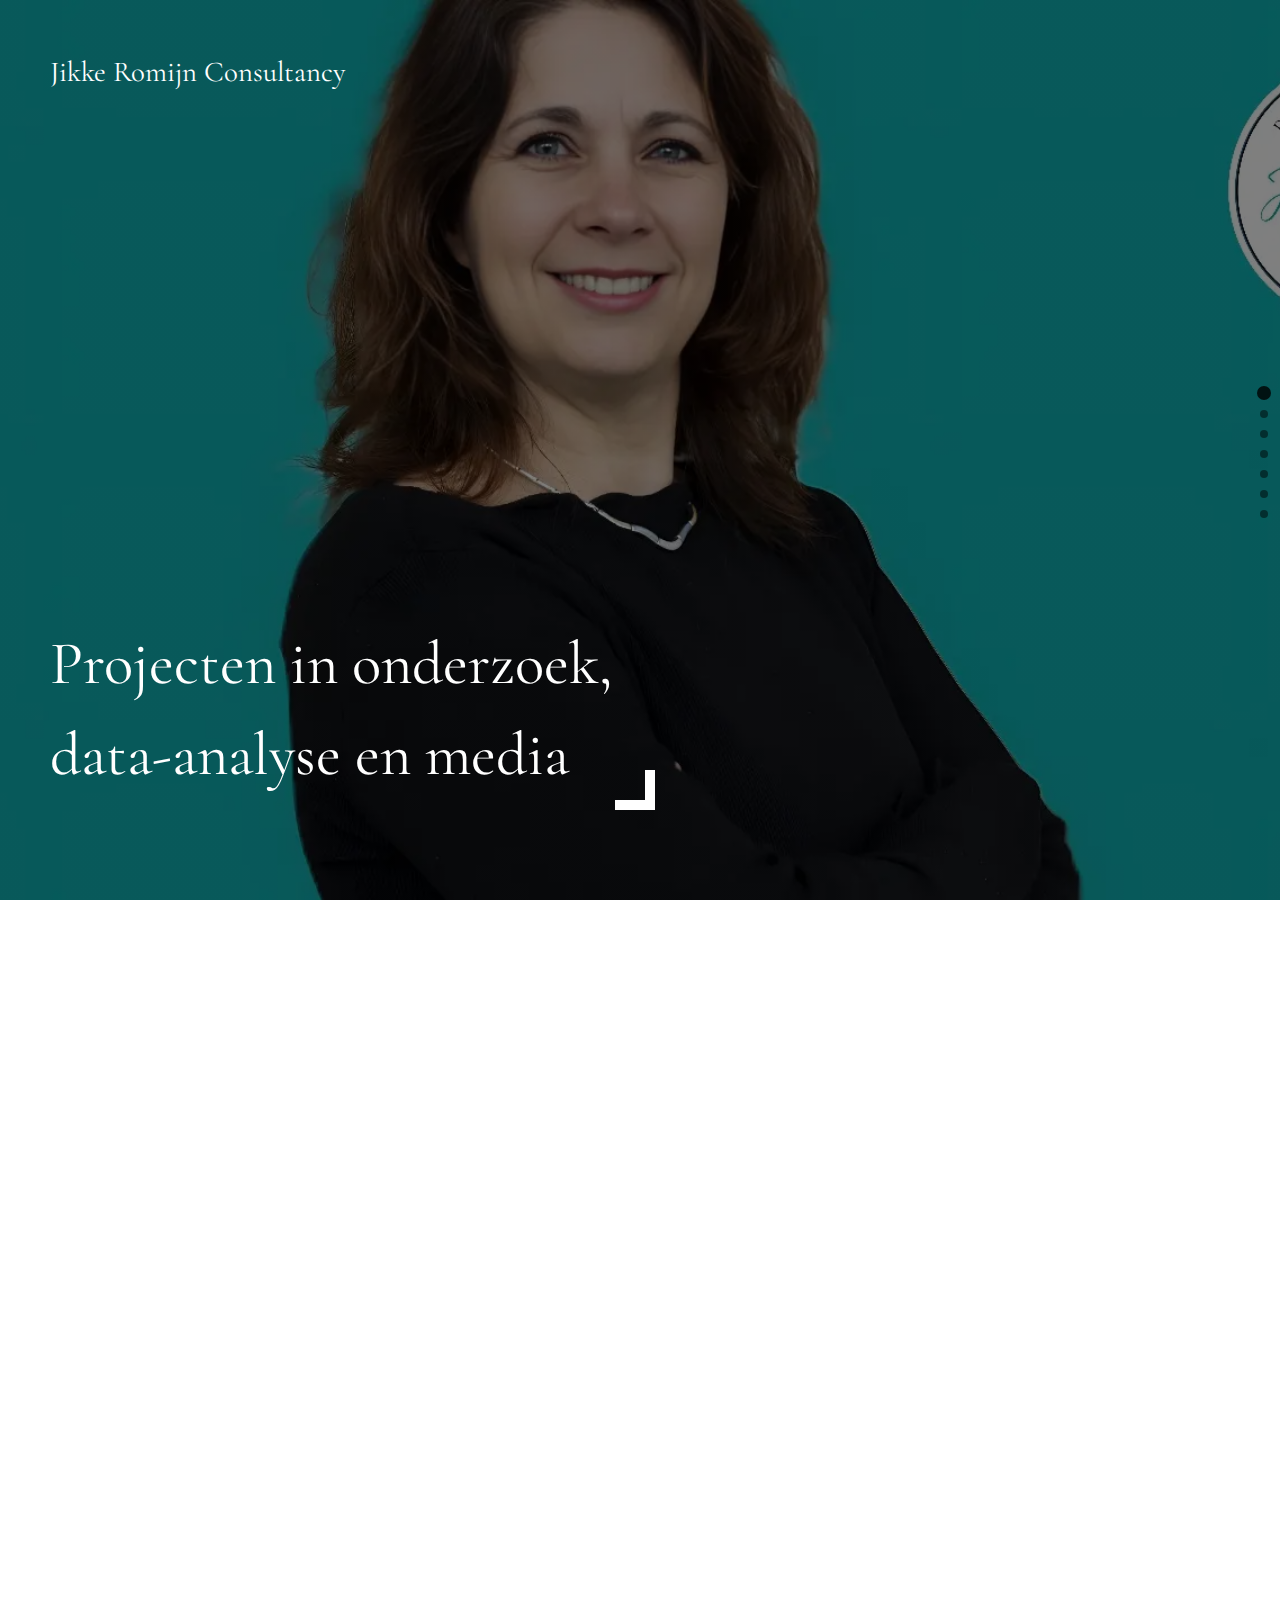
<file: index.html>
<!doctype html>
<html lang="nl">
    <head>
        <meta charset="UTF-8" />
        <link rel="icon" href="/favicon.ico">
        <meta name="viewport" content="width=device-width, initial-scale=1.0">
        <meta name="description" content="Jikke Romijn Consultancy, projecten in onderzoek, data-analyse en media">
        <link rel="stylesheet" href="/css/full-page-scroll.css">
        <link rel="stylesheet" href="/css/owl.carousel.min.css">
        <link rel="stylesheet" href="/css/main.css">
        <title>Jikke Romijn Consultancy</title>
    </head>
    <body>
        <div class="hero position-relative">
            <span class="hero-text-small">
                Jikke Romijn Consultancy
            </span>
            <span class="hero-text-large">
                Projecten in onderzoek, data-analyse en media
            </span>
            <a class="down-button" href="#1"></a>
        </div>
        <div id="main" class="scroll-container">
            <section style="height: 0;"></section>
            <section class="scrollsection position-relative">
                <div class="about-image"></div>
                <div class="container p-4 d-flex">
                    <div class="row">
                        <div class="col-12 col-md-7 col-lg-6 d-flex flex-column">
                            <div class="row">
                                <span class="header bold">Over mij</span>
                            </div>
                            <div class="row flex-grow-1">
                                <span class="text subtext">
                                    Na 25 jaar in onderzoeks- en strategierollen bij internationale mediabureaus,
                                    zet ik sinds 2024 mijn ervaring en kwaliteiten in als zelfstandig consultant.
                                    Na zo'n lange tijd te hebben vertrouwd op de kracht van het netwerk van mijn
                                    werkgevers, leek het me avontuurlijk en inspirerend om het helemaal zelf te
                                    gaan doen en mijn opdrachtgevers te zoeken binnen een breder spectrum aan
                                    organisaties. De gemene deler in mijn werk? Mijn opdrachten gaan over het
                                    betekenisvol maken en toepassen van data.
                                </span>
                            </div>
                            <div class="row">
                                <span class="quote">
                                    25 jaar ervaring met grote Nederlandse merken, nu voor iedere organisatie toegankelijk
                                </span>
                            </div>
                        </div>
                    </div>
                </div>
            </section>
            <section class="scrollsection dark">
                <div class="container-md p-4 d-flex flex-column">
                    <div class="row">
                        <span class="header bold">Wat ik doe</span>
                        <span class="text subtext">
                            Elk project is uniek, maar meestal vallen de wensen van mijn opdrachtgevers in één of
                            meerdere van de volgende categorieën:
                        </span>
                    </div>
                    <div class="flex-grow-1"></div>
                    <div class="row">
                        <div class="bordered-content">
                            <ul class="text p-0">
                                <li>
                                    <strong>Overzicht creëren van aanwezige data:</strong>
                                    de organisatie beschikt over data, maar welke daarvan zijn belangrijk?
                                    Welke data veroorzaken juist ruis en onduidelijkheid?
                                </li><br>
                                <li>
                                    <strong>KPI-structuren helpen inrichten:</strong>
                                    hoe zit de KPI-structuur in de organisatie in elkaar en 'klopt'
                                    die wel? Stuurt iedere functie op metrics die betekenisvol zijn?
                                </li><br>
                                <li>
                                    <strong>Aggregatie inzichten:</strong>
                                    kunnen we alle beschikbare databronnen analyseren en inzichten
                                    samenvoegen om onze organisatie van de heldere sturingsinformatie te voorzien?
                                </li><br>
                                <li>
                                    <strong>Nieuw onderzoek:</strong>
                                    kunnen we nieuw onderzoek opzetten, dat in onze informatiebehoefte
                                    voorziet, met representatieve, betrouwbare en valide data?
                                </li><br>
                                <li>
                                    <strong>Training:</strong>
                                    kunnen we teams leren werken met de bronnen en de insight
                                    die er zijn, zodat zij deze optimaal gaan gebruiken?
                                </li>
                            </ul>
                        </div>
                    </div>
                    <div class="flex-grow-1"></div>
                </div>
            </section>
            <section class="scrollsection">
                <div class="container-md p-4 d-flex flex-column">
                    <div class="row">
                        <span class="header bold">Mijn aanpak</span>
                    </div>
                    <div class="row flex-grow-1">
                        <div id="approach-carousel" class="owl-carousel owl-theme d-flex flex-column">
                            <div class="card h-100">
                                <div class="card-header bold">
                                        Samenwerking
                                </div>
                                <div class="card-body">
                                    <span class="card-text">
                                        De beste resultaten worden behaald door een gezamenlijke aanpak en gedeeld plezier in het project. 
                                        De opdrachtgever kent de organisatie en de context. Mijn rol is om te luisteren, te vertalen naar 
                                        behoeften en het uitvoeren van de benodigde acties om tot betekenisvolle inzichten te komen. Een 
                                        succesvol project is altijd het product van een nauwe samenwerking, waarin ik transparant communiceer 
                                        over te maken keuzes, afwegingen en mogelijkheden.
                                    </span>
                                </div>
                            </div>
                            <div class="card h-100">
                                <div class="card-header bold">
                                        Flexibiliteit
                                </div>
                                <div class="card-body">
                                    <span class="card-text">
                                        Mijn dienstverlening is altijd maatwerk. 
                                        Soms is de onderzoeksvraag al heel helder en soms is het nodig die scherper te kaderen. 
                                        Vaak is er al heel veel data en is er alleen iemand nodig die het kaf 
                                        van het koren scheidt. In andere situaties zet ik geheel nieuw onderzoek op. Een opdracht 
                                        kan kort en eenmalig zijn, langer duren of zelfs structureel met enkele uren per week 
                                        of maand.
                                    </span>
                                </div>
                            </div>
                            <div class="card h-100">
                                <div class="card-header bold">
                                        Actiegerichtheid
                                </div>
                                <div class="card-body">
                                    <span class="card-text">
                                        Ik wil een zinvolle bijdrage leveren. Dat betekent dat mijn advies relevant 
                                        en concreet moet zijn en omgezet kan worden in actie. Ik draag graag met opgestroopte mouwen 
                                        bij aan de uitvoering en implementatie. Desgewenst verzorg ik trainingen voor medewerkers om na 
                                        afronding van het project blijvend zelf in staat te zijn met de door mij opgezette oplossingen, 
                                        zoals een onderzoeksaanpak, tooling en analyses, te kunnen werken.
                                    </span>
                                </div>
                            </div>
                        </div>
                    </div>
                </div>
            </section>
            <section class="scrollsection">
                <div class="container-md p-4 d-flex flex-column">
                    <div class="row">
                        <span class="header bold">Opdrachtgevers</span>
                    </div>
                    <div class="row flex-grow-1">
                        <div id="projects-carousel" class="owl-carousel owl-theme d-flex flex-column">
                            <div class="card h-100">
                                <img data-src="/img/pma.webp" alt="PMA logo" class="card-img-top owl-lazy">
                                <div class="card-body">
                                    <h5 class="card-title">PMA</h5>
                                    <span class="card-text">
                                        Voor de brancheorganisatie die 10 grote mediabureaugroepen in Nederland vertegenwoordigt, heb ik zitting
                                        als afgevaardigde van de mediabureaus in de diverse Kamers en commissies van NMO en BRO. In deze rol denk en bouw 
                                        ik mee aan de state of the art bereiksonderzoeken die in Nederland de marktstandaard zijn.
                                    </span>
                                </div>
                            </div>
                            <div class="card h-100">
                                <img data-src="/img/nlpo.webp" alt="NLPO logo" class="card-img-top owl-lazy">
                                <div class="card-body">
                                    <h5 class="card-title">NLPO</h5>
                                    <span class="card-text">
                                        Voor de Nederlandse Lokale Publieke Omroep aggregeer ik inzichten en informatie uit een 
                                        groot aantal verschillende openbare onderzoeken naar mediaconsumptie en doelgroepen, zodat 
                                        zij hun achterban van lokale omroepen van eenduidge en goede sturingsinformatie kunnen voorzien.
                                    </span>
                                </div>
                            </div>
                            <div class="card h-100">
                                <img data-src="/img/bro.webp" alt="BRO logo" class="card-img-top owl-lazy">
                                <div class="card-body">
                                    <h5 class="card-title">BRO</h5>
                                    <span class="card-text">
                                        Voor BRO schreef ik de technische verantwoording van het nieuwe bereiksonderzoek BRO Next, 
                                        zodat de technische commissie over een compleet naslagwerk beschikt waar alle gemaakte keuzes 
                                        ten aanzien van de methodologie goed gedocumenteerd terug te vinden is.
                                    </span>
                                </div>
                            </div>
                            <div class="card h-100">
                                <img data-src="/img/c.webp" alt="&C logo" class="card-img-top owl-lazy">
                                <div class="card-body">
                                    <h5 class="card-title">&C</h5>
                                    <span class="card-text">
                                        Uitgever &C biedt adverteerders mooie content partnerships aan waarmee zij kunnen bouwen aan hun
                                        merkdoelstellingen onder jonge vrouwen. Ik ondersteun &C bij de ontwikkeling van effectonderzoek.
                                    </span>
                                </div>
                            </div>
                            <div class="card h-100">
                                <img data-src="/img/fc.webp" alt="FrieslandCampina logo" class="card-img-top owl-lazy">
                                <div class="card-body">
                                    <h5 class="card-title">FrieslandCampina</h5>
                                    <span class="card-text">
                                        Bij FrieslandCampina mocht ik trainingen verzorgen voor brand marketing medewerkers om hun kennis over
                                        het mediumtype Out of Home te vergroten.
                                    </span>
                                </div>
                            </div>
                            <div class="card h-100">
                                <img data-src="/img/msi.webp" alt="MSI logo" class="card-img-top owl-lazy">
                                <div class="card-body">
                                    <h5 class="card-title">MSI</h5>
                                    <span class="card-text">
                                        Onderzoeksbureau MSI-ACI is al 20 jaar een vertrouwde partner met wie ik ook in mijn jaren bij
                                        mediabureaus heel veel heb samengewerkt. Ik ondersteun hen op oproepbasis bij allerlei projecten en
                                        wanneer opdrachtgevers mij vragen panelonderzoek op te zetten, koop ik daarvoor bij voorkeur het veldwerk
                                        in bij MSI-ACI.
                                    </span>
                                </div>
                            </div>
                            <div class="card h-100">
                                <img data-src="/img/nm.webp" alt="Netwerk Mediawijsheid logo" class="card-img-top owl-lazy">
                                <div class="card-body">
                                    <h5 class="card-title">Netwerk Mediawijsheid</h5>
                                    <span class="card-text">
                                        Mijn eerste ad hoc project was voor Netwerk Mediawijsheid. Zij vroegen mij hen als projectonderzoeker te 
                                        ondersteunen bij het onderzoek "DichterBijNieuws", waarin de relatie tussen de Nederlandse burger en journalisten
                                        en nieuwsorganisaties werd onderzocht. Dit leidde tot 
                                        <a href="https://netwerkmediawijsheid.nl/wp-content/uploads/2024/04/DBN-onderzoeksrapport-4.pdf">een mooie publicatie.</a>
                                    </span>
                                </div>
                            </div>
                        </div>
                    </div>
                </div>
            </section>
            <section class="scrollsection position-relative">
                <div class="contact-image"></div>
                <div class="container-md d-flex flex-column z-1">
                    <div class="row flex-grow-1">
                        <div class="d-none d-md-block col-md-6">
                            <div class="row h-75 align-items-end text-white">
                                <span class="header">Heb je een vraag voor mij? Je vindt mij hier:</span>
                            </div>
                        </div>
                        <div class="d-none d-sm-block d-md-none d-lg-block col-sm-2 col-lg-1"></div>
                        <div class="d-flex col-12 col-sm-8 col-md-6 col-lg-4 align-items-center justify-content-center">
                            <form method="post" class="bg-white p-3 w-100 mw-500px rounded-2 border border-grey shadow-lg" action="https://forms.un-static.com/forms/7065cbe67669f1b4d9ad2da18c1b7888119ef62c">
                                <div class="row mb-3 g-3">
                                    <div class="col-6">
                                        <div class="form-floating">
                                            <input type="text" class="form-control" id="firstname" name="firstname" placeholder="Voornaam" required>
                                            <label for="firstname" class="form-label">Voornaam</label>
                                        </div>
                                    </div>
                                    <div class="col-6">
                                        <div class="form-floating">
                                            <input type="text" class="form-control" id="lastname" name="lastname" placeholder="Achternaam" required>
                                            <label for="lastname" class="form-label">Achternaam</label>
                                        </div>
                                    </div>
                                </div>
                                <div class="form-floating mb-3">
                                    <input type="email" class="form-control" id="email" name="email" placeholder="Emailadres" required>
                                    <label for="email" class="form-label">Emailadres</label>
                                </div>
                                <div class="form-floating mb-3">
                                    <textarea name="message" class="form-control" id="message" placeholder="Uw bericht..." required></textarea>
                                    <label for="message" class="form-label">Uw bericht...</label>
                                </div>
                                <input type="submit" class="form-control mb-3 btn btn-secondary" value="Versturen">
                                <span>
                                    <small>(Powered by <a rel="nofollow" href="https://un-static.com" target="_blank">Un-static Forms</a>)</small>
                                </span>
                            </form>
                        </div>
                    </div>
                    <div class="row h-25 d-flex contact align-items-center">
                        <div class="col-12 col-lg-4">
                            <a href="tel:+31654656480" class="phone">+31 6 5465 6480</a>
                        </div>
                        <div class="col-12 col-lg-4">
                            <a href="mailto:info@jikkeromijn.nl" class="email">info@jikkeromijn.nl</a>
                        </div>
                        <div class="col-12 col-lg-4">
                            <a href="https://www.linkedin.com/in/jikkeromijn" class="linkedin">jikkeromijn</a>
                        </div>
                    </div>
                </div>
            </section>
            <section class="scrollsection footer">
                <div class="container d-flex align-items-center justify-content-center">
                    Copyright &copy; 2025 Jikke Romijn Consultancy
                </div>
            </section>
        </div>
        <script src="/js/full-page-scroll.js"></script>
        <script src="/js/jquery-3.7.1.slim.min.js"></script>
        <script src="/js/owl.carousel.min.js"></script>
        <script src="/js/bootstrap.min.js"></script>
        <script>
            let scroll = new fullScroll({
                mainElement: "main",
                displayDots: true,
                dotsPosition: "right",
                animateTime: 0.7,
                animateFunction: "ease",
            });

            $(document).ready(() => {
                $("#approach-carousel").owlCarousel({
                    center: true,
                    margin: 10,
                    dots: true,
                    items: 1,
                    startPosition: 1,
                    responsive: {
                        400: { items: 1 },
                        576: { items: 1.5 },
                        768: { items: 2 },
                        992: { items: 2.5 },
                        1200: {
                            items: 3,
                            mouseDrag: false,
                            touchDrag: false,
                            pullDrag: false
                        },
                        1400: { items: 3.5 }
                    }
                });

                $("#projects-carousel").owlCarousel({
                    center: true,
                    loop: true,
                    margin: 10,
                    dots: true,
                    items: 1,
                    autoplay: true,
                    autoplayTimeout: 4000,
                    lazyLoad: true,
                    lazyLoadEager: 2,
                    responsive: {
                        400: { items: 1.5 },
                        576: { items: 2 },
                        768: { items: 2.5 },
                        992: { items: 3 },
                        1200: { items: 3.5 },
                        1400: { items: 4 }
                    }
                });

                $(document).keydown(e => {
                    if (e.which == 37 && location.hash == "#4")
                        $("#projects-carousel .owl-prev").click();

                    if (e.which == 39 && location.hash == "#4")
                        $("#projects-carousel .owl-next").click();
                });
            });
        </script>
    </body>
</html>
</file>
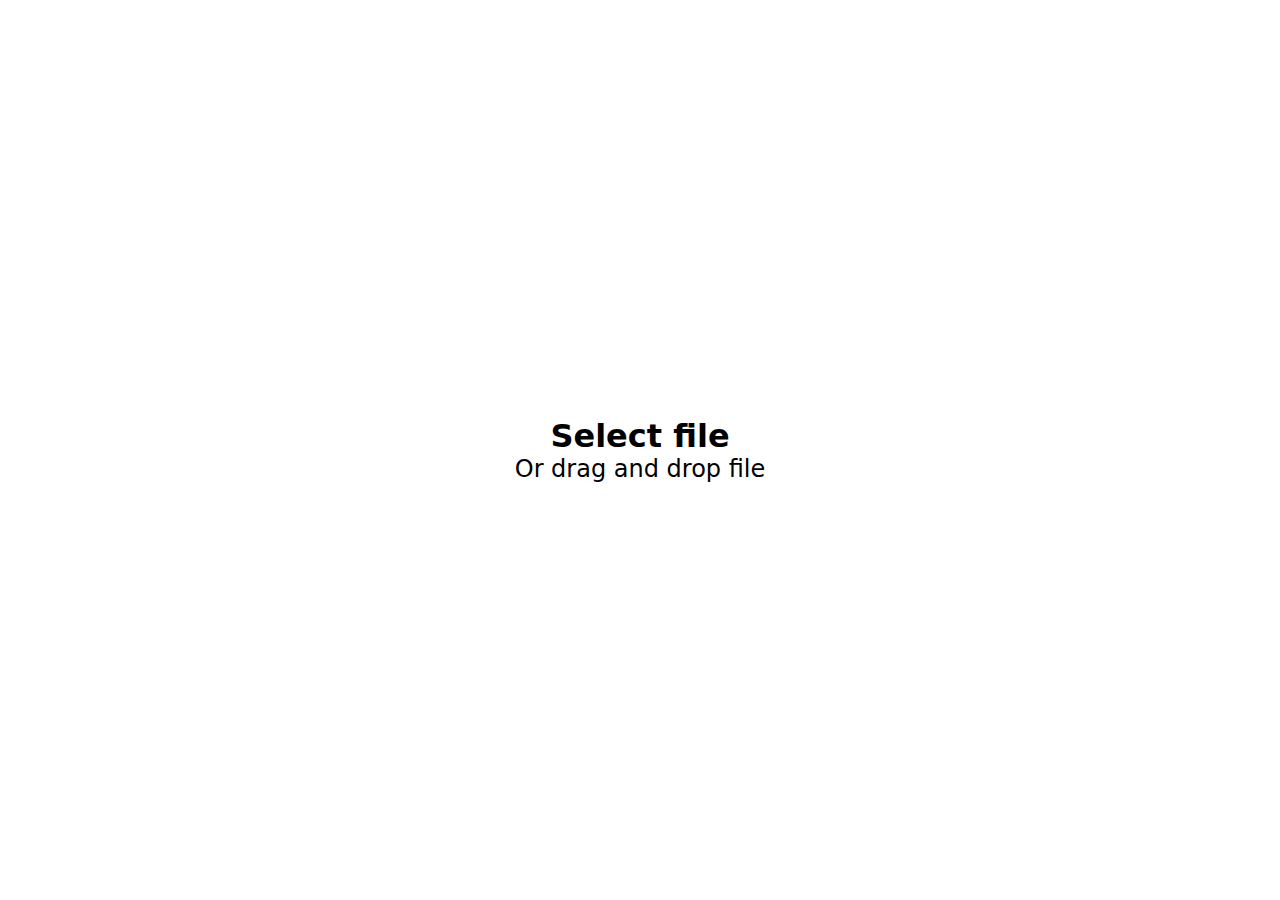
<file: tools/ROTS-map.html>
<!DOCTYPE html>
<html>
    <head>
        <title>ROTS map</title>
        <meta charset="utf-8">
        <meta name="viewport" content="width=device-width, initial-scale=1.0, maximum-scale=1.0, user-scalable=no">
        <link rel="stylesheet" href="/css/leaflet.css">
        <link rel="stylesheet" href="/css/PruneCluster.css">
        <link rel="stylesheet" href="/css/nouislider.min.css">
        <style>
            body {
                padding: 0;
                margin: 0;
                font-family: system-ui, -apple-system, BlinkMacSystemFont, 'Segoe UI', Roboto, Oxygen, Ubuntu, Cantarell, 'Open Sans', 'Helvetica Neue', sans-serif;
            }

            html, body, #map {
                height: 100%;
                width: 100vw;
            }

            #drop-area {
                display: flex;
                flex-direction: column;
                justify-content: center;
                width: 100%;
                height: 100%;
                text-align: center;
                cursor: pointer;
            }

            #drop-area.drag-over {
                background-color: #eee;
            }

            #slider {
                margin: 10px 0;
                width: 200px;
                padding: 0 16px;
            }

            #bounds-container {
                display: flex;
                width: 200px;
            }

            #left-bound {
                margin-right: auto;
            }

            #left-bound, #right-bound {
                width: 50px;
            }

            input::-webkit-outer-spin-button,
            input::-webkit-inner-spin-button {
                -webkit-appearance: none;
                margin: 0;
            }

            input[type=number] {
                appearance: textfield;
            }

            .panel {
                display: none;
                overflow: hidden;
            }

            #filter-control {
                display: flex;
                flex-direction: column;
            }

            #filter-control > strong {
                text-align: center;
                font-size: 1.5rem;
            }

            .accordion {
                text-align: left;
                border: 0;
                background-color: white;
                cursor: pointer;
                font-size: 1rem;
            }

            .accordion::before {
                content: "";
                width: 1rem;
                height: 1rem;
                transition: 120ms transform ease-in-out;
                background-color: black;
                clip-path: polygon(20% 0%, 70% 0%, 100% 50%, 70% 100%, 20% 100%, 50% 50%);
                display: inline-block;
                margin-right: 10px;
            }

            .accordion.active::before {
                transform: rotate(90deg);
            }
        </style>
    </head>
    <body>
        <label id="datafile-label" for="datafile">
            <div id="drop-area">
                <span style="font-size: 2rem; font-weight: bold;">Select file</span>
                <span style="font-size: 1.5rem;">Or drag and drop file</span>
            </div>
        </label>
        <input type="file" id="datafile" accept="text/csv" hidden>
        <script src="/js/papaparse.min.js"></script>
        <script src="/js/leaflet.js"></script>
        <script src="/js/PruneCluster.js"></script>
        <script src="/js/nouislider.min.js"></script>
        <script>
            var map;
            var allMarkers = [];
            var filterProperties = {};
            var filterControl;
            var allFilterProperties = [];
            var leafletView = new PruneClusterForLeaflet();

            if (document.getElementById("datafile").files[0]) {
                loadMap();

                parseCSV(document.getElementById("datafile").files[0]);
            } else {
                document.getElementById("datafile").addEventListener("change", event => {
                    const file = event.target.files[0];

                    if (file) {
                        loadMap();

                        parseCSV(file);
                    }
                });
            }

            function parseCSV(file) {
                Papa.parse(file, {
                    header: true,
                    skipEmptyLines: true,
                    complete: results => setFilters(results.data)
                });
            }

            function loadMap() {
                let mapElement = document.createElement("div");
                mapElement.id = "map";
                document.body.appendChild(mapElement);

                document.getElementById("datafile-label").style = "display: none;";

                map = L.map("map").setView([52.23880864113115, 5.3716335561747455], 8);

                L.tileLayer("https://tile.openstreetmap.org/{z}/{x}/{y}.png", {
                    maxZoom: 19,
                    attribution: '&copy; <a href="http://www.openstreetmap.org/copyright">OpenStreetMap</a>'
                }).addTo(map);
            }

            function setFilters(data) {
                allFilterProperties = Object.keys(data[0]).filter(f => !["Lengtegraad", "Breedtegraad"].includes(f));

                addFilters(data);
                addPins(data);
            }

            function addFilters(data) {
                for (filterProperty of allFilterProperties) {
                    if (!(filterProperty in filterProperties))
                        filterProperties[filterProperty] = [];
                }

                for (pinData of data) {
                    for (filterProperty of allFilterProperties) {
                        if (!filterProperties[filterProperty].includes(pinData[filterProperty])) {
                            if (parseInt(pinData[filterProperty])) {
                                filterProperties[filterProperty].push(parseInt(pinData[filterProperty]));
                            } else {
                                filterProperties[filterProperty].push(pinData[filterProperty]);
                            }
                        }
                    }
                }

                const FilterControl = L.Control.extend({
                    onAdd: () => {
                        const div = L.DomUtil.create("div", "leaflet-control-layers leaflet-control");
                        div.id = "filter-control";
                        div.innerHTML = "<strong>Filters</strong>";

                        div.style.padding = "10px";

                        for (const [filterProperty, filterValues] of Object.entries(filterProperties)) {
                            let accordionButton = document.createElement("button");
                            accordionButton.classList += "accordion";
                            accordionButton.innerHTML = `<strong>${filterProperty}</strong>`;
                            div.appendChild(accordionButton);

                            let panel = document.createElement("div");
                            panel.classList += "panel";

                            if (filterProperty.startsWith("D-ROTS")) {
                                let slider = document.createElement("div");
                                slider.id = "slider";
                                
                                panel.appendChild(slider);

                                let min = Math.min(...filterProperties[filterProperty]);
                                let max = Math.max(...filterProperties[filterProperty]);

                                noUiSlider.create(slider, {
                                    start: [min, max],
                                    connect: true,
                                    step: 1,
                                    range: {
                                        "min": min,
                                        "max": max
                                    }
                                });

                                let leftBoundElem = document.createElement("input");
                                leftBoundElem.setAttribute("type", "number");
                                leftBoundElem.id = "left-bound";

                                let rightBoundElem = document.createElement("input");
                                rightBoundElem.setAttribute("type", "number");
                                rightBoundElem.id = "right-bound";

                                let boundContainerElem = document.createElement("div");
                                boundContainerElem.id = "bounds-container";

                                boundContainerElem.appendChild(leftBoundElem);
                                boundContainerElem.appendChild(rightBoundElem);

                                panel.appendChild(boundContainerElem);

                                slider.noUiSlider.on("update", (values, handle) => {
                                    let value = values[handle];

                                    if (handle) {
                                        rightBoundElem.value = Math.round(value);
                                    } else {
                                        leftBoundElem.value = Math.round(value);
                                    }

                                    let filter = buildFilter();

                                    redrawMarkersWithFilter(filter);
                                });

                                leftBoundElem.addEventListener("change", e => {
                                    slider.noUiSlider.set([e.target.value, null]);
                                });

                                rightBoundElem.addEventListener("change", e => {
                                    slider.noUiSlider.set([null, e.target.value]);
                                });
                            } else {
                                for (filterValue of filterValues) {
                                    panel.innerHTML += `<label><input type="checkbox" class="filter" name="${filterProperty}.${filterValue}" checked> ${filterValue}</label>`;
                                }
                            }

                            accordionButton.addEventListener("click", () => {
                                accordionButton.classList.toggle("active");

                                if (panel.style.display === "block") {
                                    panel.style.display = "none";
                                } else {
                                    panel.style.display = "block";
                                }
                            });

                            div.appendChild(panel);
                        }

                        L.DomEvent.disableClickPropagation(div);
                        return div;
                    },
                    onRemove: () => {}
                });

                filterControl = new FilterControl({ position: "topright" });
                map.addControl(filterControl);

                document.querySelectorAll(".filter").forEach(el => {
                    el.addEventListener("change", _ => {
                        let filter = buildFilter();

                        redrawMarkersWithFilter(filter);
                    });
                });
            }

            function redrawMarkersWithFilter(filter) {
                leafletView.RemoveMarkers(leafletView.GetMarkers());

                allMarkers.filter(filter).forEach(marker => {
                    let pin = createPin(marker);
                    
                    leafletView.RegisterMarker(pin);
                });

                leafletView.PrepareLeafletMarker = (marker, data) => {
                    if (marker.getPopup()) {
                        marker.setPopupContent(data.title);
                    } else {
                        marker.bindPopup(data.title);
                    }
                };

                leafletView.ProcessView();
            }

            function addPins(data) {
                for (pinData of data) {
                    allMarkers.push(pinData);

                    let pin = createPin(pinData);

                    leafletView.RegisterMarker(pin);
                }

                leafletView.PrepareLeafletMarker = (marker, data) => {
                    if (marker.getPopup()) {
                        marker.setPopupContent(data.title);
                    } else {
                        marker.bindPopup(data.title);
                    }
                };

                map.addLayer(leafletView);
            }

            function buildFilter() {
                let activeFilters = {}

                for (filterProperty of allFilterProperties) {
                    activeFilters[filterProperty] = [];
                }

                document.querySelectorAll(".filter:checked").forEach(el => {
                    elFilter = el.getAttribute("name").split(".");

                    activeFilters[elFilter[0]].push(elFilter[1]);
                });

                let leftBound = 0;
                let rightBound = Infinity;

                if (document.getElementById("left-bound")) {
                    leftBound = parseInt(document.getElementById("left-bound").value);
                    rightBound = parseInt(document.getElementById("right-bound").value);
                }

                return data => {
                    for (const [filterProperty, filterValues] of Object.entries(activeFilters)) {
                        if (filterProperty.startsWith("D-ROTS")) {
                            if (!(leftBound <= data[filterProperty] && data[filterProperty] <= rightBound))
                                return false;
                        } else {
                            if (!filterValues.includes(data[filterProperty]))
                                return false;
                        }
                    }

                    return true;
                }
            }

            function createPin(pinData) {
                let description = "";

                for (const [key, value] of Object.entries(pinData)) {
                    if (["Lengtegraad", "Breedtegraad"].includes(key)) continue;

                    description += `<b>${key}</b>: ${value}<br>`; 
                }

                let pin = new PruneCluster.Marker(pinData["Lengtegraad"], pinData["Breedtegraad"], { title: description });
                
                return pin;
            }

            const dropArea = document.getElementById("drop-area");

            dropArea.addEventListener("dragover", e => { e.preventDefault(); e.stopPropagation() });
            dropArea.addEventListener("dragenter", e => { e.preventDefault(); e.stopPropagation() });
            dropArea.addEventListener("dragleave", e => { e.preventDefault(); e.stopPropagation() });

            dropArea.addEventListener("drop", e => {
                e.preventDefault();
                e.stopPropagation();

                const file = e.dataTransfer.files[0];
                
                const dataTransfer = new DataTransfer();
                dataTransfer.items.add(file);
                document.getElementById("datafile").files = dataTransfer.files;

                loadMap();
                parseCSV(file);
            });

            dropArea.addEventListener("dragover", () => {
                dropArea.classList.add("drag-over");
            });

            dropArea.addEventListener("dragleave", () => {
                dropArea.classList.remove("drag-over");
            });
        </script>
    </body>
</html>
</file>
<file: css/full-page-scroll.css>
body, html {
    margin: 0;
    padding: 0;
    width: 100%;
    height: 100%;
    overflow: hidden;
}

.scroll-container {
    width: 100%;
    height: 100%;
    position: relative;
    margin: 0;
    padding: 0;
}

.scroll-container section {
    width: 100%;
    height: 100%;
}

.dots {    
    z-index: 1;
    list-style: none;
    padding: 0;
    position: absolute;    
    top: 50%;
    -webkit-transform: translateY(-50%);
    -moz-transform: translateY(-50%);
    -o-transform: translateY(-50%);
    -ms-transform: translateY(-50%);
    transform: translateY(-50%);
}

.dots li a {
    padding: 10px;
    width: 4px;
    height: 5px;
    display: block;
}

.dots li a:before {
    content: '';
    position: absolute;
    width: 8px;
    height: 8px;
    background: rgba(0, 0, 0, 0.48);
    -webkit-border-radius: 10px;
    -moz-border-radius: 10px;
    -ms-border-radius: 10px;
    -o-border-radius: 10px;
    border-radius: 10px;    
    -webkit-transition: -webkit-transform 0.3s ease, background-color 0.3s ease;
    -moz-transition: -moz-transform 0.3s ease, background-color 0.3s ease;
    -ms-transition: -ms-transform 0.3s ease, background-color 0.3s ease;
    -o-transition: -o-transform 0.3s ease, background-color 0.3s ease;
    transition: transform 0.3s ease, background-color 0.3s ease;
}

.dots li a.active:before {
    content: '';
    background-color: rgba(0, 0, 0, 0.8);
    width: 14px;
    height: 14px;
    margin-top: -4px;
    left: 7px; 
    -webkit-transform: scale(1.0);
    -moz-transform: scale(1.0);
    -ms-transform: scale(1.0);
    -o-transform: scale(1.0);
    transform: scale(1.0);
}

.dots-right {
    right: 10px;
}

.dots-left {
    left: 10px;
}
</file>
<file: css/main.css>
﻿:root,[data-bs-theme=light]{--bs-blue: #0d6efd;--bs-indigo: #6610f2;--bs-purple: #6f42c1;--bs-pink: #d63384;--bs-red: #dc3545;--bs-orange: #fd7e14;--bs-yellow: #ffc107;--bs-green: #198754;--bs-teal: #20c997;--bs-cyan: #0dcaf0;--bs-black: #000;--bs-white: #fff;--bs-gray: #6c757d;--bs-gray-dark: #343a40;--bs-gray-100: #f8f9fa;--bs-gray-200: #e9ecef;--bs-gray-300: #dee2e6;--bs-gray-400: #ced4da;--bs-gray-500: #adb5bd;--bs-gray-600: #6c757d;--bs-gray-700: #495057;--bs-gray-800: #343a40;--bs-gray-900: #212529;--bs-primary: #0d6efd;--bs-secondary: #6c757d;--bs-success: #198754;--bs-info: #0dcaf0;--bs-warning: #ffc107;--bs-danger: #dc3545;--bs-light: #f8f9fa;--bs-dark: #212529;--bs-primary-rgb: 13, 110, 253;--bs-secondary-rgb: 108, 117, 125;--bs-success-rgb: 25, 135, 84;--bs-info-rgb: 13, 202, 240;--bs-warning-rgb: 255, 193, 7;--bs-danger-rgb: 220, 53, 69;--bs-light-rgb: 248, 249, 250;--bs-dark-rgb: 33, 37, 41;--bs-primary-text-emphasis: rgb(5.2, 44, 101.2);--bs-secondary-text-emphasis: rgb(43.2, 46.8, 50);--bs-success-text-emphasis: rgb(10, 54, 33.6);--bs-info-text-emphasis: rgb(5.2, 80.8, 96);--bs-warning-text-emphasis: rgb(102, 77.2, 2.8);--bs-danger-text-emphasis: rgb(88, 21.2, 27.6);--bs-light-text-emphasis: #495057;--bs-dark-text-emphasis: #495057;--bs-primary-bg-subtle: rgb(206.6, 226, 254.6);--bs-secondary-bg-subtle: rgb(225.6, 227.4, 229);--bs-success-bg-subtle: rgb(209, 231, 220.8);--bs-info-bg-subtle: rgb(206.6, 244.4, 252);--bs-warning-bg-subtle: rgb(255, 242.6, 205.4);--bs-danger-bg-subtle: rgb(248, 214.6, 217.8);--bs-light-bg-subtle: rgb(251.5, 252, 252.5);--bs-dark-bg-subtle: #ced4da;--bs-primary-border-subtle: rgb(158.2, 197, 254.2);--bs-secondary-border-subtle: rgb(196.2, 199.8, 203);--bs-success-border-subtle: rgb(163, 207, 186.6);--bs-info-border-subtle: rgb(158.2, 233.8, 249);--bs-warning-border-subtle: rgb(255, 230.2, 155.8);--bs-danger-border-subtle: rgb(241, 174.2, 180.6);--bs-light-border-subtle: #e9ecef;--bs-dark-border-subtle: #adb5bd;--bs-white-rgb: 255, 255, 255;--bs-black-rgb: 0, 0, 0;--bs-font-sans-serif: system-ui, -apple-system, "Segoe UI", Roboto, "Helvetica Neue", "Noto Sans", "Liberation Sans", Arial, sans-serif, "Apple Color Emoji", "Segoe UI Emoji", "Segoe UI Symbol", "Noto Color Emoji";--bs-font-monospace: SFMono-Regular, Menlo, Monaco, Consolas, "Liberation Mono", "Courier New", monospace;--bs-gradient: linear-gradient(180deg, rgba(255, 255, 255, 0.15), rgba(255, 255, 255, 0));--bs-body-font-family: var(--bs-font-sans-serif);--bs-body-font-size:1rem;--bs-body-font-weight: 400;--bs-body-line-height: 1.5;--bs-body-color: #212529;--bs-body-color-rgb: 33, 37, 41;--bs-body-bg: #fff;--bs-body-bg-rgb: 255, 255, 255;--bs-emphasis-color: #000;--bs-emphasis-color-rgb: 0, 0, 0;--bs-secondary-color: rgba(33, 37, 41, 0.75);--bs-secondary-color-rgb: 33, 37, 41;--bs-secondary-bg: #e9ecef;--bs-secondary-bg-rgb: 233, 236, 239;--bs-tertiary-color: rgba(33, 37, 41, 0.5);--bs-tertiary-color-rgb: 33, 37, 41;--bs-tertiary-bg: #f8f9fa;--bs-tertiary-bg-rgb: 248, 249, 250;--bs-heading-color: inherit;--bs-link-color: #0d6efd;--bs-link-color-rgb: 13, 110, 253;--bs-link-decoration: underline;--bs-link-hover-color: rgb(10.4, 88, 202.4);--bs-link-hover-color-rgb: 10, 88, 202;--bs-code-color: #d63384;--bs-highlight-color: #212529;--bs-highlight-bg: rgb(255, 242.6, 205.4);--bs-border-width: 1px;--bs-border-style: solid;--bs-border-color: #dee2e6;--bs-border-color-translucent: rgba(0, 0, 0, 0.175);--bs-border-radius: 0.375rem;--bs-border-radius-sm: 0.25rem;--bs-border-radius-lg: 0.5rem;--bs-border-radius-xl: 1rem;--bs-border-radius-xxl: 2rem;--bs-border-radius-2xl: var(--bs-border-radius-xxl);--bs-border-radius-pill: 50rem;--bs-box-shadow: 0 0.5rem 1rem rgba(0, 0, 0, 0.15);--bs-box-shadow-sm: 0 0.125rem 0.25rem rgba(0, 0, 0, 0.075);--bs-box-shadow-lg: 0 1rem 3rem rgba(0, 0, 0, 0.175);--bs-box-shadow-inset: inset 0 1px 2px rgba(0, 0, 0, 0.075);--bs-focus-ring-width: 0.25rem;--bs-focus-ring-opacity: 0.25;--bs-focus-ring-color: rgba(13, 110, 253, 0.25);--bs-form-valid-color: #198754;--bs-form-valid-border-color: #198754;--bs-form-invalid-color: #dc3545;--bs-form-invalid-border-color: #dc3545}[data-bs-theme=dark]{color-scheme:dark;--bs-body-color: #dee2e6;--bs-body-color-rgb: 222, 226, 230;--bs-body-bg: #212529;--bs-body-bg-rgb: 33, 37, 41;--bs-emphasis-color: #fff;--bs-emphasis-color-rgb: 255, 255, 255;--bs-secondary-color: rgba(222, 226, 230, 0.75);--bs-secondary-color-rgb: 222, 226, 230;--bs-secondary-bg: #343a40;--bs-secondary-bg-rgb: 52, 58, 64;--bs-tertiary-color: rgba(222, 226, 230, 0.5);--bs-tertiary-color-rgb: 222, 226, 230;--bs-tertiary-bg: rgb(42.5, 47.5, 52.5);--bs-tertiary-bg-rgb: 43, 48, 53;--bs-primary-text-emphasis: rgb(109.8, 168, 253.8);--bs-secondary-text-emphasis: rgb(166.8, 172.2, 177);--bs-success-text-emphasis: rgb(117, 183, 152.4);--bs-info-text-emphasis: rgb(109.8, 223.2, 246);--bs-warning-text-emphasis: rgb(255, 217.8, 106.2);--bs-danger-text-emphasis: rgb(234, 133.8, 143.4);--bs-light-text-emphasis: #f8f9fa;--bs-dark-text-emphasis: #dee2e6;--bs-primary-bg-subtle: rgb(2.6, 22, 50.6);--bs-secondary-bg-subtle: rgb(21.6, 23.4, 25);--bs-success-bg-subtle: rgb(5, 27, 16.8);--bs-info-bg-subtle: rgb(2.6, 40.4, 48);--bs-warning-bg-subtle: rgb(51, 38.6, 1.4);--bs-danger-bg-subtle: rgb(44, 10.6, 13.8);--bs-light-bg-subtle: #343a40;--bs-dark-bg-subtle: #1a1d20;--bs-primary-border-subtle: rgb(7.8, 66, 151.8);--bs-secondary-border-subtle: rgb(64.8, 70.2, 75);--bs-success-border-subtle: rgb(15, 81, 50.4);--bs-info-border-subtle: rgb(7.8, 121.2, 144);--bs-warning-border-subtle: rgb(153, 115.8, 4.2);--bs-danger-border-subtle: rgb(132, 31.8, 41.4);--bs-light-border-subtle: #495057;--bs-dark-border-subtle: #343a40;--bs-heading-color: inherit;--bs-link-color: rgb(109.8, 168, 253.8);--bs-link-hover-color: rgb(138.84, 185.4, 254.04);--bs-link-color-rgb: 110, 168, 254;--bs-link-hover-color-rgb: 139, 185, 254;--bs-code-color: rgb(230.4, 132.6, 181.2);--bs-highlight-color: #dee2e6;--bs-highlight-bg: rgb(102, 77.2, 2.8);--bs-border-color: #495057;--bs-border-color-translucent: rgba(255, 255, 255, 0.15);--bs-form-valid-color: rgb(117, 183, 152.4);--bs-form-valid-border-color: rgb(117, 183, 152.4);--bs-form-invalid-color: rgb(234, 133.8, 143.4);--bs-form-invalid-border-color: rgb(234, 133.8, 143.4)}*,*::before,*::after{box-sizing:border-box}@media(prefers-reduced-motion: no-preference){:root{scroll-behavior:smooth}}body{margin:0;font-family:var(--bs-body-font-family);font-size:var(--bs-body-font-size);font-weight:var(--bs-body-font-weight);line-height:var(--bs-body-line-height);color:var(--bs-body-color);text-align:var(--bs-body-text-align);background-color:var(--bs-body-bg);-webkit-text-size-adjust:100%;-webkit-tap-highlight-color:rgba(0,0,0,0)}hr{margin:1rem 0;color:inherit;border:0;border-top:var(--bs-border-width) solid;opacity:.25}h6,.h6,h5,.h5,h4,.h4,h3,.h3,h2,.h2,h1,.h1{margin-top:0;margin-bottom:.5rem;font-weight:500;line-height:1.2;color:var(--bs-heading-color)}h1,.h1{font-size:calc(1.375rem + 1.5vw)}@media(min-width: 1200px){h1,.h1{font-size:2.5rem}}h2,.h2{font-size:calc(1.325rem + 0.9vw)}@media(min-width: 1200px){h2,.h2{font-size:2rem}}h3,.h3{font-size:calc(1.3rem + 0.6vw)}@media(min-width: 1200px){h3,.h3{font-size:1.75rem}}h4,.h4{font-size:calc(1.275rem + 0.3vw)}@media(min-width: 1200px){h4,.h4{font-size:1.5rem}}h5,.h5{font-size:1.25rem}h6,.h6{font-size:1rem}p{margin-top:0;margin-bottom:1rem}abbr[title]{text-decoration:underline dotted;cursor:help;text-decoration-skip-ink:none}address{margin-bottom:1rem;font-style:normal;line-height:inherit}ol,ul{padding-left:2rem}ol,ul,dl{margin-top:0;margin-bottom:1rem}ol ol,ul ul,ol ul,ul ol{margin-bottom:0}dt{font-weight:700}dd{margin-bottom:.5rem;margin-left:0}blockquote{margin:0 0 1rem}b,strong{font-weight:bolder}small,.small{font-size:0.875em}mark,.mark{padding:.1875em;color:var(--bs-highlight-color);background-color:var(--bs-highlight-bg)}sub,sup{position:relative;font-size:0.75em;line-height:0;vertical-align:baseline}sub{bottom:-0.25em}sup{top:-0.5em}a{color:rgba(var(--bs-link-color-rgb), var(--bs-link-opacity, 1));text-decoration:underline}a:hover{--bs-link-color-rgb: var(--bs-link-hover-color-rgb)}a:not([href]):not([class]),a:not([href]):not([class]):hover{color:inherit;text-decoration:none}pre,code,kbd,samp{font-family:var(--bs-font-monospace);font-size:1em}pre{display:block;margin-top:0;margin-bottom:1rem;overflow:auto;font-size:0.875em}pre code{font-size:inherit;color:inherit;word-break:normal}code{font-size:0.875em;color:var(--bs-code-color);word-wrap:break-word}a>code{color:inherit}kbd{padding:.1875rem .375rem;font-size:0.875em;color:var(--bs-body-bg);background-color:var(--bs-body-color);border-radius:.25rem}kbd kbd{padding:0;font-size:1em}figure{margin:0 0 1rem}img,svg{vertical-align:middle}table{caption-side:bottom;border-collapse:collapse}caption{padding-top:.5rem;padding-bottom:.5rem;color:var(--bs-secondary-color);text-align:left}th{text-align:inherit;text-align:-webkit-match-parent}thead,tbody,tfoot,tr,td,th{border-color:inherit;border-style:solid;border-width:0}label{display:inline-block}button{border-radius:0}button:focus:not(:focus-visible){outline:0}input,button,select,optgroup,textarea{margin:0;font-family:inherit;font-size:inherit;line-height:inherit}button,select{text-transform:none}[role=button]{cursor:pointer}select{word-wrap:normal}select:disabled{opacity:1}[list]:not([type=date]):not([type=datetime-local]):not([type=month]):not([type=week]):not([type=time])::-webkit-calendar-picker-indicator{display:none !important}button,[type=button],[type=reset],[type=submit]{-webkit-appearance:button}button:not(:disabled),[type=button]:not(:disabled),[type=reset]:not(:disabled),[type=submit]:not(:disabled){cursor:pointer}::-moz-focus-inner{padding:0;border-style:none}textarea{resize:vertical}fieldset{min-width:0;padding:0;margin:0;border:0}legend{float:left;width:100%;padding:0;margin-bottom:.5rem;line-height:inherit;font-size:calc(1.275rem + 0.3vw)}@media(min-width: 1200px){legend{font-size:1.5rem}}legend+*{clear:left}::-webkit-datetime-edit-fields-wrapper,::-webkit-datetime-edit-text,::-webkit-datetime-edit-minute,::-webkit-datetime-edit-hour-field,::-webkit-datetime-edit-day-field,::-webkit-datetime-edit-month-field,::-webkit-datetime-edit-year-field{padding:0}::-webkit-inner-spin-button{height:auto}[type=search]{-webkit-appearance:textfield;outline-offset:-2px}::-webkit-search-decoration{-webkit-appearance:none}::-webkit-color-swatch-wrapper{padding:0}::file-selector-button{font:inherit;-webkit-appearance:button}output{display:inline-block}iframe{border:0}summary{display:list-item;cursor:pointer}progress{vertical-align:baseline}[hidden]{display:none !important}.lead{font-size:1.25rem;font-weight:300}.display-1{font-weight:300;line-height:1.2;font-size:calc(1.625rem + 4.5vw)}@media(min-width: 1200px){.display-1{font-size:5rem}}.display-2{font-weight:300;line-height:1.2;font-size:calc(1.575rem + 3.9vw)}@media(min-width: 1200px){.display-2{font-size:4.5rem}}.display-3{font-weight:300;line-height:1.2;font-size:calc(1.525rem + 3.3vw)}@media(min-width: 1200px){.display-3{font-size:4rem}}.display-4{font-weight:300;line-height:1.2;font-size:calc(1.475rem + 2.7vw)}@media(min-width: 1200px){.display-4{font-size:3.5rem}}.display-5{font-weight:300;line-height:1.2;font-size:calc(1.425rem + 2.1vw)}@media(min-width: 1200px){.display-5{font-size:3rem}}.display-6{font-weight:300;line-height:1.2;font-size:calc(1.375rem + 1.5vw)}@media(min-width: 1200px){.display-6{font-size:2.5rem}}.list-unstyled{padding-left:0;list-style:none}.list-inline{padding-left:0;list-style:none}.list-inline-item{display:inline-block}.list-inline-item:not(:last-child){margin-right:.5rem}.initialism{font-size:0.875em;text-transform:uppercase}.blockquote{margin-bottom:1rem;font-size:1.25rem}.blockquote>:last-child{margin-bottom:0}.blockquote-footer{margin-top:-1rem;margin-bottom:1rem;font-size:0.875em;color:#6c757d}.blockquote-footer::before{content:"— "}.img-fluid{max-width:100%;height:auto}.img-thumbnail{padding:.25rem;background-color:var(--bs-body-bg);border:var(--bs-border-width) solid var(--bs-border-color);border-radius:var(--bs-border-radius);max-width:100%;height:auto}.figure{display:inline-block}.figure-img{margin-bottom:.5rem;line-height:1}.figure-caption{font-size:0.875em;color:var(--bs-secondary-color)}.container,.container-fluid,.container-xxl,.container-xl,.container-lg,.container-md,.container-sm{--bs-gutter-x: 1.5rem;--bs-gutter-y: 0;width:100%;padding-right:calc(var(--bs-gutter-x)*.5);padding-left:calc(var(--bs-gutter-x)*.5);margin-right:auto;margin-left:auto}@media(min-width: 576px){.container-sm,.container-xsm,.container{max-width:540px}}@media(min-width: 768px){.container-md,.container-sm,.container-xsm,.container{max-width:720px}}@media(min-width: 992px){.container-lg,.container-md,.container-sm,.container-xsm,.container{max-width:960px}}@media(min-width: 1200px){.container-xl,.container-lg,.container-md,.container-sm,.container-xsm,.container{max-width:1140px}}@media(min-width: 1400px){.container-xxl,.container-xl,.container-lg,.container-md,.container-sm,.container-xsm,.container{max-width:1320px}}:root{--bs-breakpoint-xs: 0;--bs-breakpoint-xsm: 400px;--bs-breakpoint-sm: 576px;--bs-breakpoint-md: 768px;--bs-breakpoint-lg: 992px;--bs-breakpoint-xl: 1200px;--bs-breakpoint-xxl: 1400px}.row{--bs-gutter-x: 1.5rem;--bs-gutter-y: 0;display:flex;flex-wrap:wrap;margin-top:calc(-1*var(--bs-gutter-y));margin-right:calc(-0.5*var(--bs-gutter-x));margin-left:calc(-0.5*var(--bs-gutter-x))}.row>*{flex-shrink:0;width:100%;max-width:100%;padding-right:calc(var(--bs-gutter-x)*.5);padding-left:calc(var(--bs-gutter-x)*.5);margin-top:var(--bs-gutter-y)}.col{flex:1 0 0}.row-cols-auto>*{flex:0 0 auto;width:auto}.row-cols-1>*{flex:0 0 auto;width:100%}.row-cols-2>*{flex:0 0 auto;width:50%}.row-cols-3>*{flex:0 0 auto;width:33.33333333%}.row-cols-4>*{flex:0 0 auto;width:25%}.row-cols-5>*{flex:0 0 auto;width:20%}.row-cols-6>*{flex:0 0 auto;width:16.66666667%}.col-auto{flex:0 0 auto;width:auto}.col-1{flex:0 0 auto;width:8.33333333%}.col-2{flex:0 0 auto;width:16.66666667%}.col-3{flex:0 0 auto;width:25%}.col-4{flex:0 0 auto;width:33.33333333%}.col-5{flex:0 0 auto;width:41.66666667%}.col-6{flex:0 0 auto;width:50%}.col-7{flex:0 0 auto;width:58.33333333%}.col-8{flex:0 0 auto;width:66.66666667%}.col-9{flex:0 0 auto;width:75%}.col-10{flex:0 0 auto;width:83.33333333%}.col-11{flex:0 0 auto;width:91.66666667%}.col-12{flex:0 0 auto;width:100%}.offset-1{margin-left:8.33333333%}.offset-2{margin-left:16.66666667%}.offset-3{margin-left:25%}.offset-4{margin-left:33.33333333%}.offset-5{margin-left:41.66666667%}.offset-6{margin-left:50%}.offset-7{margin-left:58.33333333%}.offset-8{margin-left:66.66666667%}.offset-9{margin-left:75%}.offset-10{margin-left:83.33333333%}.offset-11{margin-left:91.66666667%}.g-0,.gx-0{--bs-gutter-x: 0}.g-0,.gy-0{--bs-gutter-y: 0}.g-1,.gx-1{--bs-gutter-x: 0.25rem}.g-1,.gy-1{--bs-gutter-y: 0.25rem}.g-2,.gx-2{--bs-gutter-x: 0.5rem}.g-2,.gy-2{--bs-gutter-y: 0.5rem}.g-3,.gx-3{--bs-gutter-x: 1rem}.g-3,.gy-3{--bs-gutter-y: 1rem}.g-4,.gx-4{--bs-gutter-x: 1.5rem}.g-4,.gy-4{--bs-gutter-y: 1.5rem}.g-5,.gx-5{--bs-gutter-x: 3rem}.g-5,.gy-5{--bs-gutter-y: 3rem}@media(min-width: 400px){.col-xsm{flex:1 0 0}.row-cols-xsm-auto>*{flex:0 0 auto;width:auto}.row-cols-xsm-1>*{flex:0 0 auto;width:100%}.row-cols-xsm-2>*{flex:0 0 auto;width:50%}.row-cols-xsm-3>*{flex:0 0 auto;width:33.33333333%}.row-cols-xsm-4>*{flex:0 0 auto;width:25%}.row-cols-xsm-5>*{flex:0 0 auto;width:20%}.row-cols-xsm-6>*{flex:0 0 auto;width:16.66666667%}.col-xsm-auto{flex:0 0 auto;width:auto}.col-xsm-1{flex:0 0 auto;width:8.33333333%}.col-xsm-2{flex:0 0 auto;width:16.66666667%}.col-xsm-3{flex:0 0 auto;width:25%}.col-xsm-4{flex:0 0 auto;width:33.33333333%}.col-xsm-5{flex:0 0 auto;width:41.66666667%}.col-xsm-6{flex:0 0 auto;width:50%}.col-xsm-7{flex:0 0 auto;width:58.33333333%}.col-xsm-8{flex:0 0 auto;width:66.66666667%}.col-xsm-9{flex:0 0 auto;width:75%}.col-xsm-10{flex:0 0 auto;width:83.33333333%}.col-xsm-11{flex:0 0 auto;width:91.66666667%}.col-xsm-12{flex:0 0 auto;width:100%}.offset-xsm-0{margin-left:0}.offset-xsm-1{margin-left:8.33333333%}.offset-xsm-2{margin-left:16.66666667%}.offset-xsm-3{margin-left:25%}.offset-xsm-4{margin-left:33.33333333%}.offset-xsm-5{margin-left:41.66666667%}.offset-xsm-6{margin-left:50%}.offset-xsm-7{margin-left:58.33333333%}.offset-xsm-8{margin-left:66.66666667%}.offset-xsm-9{margin-left:75%}.offset-xsm-10{margin-left:83.33333333%}.offset-xsm-11{margin-left:91.66666667%}.g-xsm-0,.gx-xsm-0{--bs-gutter-x: 0}.g-xsm-0,.gy-xsm-0{--bs-gutter-y: 0}.g-xsm-1,.gx-xsm-1{--bs-gutter-x: 0.25rem}.g-xsm-1,.gy-xsm-1{--bs-gutter-y: 0.25rem}.g-xsm-2,.gx-xsm-2{--bs-gutter-x: 0.5rem}.g-xsm-2,.gy-xsm-2{--bs-gutter-y: 0.5rem}.g-xsm-3,.gx-xsm-3{--bs-gutter-x: 1rem}.g-xsm-3,.gy-xsm-3{--bs-gutter-y: 1rem}.g-xsm-4,.gx-xsm-4{--bs-gutter-x: 1.5rem}.g-xsm-4,.gy-xsm-4{--bs-gutter-y: 1.5rem}.g-xsm-5,.gx-xsm-5{--bs-gutter-x: 3rem}.g-xsm-5,.gy-xsm-5{--bs-gutter-y: 3rem}}@media(min-width: 576px){.col-sm{flex:1 0 0}.row-cols-sm-auto>*{flex:0 0 auto;width:auto}.row-cols-sm-1>*{flex:0 0 auto;width:100%}.row-cols-sm-2>*{flex:0 0 auto;width:50%}.row-cols-sm-3>*{flex:0 0 auto;width:33.33333333%}.row-cols-sm-4>*{flex:0 0 auto;width:25%}.row-cols-sm-5>*{flex:0 0 auto;width:20%}.row-cols-sm-6>*{flex:0 0 auto;width:16.66666667%}.col-sm-auto{flex:0 0 auto;width:auto}.col-sm-1{flex:0 0 auto;width:8.33333333%}.col-sm-2{flex:0 0 auto;width:16.66666667%}.col-sm-3{flex:0 0 auto;width:25%}.col-sm-4{flex:0 0 auto;width:33.33333333%}.col-sm-5{flex:0 0 auto;width:41.66666667%}.col-sm-6{flex:0 0 auto;width:50%}.col-sm-7{flex:0 0 auto;width:58.33333333%}.col-sm-8{flex:0 0 auto;width:66.66666667%}.col-sm-9{flex:0 0 auto;width:75%}.col-sm-10{flex:0 0 auto;width:83.33333333%}.col-sm-11{flex:0 0 auto;width:91.66666667%}.col-sm-12{flex:0 0 auto;width:100%}.offset-sm-0{margin-left:0}.offset-sm-1{margin-left:8.33333333%}.offset-sm-2{margin-left:16.66666667%}.offset-sm-3{margin-left:25%}.offset-sm-4{margin-left:33.33333333%}.offset-sm-5{margin-left:41.66666667%}.offset-sm-6{margin-left:50%}.offset-sm-7{margin-left:58.33333333%}.offset-sm-8{margin-left:66.66666667%}.offset-sm-9{margin-left:75%}.offset-sm-10{margin-left:83.33333333%}.offset-sm-11{margin-left:91.66666667%}.g-sm-0,.gx-sm-0{--bs-gutter-x: 0}.g-sm-0,.gy-sm-0{--bs-gutter-y: 0}.g-sm-1,.gx-sm-1{--bs-gutter-x: 0.25rem}.g-sm-1,.gy-sm-1{--bs-gutter-y: 0.25rem}.g-sm-2,.gx-sm-2{--bs-gutter-x: 0.5rem}.g-sm-2,.gy-sm-2{--bs-gutter-y: 0.5rem}.g-sm-3,.gx-sm-3{--bs-gutter-x: 1rem}.g-sm-3,.gy-sm-3{--bs-gutter-y: 1rem}.g-sm-4,.gx-sm-4{--bs-gutter-x: 1.5rem}.g-sm-4,.gy-sm-4{--bs-gutter-y: 1.5rem}.g-sm-5,.gx-sm-5{--bs-gutter-x: 3rem}.g-sm-5,.gy-sm-5{--bs-gutter-y: 3rem}}@media(min-width: 768px){.col-md{flex:1 0 0}.row-cols-md-auto>*{flex:0 0 auto;width:auto}.row-cols-md-1>*{flex:0 0 auto;width:100%}.row-cols-md-2>*{flex:0 0 auto;width:50%}.row-cols-md-3>*{flex:0 0 auto;width:33.33333333%}.row-cols-md-4>*{flex:0 0 auto;width:25%}.row-cols-md-5>*{flex:0 0 auto;width:20%}.row-cols-md-6>*{flex:0 0 auto;width:16.66666667%}.col-md-auto{flex:0 0 auto;width:auto}.col-md-1{flex:0 0 auto;width:8.33333333%}.col-md-2{flex:0 0 auto;width:16.66666667%}.col-md-3{flex:0 0 auto;width:25%}.col-md-4{flex:0 0 auto;width:33.33333333%}.col-md-5{flex:0 0 auto;width:41.66666667%}.col-md-6{flex:0 0 auto;width:50%}.col-md-7{flex:0 0 auto;width:58.33333333%}.col-md-8{flex:0 0 auto;width:66.66666667%}.col-md-9{flex:0 0 auto;width:75%}.col-md-10{flex:0 0 auto;width:83.33333333%}.col-md-11{flex:0 0 auto;width:91.66666667%}.col-md-12{flex:0 0 auto;width:100%}.offset-md-0{margin-left:0}.offset-md-1{margin-left:8.33333333%}.offset-md-2{margin-left:16.66666667%}.offset-md-3{margin-left:25%}.offset-md-4{margin-left:33.33333333%}.offset-md-5{margin-left:41.66666667%}.offset-md-6{margin-left:50%}.offset-md-7{margin-left:58.33333333%}.offset-md-8{margin-left:66.66666667%}.offset-md-9{margin-left:75%}.offset-md-10{margin-left:83.33333333%}.offset-md-11{margin-left:91.66666667%}.g-md-0,.gx-md-0{--bs-gutter-x: 0}.g-md-0,.gy-md-0{--bs-gutter-y: 0}.g-md-1,.gx-md-1{--bs-gutter-x: 0.25rem}.g-md-1,.gy-md-1{--bs-gutter-y: 0.25rem}.g-md-2,.gx-md-2{--bs-gutter-x: 0.5rem}.g-md-2,.gy-md-2{--bs-gutter-y: 0.5rem}.g-md-3,.gx-md-3{--bs-gutter-x: 1rem}.g-md-3,.gy-md-3{--bs-gutter-y: 1rem}.g-md-4,.gx-md-4{--bs-gutter-x: 1.5rem}.g-md-4,.gy-md-4{--bs-gutter-y: 1.5rem}.g-md-5,.gx-md-5{--bs-gutter-x: 3rem}.g-md-5,.gy-md-5{--bs-gutter-y: 3rem}}@media(min-width: 992px){.col-lg{flex:1 0 0}.row-cols-lg-auto>*{flex:0 0 auto;width:auto}.row-cols-lg-1>*{flex:0 0 auto;width:100%}.row-cols-lg-2>*{flex:0 0 auto;width:50%}.row-cols-lg-3>*{flex:0 0 auto;width:33.33333333%}.row-cols-lg-4>*{flex:0 0 auto;width:25%}.row-cols-lg-5>*{flex:0 0 auto;width:20%}.row-cols-lg-6>*{flex:0 0 auto;width:16.66666667%}.col-lg-auto{flex:0 0 auto;width:auto}.col-lg-1{flex:0 0 auto;width:8.33333333%}.col-lg-2{flex:0 0 auto;width:16.66666667%}.col-lg-3{flex:0 0 auto;width:25%}.col-lg-4{flex:0 0 auto;width:33.33333333%}.col-lg-5{flex:0 0 auto;width:41.66666667%}.col-lg-6{flex:0 0 auto;width:50%}.col-lg-7{flex:0 0 auto;width:58.33333333%}.col-lg-8{flex:0 0 auto;width:66.66666667%}.col-lg-9{flex:0 0 auto;width:75%}.col-lg-10{flex:0 0 auto;width:83.33333333%}.col-lg-11{flex:0 0 auto;width:91.66666667%}.col-lg-12{flex:0 0 auto;width:100%}.offset-lg-0{margin-left:0}.offset-lg-1{margin-left:8.33333333%}.offset-lg-2{margin-left:16.66666667%}.offset-lg-3{margin-left:25%}.offset-lg-4{margin-left:33.33333333%}.offset-lg-5{margin-left:41.66666667%}.offset-lg-6{margin-left:50%}.offset-lg-7{margin-left:58.33333333%}.offset-lg-8{margin-left:66.66666667%}.offset-lg-9{margin-left:75%}.offset-lg-10{margin-left:83.33333333%}.offset-lg-11{margin-left:91.66666667%}.g-lg-0,.gx-lg-0{--bs-gutter-x: 0}.g-lg-0,.gy-lg-0{--bs-gutter-y: 0}.g-lg-1,.gx-lg-1{--bs-gutter-x: 0.25rem}.g-lg-1,.gy-lg-1{--bs-gutter-y: 0.25rem}.g-lg-2,.gx-lg-2{--bs-gutter-x: 0.5rem}.g-lg-2,.gy-lg-2{--bs-gutter-y: 0.5rem}.g-lg-3,.gx-lg-3{--bs-gutter-x: 1rem}.g-lg-3,.gy-lg-3{--bs-gutter-y: 1rem}.g-lg-4,.gx-lg-4{--bs-gutter-x: 1.5rem}.g-lg-4,.gy-lg-4{--bs-gutter-y: 1.5rem}.g-lg-5,.gx-lg-5{--bs-gutter-x: 3rem}.g-lg-5,.gy-lg-5{--bs-gutter-y: 3rem}}@media(min-width: 1200px){.col-xl{flex:1 0 0}.row-cols-xl-auto>*{flex:0 0 auto;width:auto}.row-cols-xl-1>*{flex:0 0 auto;width:100%}.row-cols-xl-2>*{flex:0 0 auto;width:50%}.row-cols-xl-3>*{flex:0 0 auto;width:33.33333333%}.row-cols-xl-4>*{flex:0 0 auto;width:25%}.row-cols-xl-5>*{flex:0 0 auto;width:20%}.row-cols-xl-6>*{flex:0 0 auto;width:16.66666667%}.col-xl-auto{flex:0 0 auto;width:auto}.col-xl-1{flex:0 0 auto;width:8.33333333%}.col-xl-2{flex:0 0 auto;width:16.66666667%}.col-xl-3{flex:0 0 auto;width:25%}.col-xl-4{flex:0 0 auto;width:33.33333333%}.col-xl-5{flex:0 0 auto;width:41.66666667%}.col-xl-6{flex:0 0 auto;width:50%}.col-xl-7{flex:0 0 auto;width:58.33333333%}.col-xl-8{flex:0 0 auto;width:66.66666667%}.col-xl-9{flex:0 0 auto;width:75%}.col-xl-10{flex:0 0 auto;width:83.33333333%}.col-xl-11{flex:0 0 auto;width:91.66666667%}.col-xl-12{flex:0 0 auto;width:100%}.offset-xl-0{margin-left:0}.offset-xl-1{margin-left:8.33333333%}.offset-xl-2{margin-left:16.66666667%}.offset-xl-3{margin-left:25%}.offset-xl-4{margin-left:33.33333333%}.offset-xl-5{margin-left:41.66666667%}.offset-xl-6{margin-left:50%}.offset-xl-7{margin-left:58.33333333%}.offset-xl-8{margin-left:66.66666667%}.offset-xl-9{margin-left:75%}.offset-xl-10{margin-left:83.33333333%}.offset-xl-11{margin-left:91.66666667%}.g-xl-0,.gx-xl-0{--bs-gutter-x: 0}.g-xl-0,.gy-xl-0{--bs-gutter-y: 0}.g-xl-1,.gx-xl-1{--bs-gutter-x: 0.25rem}.g-xl-1,.gy-xl-1{--bs-gutter-y: 0.25rem}.g-xl-2,.gx-xl-2{--bs-gutter-x: 0.5rem}.g-xl-2,.gy-xl-2{--bs-gutter-y: 0.5rem}.g-xl-3,.gx-xl-3{--bs-gutter-x: 1rem}.g-xl-3,.gy-xl-3{--bs-gutter-y: 1rem}.g-xl-4,.gx-xl-4{--bs-gutter-x: 1.5rem}.g-xl-4,.gy-xl-4{--bs-gutter-y: 1.5rem}.g-xl-5,.gx-xl-5{--bs-gutter-x: 3rem}.g-xl-5,.gy-xl-5{--bs-gutter-y: 3rem}}@media(min-width: 1400px){.col-xxl{flex:1 0 0}.row-cols-xxl-auto>*{flex:0 0 auto;width:auto}.row-cols-xxl-1>*{flex:0 0 auto;width:100%}.row-cols-xxl-2>*{flex:0 0 auto;width:50%}.row-cols-xxl-3>*{flex:0 0 auto;width:33.33333333%}.row-cols-xxl-4>*{flex:0 0 auto;width:25%}.row-cols-xxl-5>*{flex:0 0 auto;width:20%}.row-cols-xxl-6>*{flex:0 0 auto;width:16.66666667%}.col-xxl-auto{flex:0 0 auto;width:auto}.col-xxl-1{flex:0 0 auto;width:8.33333333%}.col-xxl-2{flex:0 0 auto;width:16.66666667%}.col-xxl-3{flex:0 0 auto;width:25%}.col-xxl-4{flex:0 0 auto;width:33.33333333%}.col-xxl-5{flex:0 0 auto;width:41.66666667%}.col-xxl-6{flex:0 0 auto;width:50%}.col-xxl-7{flex:0 0 auto;width:58.33333333%}.col-xxl-8{flex:0 0 auto;width:66.66666667%}.col-xxl-9{flex:0 0 auto;width:75%}.col-xxl-10{flex:0 0 auto;width:83.33333333%}.col-xxl-11{flex:0 0 auto;width:91.66666667%}.col-xxl-12{flex:0 0 auto;width:100%}.offset-xxl-0{margin-left:0}.offset-xxl-1{margin-left:8.33333333%}.offset-xxl-2{margin-left:16.66666667%}.offset-xxl-3{margin-left:25%}.offset-xxl-4{margin-left:33.33333333%}.offset-xxl-5{margin-left:41.66666667%}.offset-xxl-6{margin-left:50%}.offset-xxl-7{margin-left:58.33333333%}.offset-xxl-8{margin-left:66.66666667%}.offset-xxl-9{margin-left:75%}.offset-xxl-10{margin-left:83.33333333%}.offset-xxl-11{margin-left:91.66666667%}.g-xxl-0,.gx-xxl-0{--bs-gutter-x: 0}.g-xxl-0,.gy-xxl-0{--bs-gutter-y: 0}.g-xxl-1,.gx-xxl-1{--bs-gutter-x: 0.25rem}.g-xxl-1,.gy-xxl-1{--bs-gutter-y: 0.25rem}.g-xxl-2,.gx-xxl-2{--bs-gutter-x: 0.5rem}.g-xxl-2,.gy-xxl-2{--bs-gutter-y: 0.5rem}.g-xxl-3,.gx-xxl-3{--bs-gutter-x: 1rem}.g-xxl-3,.gy-xxl-3{--bs-gutter-y: 1rem}.g-xxl-4,.gx-xxl-4{--bs-gutter-x: 1.5rem}.g-xxl-4,.gy-xxl-4{--bs-gutter-y: 1.5rem}.g-xxl-5,.gx-xxl-5{--bs-gutter-x: 3rem}.g-xxl-5,.gy-xxl-5{--bs-gutter-y: 3rem}}.form-label{margin-bottom:.5rem}.col-form-label{padding-top:calc(0.375rem + var(--bs-border-width));padding-bottom:calc(0.375rem + var(--bs-border-width));margin-bottom:0;font-size:inherit;line-height:1.5}.col-form-label-lg{padding-top:calc(0.5rem + var(--bs-border-width));padding-bottom:calc(0.5rem + var(--bs-border-width));font-size:1.25rem}.col-form-label-sm{padding-top:calc(0.25rem + var(--bs-border-width));padding-bottom:calc(0.25rem + var(--bs-border-width));font-size:0.875rem}.form-text{margin-top:.25rem;font-size:0.875em;color:var(--bs-secondary-color)}.form-control{display:block;width:100%;padding:.375rem .75rem;font-size:1rem;font-weight:400;line-height:1.5;color:var(--bs-body-color);appearance:none;background-color:var(--bs-body-bg);background-clip:padding-box;border:var(--bs-border-width) solid var(--bs-border-color);border-radius:var(--bs-border-radius);transition:border-color .15s ease-in-out,box-shadow .15s ease-in-out}@media(prefers-reduced-motion: reduce){.form-control{transition:none}}.form-control[type=file]{overflow:hidden}.form-control[type=file]:not(:disabled):not([readonly]){cursor:pointer}.form-control:focus{color:var(--bs-body-color);background-color:var(--bs-body-bg);border-color:rgb(134,182.5,254);outline:0;box-shadow:0 0 0 .25rem rgba(13,110,253,.25)}.form-control::-webkit-date-and-time-value{min-width:85px;height:1.5em;margin:0}.form-control::-webkit-datetime-edit{display:block;padding:0}.form-control::placeholder{color:var(--bs-secondary-color);opacity:1}.form-control:disabled{background-color:var(--bs-secondary-bg);opacity:1}.form-control::file-selector-button{padding:.375rem .75rem;margin:-0.375rem -0.75rem;margin-inline-end:.75rem;color:var(--bs-body-color);background-color:var(--bs-tertiary-bg);pointer-events:none;border-color:inherit;border-style:solid;border-width:0;border-inline-end-width:var(--bs-border-width);border-radius:0;transition:color .15s ease-in-out,background-color .15s ease-in-out,border-color .15s ease-in-out,box-shadow .15s ease-in-out}@media(prefers-reduced-motion: reduce){.form-control::file-selector-button{transition:none}}.form-control:hover:not(:disabled):not([readonly])::file-selector-button{background-color:var(--bs-secondary-bg)}.form-control-plaintext{display:block;width:100%;padding:.375rem 0;margin-bottom:0;line-height:1.5;color:var(--bs-body-color);background-color:rgba(0,0,0,0);border:solid rgba(0,0,0,0);border-width:var(--bs-border-width) 0}.form-control-plaintext:focus{outline:0}.form-control-plaintext.form-control-sm,.form-control-plaintext.form-control-lg{padding-right:0;padding-left:0}.form-control-sm{min-height:calc(1.5em + 0.5rem + calc(var(--bs-border-width) * 2));padding:.25rem .5rem;font-size:0.875rem;border-radius:var(--bs-border-radius-sm)}.form-control-sm::file-selector-button{padding:.25rem .5rem;margin:-0.25rem -0.5rem;margin-inline-end:.5rem}.form-control-lg{min-height:calc(1.5em + 1rem + calc(var(--bs-border-width) * 2));padding:.5rem 1rem;font-size:1.25rem;border-radius:var(--bs-border-radius-lg)}.form-control-lg::file-selector-button{padding:.5rem 1rem;margin:-0.5rem -1rem;margin-inline-end:1rem}textarea.form-control{min-height:calc(1.5em + 0.75rem + calc(var(--bs-border-width) * 2))}textarea.form-control-sm{min-height:calc(1.5em + 0.5rem + calc(var(--bs-border-width) * 2))}textarea.form-control-lg{min-height:calc(1.5em + 1rem + calc(var(--bs-border-width) * 2))}.form-control-color{width:3rem;height:calc(1.5em + 0.75rem + calc(var(--bs-border-width) * 2));padding:.375rem}.form-control-color:not(:disabled):not([readonly]){cursor:pointer}.form-control-color::-moz-color-swatch{border:0 !important;border-radius:var(--bs-border-radius)}.form-control-color::-webkit-color-swatch{border:0 !important;border-radius:var(--bs-border-radius)}.form-control-color.form-control-sm{height:calc(1.5em + 0.5rem + calc(var(--bs-border-width) * 2))}.form-control-color.form-control-lg{height:calc(1.5em + 1rem + calc(var(--bs-border-width) * 2))}.form-select{--bs-form-select-bg-img: url("data:image/svg+xml,%3csvg xmlns='http://www.w3.org/2000/svg' viewBox='0 0 16 16'%3e%3cpath fill='none' stroke='%23343a40' stroke-linecap='round' stroke-linejoin='round' stroke-width='2' d='m2 5 6 6 6-6'/%3e%3c/svg%3e");display:block;width:100%;padding:.375rem 2.25rem .375rem .75rem;font-size:1rem;font-weight:400;line-height:1.5;color:var(--bs-body-color);appearance:none;background-color:var(--bs-body-bg);background-image:var(--bs-form-select-bg-img),var(--bs-form-select-bg-icon, none);background-repeat:no-repeat;background-position:right .75rem center;background-size:16px 12px;border:var(--bs-border-width) solid var(--bs-border-color);border-radius:var(--bs-border-radius);transition:border-color .15s ease-in-out,box-shadow .15s ease-in-out}@media(prefers-reduced-motion: reduce){.form-select{transition:none}}.form-select:focus{border-color:rgb(134,182.5,254);outline:0;box-shadow:0 0 0 .25rem rgba(13,110,253,.25)}.form-select[multiple],.form-select[size]:not([size="1"]){padding-right:.75rem;background-image:none}.form-select:disabled{background-color:var(--bs-secondary-bg)}.form-select:-moz-focusring{color:rgba(0,0,0,0);text-shadow:0 0 0 var(--bs-body-color)}.form-select-sm{padding-top:.25rem;padding-bottom:.25rem;padding-left:.5rem;font-size:0.875rem;border-radius:var(--bs-border-radius-sm)}.form-select-lg{padding-top:.5rem;padding-bottom:.5rem;padding-left:1rem;font-size:1.25rem;border-radius:var(--bs-border-radius-lg)}[data-bs-theme=dark] .form-select{--bs-form-select-bg-img: url("data:image/svg+xml,%3csvg xmlns='http://www.w3.org/2000/svg' viewBox='0 0 16 16'%3e%3cpath fill='none' stroke='%23dee2e6' stroke-linecap='round' stroke-linejoin='round' stroke-width='2' d='m2 5 6 6 6-6'/%3e%3c/svg%3e")}.form-check{display:block;min-height:1.5rem;padding-left:1.5em;margin-bottom:.125rem}.form-check .form-check-input{float:left;margin-left:-1.5em}.form-check-reverse{padding-right:1.5em;padding-left:0;text-align:right}.form-check-reverse .form-check-input{float:right;margin-right:-1.5em;margin-left:0}.form-check-input{--bs-form-check-bg: var(--bs-body-bg);flex-shrink:0;width:1em;height:1em;margin-top:.25em;vertical-align:top;appearance:none;background-color:var(--bs-form-check-bg);background-image:var(--bs-form-check-bg-image);background-repeat:no-repeat;background-position:center;background-size:contain;border:var(--bs-border-width) solid var(--bs-border-color);print-color-adjust:exact}.form-check-input[type=checkbox]{border-radius:.25em}.form-check-input[type=radio]{border-radius:50%}.form-check-input:active{filter:brightness(90%)}.form-check-input:focus{border-color:rgb(134,182.5,254);outline:0;box-shadow:0 0 0 .25rem rgba(13,110,253,.25)}.form-check-input:checked{background-color:#0d6efd;border-color:#0d6efd}.form-check-input:checked[type=checkbox]{--bs-form-check-bg-image: url("data:image/svg+xml,%3csvg xmlns='http://www.w3.org/2000/svg' viewBox='0 0 20 20'%3e%3cpath fill='none' stroke='%23fff' stroke-linecap='round' stroke-linejoin='round' stroke-width='3' d='m6 10 3 3 6-6'/%3e%3c/svg%3e")}.form-check-input:checked[type=radio]{--bs-form-check-bg-image: url("data:image/svg+xml,%3csvg xmlns='http://www.w3.org/2000/svg' viewBox='-4 -4 8 8'%3e%3ccircle r='2' fill='%23fff'/%3e%3c/svg%3e")}.form-check-input[type=checkbox]:indeterminate{background-color:#0d6efd;border-color:#0d6efd;--bs-form-check-bg-image: url("data:image/svg+xml,%3csvg xmlns='http://www.w3.org/2000/svg' viewBox='0 0 20 20'%3e%3cpath fill='none' stroke='%23fff' stroke-linecap='round' stroke-linejoin='round' stroke-width='3' d='M6 10h8'/%3e%3c/svg%3e")}.form-check-input:disabled{pointer-events:none;filter:none;opacity:.5}.form-check-input[disabled]~.form-check-label,.form-check-input:disabled~.form-check-label{cursor:default;opacity:.5}.form-switch{padding-left:2.5em}.form-switch .form-check-input{--bs-form-switch-bg: url("data:image/svg+xml,%3csvg xmlns='http://www.w3.org/2000/svg' viewBox='-4 -4 8 8'%3e%3ccircle r='3' fill='rgba%280, 0, 0, 0.25%29'/%3e%3c/svg%3e");width:2em;margin-left:-2.5em;background-image:var(--bs-form-switch-bg);background-position:left center;border-radius:2em;transition:background-position .15s ease-in-out}@media(prefers-reduced-motion: reduce){.form-switch .form-check-input{transition:none}}.form-switch .form-check-input:focus{--bs-form-switch-bg: url("data:image/svg+xml,%3csvg xmlns='http://www.w3.org/2000/svg' viewBox='-4 -4 8 8'%3e%3ccircle r='3' fill='rgb%28134, 182.5, 254%29'/%3e%3c/svg%3e")}.form-switch .form-check-input:checked{background-position:right center;--bs-form-switch-bg: url("data:image/svg+xml,%3csvg xmlns='http://www.w3.org/2000/svg' viewBox='-4 -4 8 8'%3e%3ccircle r='3' fill='%23fff'/%3e%3c/svg%3e")}.form-switch.form-check-reverse{padding-right:2.5em;padding-left:0}.form-switch.form-check-reverse .form-check-input{margin-right:-2.5em;margin-left:0}.form-check-inline{display:inline-block;margin-right:1rem}.btn-check{position:absolute;clip:rect(0, 0, 0, 0);pointer-events:none}.btn-check[disabled]+.btn,.btn-check:disabled+.btn{pointer-events:none;filter:none;opacity:.65}[data-bs-theme=dark] .form-switch .form-check-input:not(:checked):not(:focus){--bs-form-switch-bg: url("data:image/svg+xml,%3csvg xmlns='http://www.w3.org/2000/svg' viewBox='-4 -4 8 8'%3e%3ccircle r='3' fill='rgba%28255, 255, 255, 0.25%29'/%3e%3c/svg%3e")}.form-range{width:100%;height:1.5rem;padding:0;appearance:none;background-color:rgba(0,0,0,0)}.form-range:focus{outline:0}.form-range:focus::-webkit-slider-thumb{box-shadow:0 0 0 1px #fff,0 0 0 .25rem rgba(13,110,253,.25)}.form-range:focus::-moz-range-thumb{box-shadow:0 0 0 1px #fff,0 0 0 .25rem rgba(13,110,253,.25)}.form-range::-moz-focus-outer{border:0}.form-range::-webkit-slider-thumb{width:1rem;height:1rem;margin-top:-0.25rem;appearance:none;background-color:#0d6efd;border:0;border-radius:1rem;transition:background-color .15s ease-in-out,border-color .15s ease-in-out,box-shadow .15s ease-in-out}@media(prefers-reduced-motion: reduce){.form-range::-webkit-slider-thumb{transition:none}}.form-range::-webkit-slider-thumb:active{background-color:rgb(182.4,211.5,254.4)}.form-range::-webkit-slider-runnable-track{width:100%;height:.5rem;color:rgba(0,0,0,0);cursor:pointer;background-color:var(--bs-secondary-bg);border-color:rgba(0,0,0,0);border-radius:1rem}.form-range::-moz-range-thumb{width:1rem;height:1rem;appearance:none;background-color:#0d6efd;border:0;border-radius:1rem;transition:background-color .15s ease-in-out,border-color .15s ease-in-out,box-shadow .15s ease-in-out}@media(prefers-reduced-motion: reduce){.form-range::-moz-range-thumb{transition:none}}.form-range::-moz-range-thumb:active{background-color:rgb(182.4,211.5,254.4)}.form-range::-moz-range-track{width:100%;height:.5rem;color:rgba(0,0,0,0);cursor:pointer;background-color:var(--bs-secondary-bg);border-color:rgba(0,0,0,0);border-radius:1rem}.form-range:disabled{pointer-events:none}.form-range:disabled::-webkit-slider-thumb{background-color:var(--bs-secondary-color)}.form-range:disabled::-moz-range-thumb{background-color:var(--bs-secondary-color)}.form-floating{position:relative}.form-floating>.form-control,.form-floating>.form-control-plaintext,.form-floating>.form-select{height:calc(3.5rem + calc(var(--bs-border-width) * 2));min-height:calc(3.5rem + calc(var(--bs-border-width) * 2));line-height:1.25}.form-floating>label{position:absolute;top:0;left:0;z-index:2;max-width:100%;height:100%;padding:1rem .75rem;overflow:hidden;color:rgba(var(--bs-body-color-rgb), 0.65);text-align:start;text-overflow:ellipsis;white-space:nowrap;pointer-events:none;border:var(--bs-border-width) solid rgba(0,0,0,0);transform-origin:0 0;transition:opacity .1s ease-in-out,transform .1s ease-in-out}@media(prefers-reduced-motion: reduce){.form-floating>label{transition:none}}.form-floating>.form-control,.form-floating>.form-control-plaintext{padding:1rem .75rem}.form-floating>.form-control::placeholder,.form-floating>.form-control-plaintext::placeholder{color:rgba(0,0,0,0)}.form-floating>.form-control:focus,.form-floating>.form-control:not(:placeholder-shown),.form-floating>.form-control-plaintext:focus,.form-floating>.form-control-plaintext:not(:placeholder-shown){padding-top:1.625rem;padding-bottom:.625rem}.form-floating>.form-control:-webkit-autofill,.form-floating>.form-control-plaintext:-webkit-autofill{padding-top:1.625rem;padding-bottom:.625rem}.form-floating>.form-select{padding-top:1.625rem;padding-bottom:.625rem;padding-left:.75rem}.form-floating>.form-control:focus~label,.form-floating>.form-control:not(:placeholder-shown)~label,.form-floating>.form-control-plaintext~label,.form-floating>.form-select~label{transform:scale(0.85) translateY(-0.5rem) translateX(0.15rem)}.form-floating>.form-control:-webkit-autofill~label{transform:scale(0.85) translateY(-0.5rem) translateX(0.15rem)}.form-floating>textarea:focus~label::after,.form-floating>textarea:not(:placeholder-shown)~label::after{position:absolute;inset:1rem .375rem;z-index:-1;height:1.5em;content:"";background-color:var(--bs-body-bg);border-radius:var(--bs-border-radius)}.form-floating>textarea:disabled~label::after{background-color:var(--bs-secondary-bg)}.form-floating>.form-control-plaintext~label{border-width:var(--bs-border-width) 0}.form-floating>:disabled~label,.form-floating>.form-control:disabled~label{color:#6c757d}.input-group{position:relative;display:flex;flex-wrap:wrap;align-items:stretch;width:100%}.input-group>.form-control,.input-group>.form-select,.input-group>.form-floating{position:relative;flex:1 1 auto;width:1%;min-width:0}.input-group>.form-control:focus,.input-group>.form-select:focus,.input-group>.form-floating:focus-within{z-index:5}.input-group .btn{position:relative;z-index:2}.input-group .btn:focus{z-index:5}.input-group-text{display:flex;align-items:center;padding:.375rem .75rem;font-size:1rem;font-weight:400;line-height:1.5;color:var(--bs-body-color);text-align:center;white-space:nowrap;background-color:var(--bs-tertiary-bg);border:var(--bs-border-width) solid var(--bs-border-color);border-radius:var(--bs-border-radius)}.input-group-lg>.form-control,.input-group-lg>.form-select,.input-group-lg>.input-group-text,.input-group-lg>.btn{padding:.5rem 1rem;font-size:1.25rem;border-radius:var(--bs-border-radius-lg)}.input-group-sm>.form-control,.input-group-sm>.form-select,.input-group-sm>.input-group-text,.input-group-sm>.btn{padding:.25rem .5rem;font-size:0.875rem;border-radius:var(--bs-border-radius-sm)}.input-group-lg>.form-select,.input-group-sm>.form-select{padding-right:3rem}.input-group:not(.has-validation)>:not(:last-child):not(.dropdown-toggle):not(.dropdown-menu):not(.form-floating),.input-group:not(.has-validation)>.dropdown-toggle:nth-last-child(n+3),.input-group:not(.has-validation)>.form-floating:not(:last-child)>.form-control,.input-group:not(.has-validation)>.form-floating:not(:last-child)>.form-select{border-top-right-radius:0;border-bottom-right-radius:0}.input-group.has-validation>:nth-last-child(n+3):not(.dropdown-toggle):not(.dropdown-menu):not(.form-floating),.input-group.has-validation>.dropdown-toggle:nth-last-child(n+4),.input-group.has-validation>.form-floating:nth-last-child(n+3)>.form-control,.input-group.has-validation>.form-floating:nth-last-child(n+3)>.form-select{border-top-right-radius:0;border-bottom-right-radius:0}.input-group>:not(:first-child):not(.dropdown-menu):not(.valid-tooltip):not(.valid-feedback):not(.invalid-tooltip):not(.invalid-feedback){margin-left:calc(-1*var(--bs-border-width));border-top-left-radius:0;border-bottom-left-radius:0}.input-group>.form-floating:not(:first-child)>.form-control,.input-group>.form-floating:not(:first-child)>.form-select{border-top-left-radius:0;border-bottom-left-radius:0}.valid-feedback{display:none;width:100%;margin-top:.25rem;font-size:0.875em;color:var(--bs-form-valid-color)}.valid-tooltip{position:absolute;top:100%;z-index:5;display:none;max-width:100%;padding:.25rem .5rem;margin-top:.1rem;font-size:0.875rem;color:#fff;background-color:var(--bs-success);border-radius:var(--bs-border-radius)}.was-validated :valid~.valid-feedback,.was-validated :valid~.valid-tooltip,.is-valid~.valid-feedback,.is-valid~.valid-tooltip{display:block}.was-validated .form-control:valid,.form-control.is-valid{border-color:var(--bs-form-valid-border-color);padding-right:calc(1.5em + 0.75rem);background-image:url("data:image/svg+xml,%3csvg xmlns='http://www.w3.org/2000/svg' viewBox='0 0 8 8'%3e%3cpath fill='%23198754' d='M2.3 6.73.6 4.53c-.4-1.04.46-1.4 1.1-.8l1.1 1.4 3.4-3.8c.6-.63 1.6-.27 1.2.7l-4 4.6c-.43.5-.8.4-1.1.1'/%3e%3c/svg%3e");background-repeat:no-repeat;background-position:right calc(0.375em + 0.1875rem) center;background-size:calc(0.75em + 0.375rem) calc(0.75em + 0.375rem)}.was-validated .form-control:valid:focus,.form-control.is-valid:focus{border-color:var(--bs-form-valid-border-color);box-shadow:0 0 0 .25rem rgba(var(--bs-success-rgb), 0.25)}.was-validated textarea.form-control:valid,textarea.form-control.is-valid{padding-right:calc(1.5em + 0.75rem);background-position:top calc(0.375em + 0.1875rem) right calc(0.375em + 0.1875rem)}.was-validated .form-select:valid,.form-select.is-valid{border-color:var(--bs-form-valid-border-color)}.was-validated .form-select:valid:not([multiple]):not([size]),.was-validated .form-select:valid:not([multiple])[size="1"],.form-select.is-valid:not([multiple]):not([size]),.form-select.is-valid:not([multiple])[size="1"]{--bs-form-select-bg-icon: url("data:image/svg+xml,%3csvg xmlns='http://www.w3.org/2000/svg' viewBox='0 0 8 8'%3e%3cpath fill='%23198754' d='M2.3 6.73.6 4.53c-.4-1.04.46-1.4 1.1-.8l1.1 1.4 3.4-3.8c.6-.63 1.6-.27 1.2.7l-4 4.6c-.43.5-.8.4-1.1.1'/%3e%3c/svg%3e");padding-right:4.125rem;background-position:right .75rem center,center right 2.25rem;background-size:16px 12px,calc(0.75em + 0.375rem) calc(0.75em + 0.375rem)}.was-validated .form-select:valid:focus,.form-select.is-valid:focus{border-color:var(--bs-form-valid-border-color);box-shadow:0 0 0 .25rem rgba(var(--bs-success-rgb), 0.25)}.was-validated .form-control-color:valid,.form-control-color.is-valid{width:calc(3rem + calc(1.5em + 0.75rem))}.was-validated .form-check-input:valid,.form-check-input.is-valid{border-color:var(--bs-form-valid-border-color)}.was-validated .form-check-input:valid:checked,.form-check-input.is-valid:checked{background-color:var(--bs-form-valid-color)}.was-validated .form-check-input:valid:focus,.form-check-input.is-valid:focus{box-shadow:0 0 0 .25rem rgba(var(--bs-success-rgb), 0.25)}.was-validated .form-check-input:valid~.form-check-label,.form-check-input.is-valid~.form-check-label{color:var(--bs-form-valid-color)}.form-check-inline .form-check-input~.valid-feedback{margin-left:.5em}.was-validated .input-group>.form-control:not(:focus):valid,.input-group>.form-control:not(:focus).is-valid,.was-validated .input-group>.form-select:not(:focus):valid,.input-group>.form-select:not(:focus).is-valid,.was-validated .input-group>.form-floating:not(:focus-within):valid,.input-group>.form-floating:not(:focus-within).is-valid{z-index:3}.invalid-feedback{display:none;width:100%;margin-top:.25rem;font-size:0.875em;color:var(--bs-form-invalid-color)}.invalid-tooltip{position:absolute;top:100%;z-index:5;display:none;max-width:100%;padding:.25rem .5rem;margin-top:.1rem;font-size:0.875rem;color:#fff;background-color:var(--bs-danger);border-radius:var(--bs-border-radius)}.was-validated :invalid~.invalid-feedback,.was-validated :invalid~.invalid-tooltip,.is-invalid~.invalid-feedback,.is-invalid~.invalid-tooltip{display:block}.was-validated .form-control:invalid,.form-control.is-invalid{border-color:var(--bs-form-invalid-border-color);padding-right:calc(1.5em + 0.75rem);background-image:url("data:image/svg+xml,%3csvg xmlns='http://www.w3.org/2000/svg' viewBox='0 0 12 12' width='12' height='12' fill='none' stroke='%23dc3545'%3e%3ccircle cx='6' cy='6' r='4.5'/%3e%3cpath stroke-linejoin='round' d='M5.8 3.6h.4L6 6.5z'/%3e%3ccircle cx='6' cy='8.2' r='.6' fill='%23dc3545' stroke='none'/%3e%3c/svg%3e");background-repeat:no-repeat;background-position:right calc(0.375em + 0.1875rem) center;background-size:calc(0.75em + 0.375rem) calc(0.75em + 0.375rem)}.was-validated .form-control:invalid:focus,.form-control.is-invalid:focus{border-color:var(--bs-form-invalid-border-color);box-shadow:0 0 0 .25rem rgba(var(--bs-danger-rgb), 0.25)}.was-validated textarea.form-control:invalid,textarea.form-control.is-invalid{padding-right:calc(1.5em + 0.75rem);background-position:top calc(0.375em + 0.1875rem) right calc(0.375em + 0.1875rem)}.was-validated .form-select:invalid,.form-select.is-invalid{border-color:var(--bs-form-invalid-border-color)}.was-validated .form-select:invalid:not([multiple]):not([size]),.was-validated .form-select:invalid:not([multiple])[size="1"],.form-select.is-invalid:not([multiple]):not([size]),.form-select.is-invalid:not([multiple])[size="1"]{--bs-form-select-bg-icon: url("data:image/svg+xml,%3csvg xmlns='http://www.w3.org/2000/svg' viewBox='0 0 12 12' width='12' height='12' fill='none' stroke='%23dc3545'%3e%3ccircle cx='6' cy='6' r='4.5'/%3e%3cpath stroke-linejoin='round' d='M5.8 3.6h.4L6 6.5z'/%3e%3ccircle cx='6' cy='8.2' r='.6' fill='%23dc3545' stroke='none'/%3e%3c/svg%3e");padding-right:4.125rem;background-position:right .75rem center,center right 2.25rem;background-size:16px 12px,calc(0.75em + 0.375rem) calc(0.75em + 0.375rem)}.was-validated .form-select:invalid:focus,.form-select.is-invalid:focus{border-color:var(--bs-form-invalid-border-color);box-shadow:0 0 0 .25rem rgba(var(--bs-danger-rgb), 0.25)}.was-validated .form-control-color:invalid,.form-control-color.is-invalid{width:calc(3rem + calc(1.5em + 0.75rem))}.was-validated .form-check-input:invalid,.form-check-input.is-invalid{border-color:var(--bs-form-invalid-border-color)}.was-validated .form-check-input:invalid:checked,.form-check-input.is-invalid:checked{background-color:var(--bs-form-invalid-color)}.was-validated .form-check-input:invalid:focus,.form-check-input.is-invalid:focus{box-shadow:0 0 0 .25rem rgba(var(--bs-danger-rgb), 0.25)}.was-validated .form-check-input:invalid~.form-check-label,.form-check-input.is-invalid~.form-check-label{color:var(--bs-form-invalid-color)}.form-check-inline .form-check-input~.invalid-feedback{margin-left:.5em}.was-validated .input-group>.form-control:not(:focus):invalid,.input-group>.form-control:not(:focus).is-invalid,.was-validated .input-group>.form-select:not(:focus):invalid,.input-group>.form-select:not(:focus).is-invalid,.was-validated .input-group>.form-floating:not(:focus-within):invalid,.input-group>.form-floating:not(:focus-within).is-invalid{z-index:4}.btn{--bs-btn-padding-x: 0.75rem;--bs-btn-padding-y: 0.375rem;--bs-btn-font-family: ;--bs-btn-font-size:1rem;--bs-btn-font-weight: 400;--bs-btn-line-height: 1.5;--bs-btn-color: var(--bs-body-color);--bs-btn-bg: transparent;--bs-btn-border-width: var(--bs-border-width);--bs-btn-border-color: transparent;--bs-btn-border-radius: var(--bs-border-radius);--bs-btn-hover-border-color: transparent;--bs-btn-box-shadow: inset 0 1px 0 rgba(255, 255, 255, 0.15), 0 1px 1px rgba(0, 0, 0, 0.075);--bs-btn-disabled-opacity: 0.65;--bs-btn-focus-box-shadow: 0 0 0 0.25rem rgba(var(--bs-btn-focus-shadow-rgb), .5);display:inline-block;padding:var(--bs-btn-padding-y) var(--bs-btn-padding-x);font-family:var(--bs-btn-font-family);font-size:var(--bs-btn-font-size);font-weight:var(--bs-btn-font-weight);line-height:var(--bs-btn-line-height);color:var(--bs-btn-color);text-align:center;text-decoration:none;vertical-align:middle;cursor:pointer;user-select:none;border:var(--bs-btn-border-width) solid var(--bs-btn-border-color);border-radius:var(--bs-btn-border-radius);background-color:var(--bs-btn-bg);transition:color .15s ease-in-out,background-color .15s ease-in-out,border-color .15s ease-in-out,box-shadow .15s ease-in-out}@media(prefers-reduced-motion: reduce){.btn{transition:none}}.btn:hover{color:var(--bs-btn-hover-color);background-color:var(--bs-btn-hover-bg);border-color:var(--bs-btn-hover-border-color)}.btn-check+.btn:hover{color:var(--bs-btn-color);background-color:var(--bs-btn-bg);border-color:var(--bs-btn-border-color)}.btn:focus-visible{color:var(--bs-btn-hover-color);background-color:var(--bs-btn-hover-bg);border-color:var(--bs-btn-hover-border-color);outline:0;box-shadow:var(--bs-btn-focus-box-shadow)}.btn-check:focus-visible+.btn{border-color:var(--bs-btn-hover-border-color);outline:0;box-shadow:var(--bs-btn-focus-box-shadow)}.btn-check:checked+.btn,:not(.btn-check)+.btn:active,.btn:first-child:active,.btn.active,.btn.show{color:var(--bs-btn-active-color);background-color:var(--bs-btn-active-bg);border-color:var(--bs-btn-active-border-color)}.btn-check:checked+.btn:focus-visible,:not(.btn-check)+.btn:active:focus-visible,.btn:first-child:active:focus-visible,.btn.active:focus-visible,.btn.show:focus-visible{box-shadow:var(--bs-btn-focus-box-shadow)}.btn-check:checked:focus-visible+.btn{box-shadow:var(--bs-btn-focus-box-shadow)}.btn:disabled,.btn.disabled,fieldset:disabled .btn{color:var(--bs-btn-disabled-color);pointer-events:none;background-color:var(--bs-btn-disabled-bg);border-color:var(--bs-btn-disabled-border-color);opacity:var(--bs-btn-disabled-opacity)}.btn-primary{--bs-btn-color: #fff;--bs-btn-bg: #0d6efd;--bs-btn-border-color: #0d6efd;--bs-btn-hover-color: #fff;--bs-btn-hover-bg: rgb(11.05, 93.5, 215.05);--bs-btn-hover-border-color: rgb(10.4, 88, 202.4);--bs-btn-focus-shadow-rgb: 49, 132, 253;--bs-btn-active-color: #fff;--bs-btn-active-bg: rgb(10.4, 88, 202.4);--bs-btn-active-border-color: rgb(9.75, 82.5, 189.75);--bs-btn-active-shadow: inset 0 3px 5px rgba(0, 0, 0, 0.125);--bs-btn-disabled-color: #fff;--bs-btn-disabled-bg: #0d6efd;--bs-btn-disabled-border-color: #0d6efd}.btn-secondary{--bs-btn-color: #fff;--bs-btn-bg: #6c757d;--bs-btn-border-color: #6c757d;--bs-btn-hover-color: #fff;--bs-btn-hover-bg: rgb(91.8, 99.45, 106.25);--bs-btn-hover-border-color: rgb(86.4, 93.6, 100);--bs-btn-focus-shadow-rgb: 130, 138, 145;--bs-btn-active-color: #fff;--bs-btn-active-bg: rgb(86.4, 93.6, 100);--bs-btn-active-border-color: rgb(81, 87.75, 93.75);--bs-btn-active-shadow: inset 0 3px 5px rgba(0, 0, 0, 0.125);--bs-btn-disabled-color: #fff;--bs-btn-disabled-bg: #6c757d;--bs-btn-disabled-border-color: #6c757d}.btn-success{--bs-btn-color: #fff;--bs-btn-bg: #198754;--bs-btn-border-color: #198754;--bs-btn-hover-color: #fff;--bs-btn-hover-bg: rgb(21.25, 114.75, 71.4);--bs-btn-hover-border-color: rgb(20, 108, 67.2);--bs-btn-focus-shadow-rgb: 60, 153, 110;--bs-btn-active-color: #fff;--bs-btn-active-bg: rgb(20, 108, 67.2);--bs-btn-active-border-color: rgb(18.75, 101.25, 63);--bs-btn-active-shadow: inset 0 3px 5px rgba(0, 0, 0, 0.125);--bs-btn-disabled-color: #fff;--bs-btn-disabled-bg: #198754;--bs-btn-disabled-border-color: #198754}.btn-info{--bs-btn-color: #000;--bs-btn-bg: #0dcaf0;--bs-btn-border-color: #0dcaf0;--bs-btn-hover-color: #000;--bs-btn-hover-bg: rgb(49.3, 209.95, 242.25);--bs-btn-hover-border-color: rgb(37.2, 207.3, 241.5);--bs-btn-focus-shadow-rgb: 11, 172, 204;--bs-btn-active-color: #000;--bs-btn-active-bg: rgb(61.4, 212.6, 243);--bs-btn-active-border-color: rgb(37.2, 207.3, 241.5);--bs-btn-active-shadow: inset 0 3px 5px rgba(0, 0, 0, 0.125);--bs-btn-disabled-color: #000;--bs-btn-disabled-bg: #0dcaf0;--bs-btn-disabled-border-color: #0dcaf0}.btn-warning{--bs-btn-color: #000;--bs-btn-bg: #ffc107;--bs-btn-border-color: #ffc107;--bs-btn-hover-color: #000;--bs-btn-hover-bg: rgb(255, 202.3, 44.2);--bs-btn-hover-border-color: rgb(255, 199.2, 31.8);--bs-btn-focus-shadow-rgb: 217, 164, 6;--bs-btn-active-color: #000;--bs-btn-active-bg: rgb(255, 205.4, 56.6);--bs-btn-active-border-color: rgb(255, 199.2, 31.8);--bs-btn-active-shadow: inset 0 3px 5px rgba(0, 0, 0, 0.125);--bs-btn-disabled-color: #000;--bs-btn-disabled-bg: #ffc107;--bs-btn-disabled-border-color: #ffc107}.btn-danger{--bs-btn-color: #fff;--bs-btn-bg: #dc3545;--bs-btn-border-color: #dc3545;--bs-btn-hover-color: #fff;--bs-btn-hover-bg: rgb(187, 45.05, 58.65);--bs-btn-hover-border-color: rgb(176, 42.4, 55.2);--bs-btn-focus-shadow-rgb: 225, 83, 97;--bs-btn-active-color: #fff;--bs-btn-active-bg: rgb(176, 42.4, 55.2);--bs-btn-active-border-color: rgb(165, 39.75, 51.75);--bs-btn-active-shadow: inset 0 3px 5px rgba(0, 0, 0, 0.125);--bs-btn-disabled-color: #fff;--bs-btn-disabled-bg: #dc3545;--bs-btn-disabled-border-color: #dc3545}.btn-light{--bs-btn-color: #000;--bs-btn-bg: #f8f9fa;--bs-btn-border-color: #f8f9fa;--bs-btn-hover-color: #000;--bs-btn-hover-bg: rgb(210.8, 211.65, 212.5);--bs-btn-hover-border-color: rgb(198.4, 199.2, 200);--bs-btn-focus-shadow-rgb: 211, 212, 213;--bs-btn-active-color: #000;--bs-btn-active-bg: rgb(198.4, 199.2, 200);--bs-btn-active-border-color: rgb(186, 186.75, 187.5);--bs-btn-active-shadow: inset 0 3px 5px rgba(0, 0, 0, 0.125);--bs-btn-disabled-color: #000;--bs-btn-disabled-bg: #f8f9fa;--bs-btn-disabled-border-color: #f8f9fa}.btn-dark{--bs-btn-color: #fff;--bs-btn-bg: #212529;--bs-btn-border-color: #212529;--bs-btn-hover-color: #fff;--bs-btn-hover-bg: rgb(66.3, 69.7, 73.1);--bs-btn-hover-border-color: rgb(55.2, 58.8, 62.4);--bs-btn-focus-shadow-rgb: 66, 70, 73;--bs-btn-active-color: #fff;--bs-btn-active-bg: rgb(77.4, 80.6, 83.8);--bs-btn-active-border-color: rgb(55.2, 58.8, 62.4);--bs-btn-active-shadow: inset 0 3px 5px rgba(0, 0, 0, 0.125);--bs-btn-disabled-color: #fff;--bs-btn-disabled-bg: #212529;--bs-btn-disabled-border-color: #212529}.btn-outline-primary{--bs-btn-color: #0d6efd;--bs-btn-border-color: #0d6efd;--bs-btn-hover-color: #fff;--bs-btn-hover-bg: #0d6efd;--bs-btn-hover-border-color: #0d6efd;--bs-btn-focus-shadow-rgb: 13, 110, 253;--bs-btn-active-color: #fff;--bs-btn-active-bg: #0d6efd;--bs-btn-active-border-color: #0d6efd;--bs-btn-active-shadow: inset 0 3px 5px rgba(0, 0, 0, 0.125);--bs-btn-disabled-color: #0d6efd;--bs-btn-disabled-bg: transparent;--bs-btn-disabled-border-color: #0d6efd;--bs-gradient: none}.btn-outline-secondary{--bs-btn-color: #6c757d;--bs-btn-border-color: #6c757d;--bs-btn-hover-color: #fff;--bs-btn-hover-bg: #6c757d;--bs-btn-hover-border-color: #6c757d;--bs-btn-focus-shadow-rgb: 108, 117, 125;--bs-btn-active-color: #fff;--bs-btn-active-bg: #6c757d;--bs-btn-active-border-color: #6c757d;--bs-btn-active-shadow: inset 0 3px 5px rgba(0, 0, 0, 0.125);--bs-btn-disabled-color: #6c757d;--bs-btn-disabled-bg: transparent;--bs-btn-disabled-border-color: #6c757d;--bs-gradient: none}.btn-outline-success{--bs-btn-color: #198754;--bs-btn-border-color: #198754;--bs-btn-hover-color: #fff;--bs-btn-hover-bg: #198754;--bs-btn-hover-border-color: #198754;--bs-btn-focus-shadow-rgb: 25, 135, 84;--bs-btn-active-color: #fff;--bs-btn-active-bg: #198754;--bs-btn-active-border-color: #198754;--bs-btn-active-shadow: inset 0 3px 5px rgba(0, 0, 0, 0.125);--bs-btn-disabled-color: #198754;--bs-btn-disabled-bg: transparent;--bs-btn-disabled-border-color: #198754;--bs-gradient: none}.btn-outline-info{--bs-btn-color: #0dcaf0;--bs-btn-border-color: #0dcaf0;--bs-btn-hover-color: #000;--bs-btn-hover-bg: #0dcaf0;--bs-btn-hover-border-color: #0dcaf0;--bs-btn-focus-shadow-rgb: 13, 202, 240;--bs-btn-active-color: #000;--bs-btn-active-bg: #0dcaf0;--bs-btn-active-border-color: #0dcaf0;--bs-btn-active-shadow: inset 0 3px 5px rgba(0, 0, 0, 0.125);--bs-btn-disabled-color: #0dcaf0;--bs-btn-disabled-bg: transparent;--bs-btn-disabled-border-color: #0dcaf0;--bs-gradient: none}.btn-outline-warning{--bs-btn-color: #ffc107;--bs-btn-border-color: #ffc107;--bs-btn-hover-color: #000;--bs-btn-hover-bg: #ffc107;--bs-btn-hover-border-color: #ffc107;--bs-btn-focus-shadow-rgb: 255, 193, 7;--bs-btn-active-color: #000;--bs-btn-active-bg: #ffc107;--bs-btn-active-border-color: #ffc107;--bs-btn-active-shadow: inset 0 3px 5px rgba(0, 0, 0, 0.125);--bs-btn-disabled-color: #ffc107;--bs-btn-disabled-bg: transparent;--bs-btn-disabled-border-color: #ffc107;--bs-gradient: none}.btn-outline-danger{--bs-btn-color: #dc3545;--bs-btn-border-color: #dc3545;--bs-btn-hover-color: #fff;--bs-btn-hover-bg: #dc3545;--bs-btn-hover-border-color: #dc3545;--bs-btn-focus-shadow-rgb: 220, 53, 69;--bs-btn-active-color: #fff;--bs-btn-active-bg: #dc3545;--bs-btn-active-border-color: #dc3545;--bs-btn-active-shadow: inset 0 3px 5px rgba(0, 0, 0, 0.125);--bs-btn-disabled-color: #dc3545;--bs-btn-disabled-bg: transparent;--bs-btn-disabled-border-color: #dc3545;--bs-gradient: none}.btn-outline-light{--bs-btn-color: #f8f9fa;--bs-btn-border-color: #f8f9fa;--bs-btn-hover-color: #000;--bs-btn-hover-bg: #f8f9fa;--bs-btn-hover-border-color: #f8f9fa;--bs-btn-focus-shadow-rgb: 248, 249, 250;--bs-btn-active-color: #000;--bs-btn-active-bg: #f8f9fa;--bs-btn-active-border-color: #f8f9fa;--bs-btn-active-shadow: inset 0 3px 5px rgba(0, 0, 0, 0.125);--bs-btn-disabled-color: #f8f9fa;--bs-btn-disabled-bg: transparent;--bs-btn-disabled-border-color: #f8f9fa;--bs-gradient: none}.btn-outline-dark{--bs-btn-color: #212529;--bs-btn-border-color: #212529;--bs-btn-hover-color: #fff;--bs-btn-hover-bg: #212529;--bs-btn-hover-border-color: #212529;--bs-btn-focus-shadow-rgb: 33, 37, 41;--bs-btn-active-color: #fff;--bs-btn-active-bg: #212529;--bs-btn-active-border-color: #212529;--bs-btn-active-shadow: inset 0 3px 5px rgba(0, 0, 0, 0.125);--bs-btn-disabled-color: #212529;--bs-btn-disabled-bg: transparent;--bs-btn-disabled-border-color: #212529;--bs-gradient: none}.btn-link{--bs-btn-font-weight: 400;--bs-btn-color: var(--bs-link-color);--bs-btn-bg: transparent;--bs-btn-border-color: transparent;--bs-btn-hover-color: var(--bs-link-hover-color);--bs-btn-hover-border-color: transparent;--bs-btn-active-color: var(--bs-link-hover-color);--bs-btn-active-border-color: transparent;--bs-btn-disabled-color: #6c757d;--bs-btn-disabled-border-color: transparent;--bs-btn-box-shadow: 0 0 0 #000;--bs-btn-focus-shadow-rgb: 49, 132, 253;text-decoration:underline}.btn-link:focus-visible{color:var(--bs-btn-color)}.btn-link:hover{color:var(--bs-btn-hover-color)}.btn-lg{--bs-btn-padding-y: 0.5rem;--bs-btn-padding-x: 1rem;--bs-btn-font-size:1.25rem;--bs-btn-border-radius: var(--bs-border-radius-lg)}.btn-sm{--bs-btn-padding-y: 0.25rem;--bs-btn-padding-x: 0.5rem;--bs-btn-font-size:0.875rem;--bs-btn-border-radius: var(--bs-border-radius-sm)}.card{--bs-card-spacer-y: 1rem;--bs-card-spacer-x: 1rem;--bs-card-title-spacer-y: 0.5rem;--bs-card-title-color: ;--bs-card-subtitle-color: ;--bs-card-border-width: var(--bs-border-width);--bs-card-border-color: var(--bs-border-color-translucent);--bs-card-border-radius: var(--bs-border-radius);--bs-card-box-shadow: ;--bs-card-inner-border-radius: calc(var(--bs-border-radius) - (var(--bs-border-width)));--bs-card-cap-padding-y: 0.5rem;--bs-card-cap-padding-x: 1rem;--bs-card-cap-bg: rgba(var(--bs-body-color-rgb), 0.03);--bs-card-cap-color: ;--bs-card-height: ;--bs-card-color: ;--bs-card-bg: var(--bs-body-bg);--bs-card-img-overlay-padding: 1rem;--bs-card-group-margin: 0.75rem;position:relative;display:flex;flex-direction:column;min-width:0;height:var(--bs-card-height);color:var(--bs-body-color);word-wrap:break-word;background-color:var(--bs-card-bg);background-clip:border-box;border:var(--bs-card-border-width) solid var(--bs-card-border-color);border-radius:var(--bs-card-border-radius)}.card>hr{margin-right:0;margin-left:0}.card>.list-group{border-top:inherit;border-bottom:inherit}.card>.list-group:first-child{border-top-width:0;border-top-left-radius:var(--bs-card-inner-border-radius);border-top-right-radius:var(--bs-card-inner-border-radius)}.card>.list-group:last-child{border-bottom-width:0;border-bottom-right-radius:var(--bs-card-inner-border-radius);border-bottom-left-radius:var(--bs-card-inner-border-radius)}.card>.card-header+.list-group,.card>.list-group+.card-footer{border-top:0}.card-body{flex:1 1 auto;padding:var(--bs-card-spacer-y) var(--bs-card-spacer-x);color:var(--bs-card-color)}.card-title{margin-bottom:var(--bs-card-title-spacer-y);color:var(--bs-card-title-color)}.card-subtitle{margin-top:calc(-0.5*var(--bs-card-title-spacer-y));margin-bottom:0;color:var(--bs-card-subtitle-color)}.card-text:last-child{margin-bottom:0}.card-link+.card-link{margin-left:var(--bs-card-spacer-x)}.card-header{padding:var(--bs-card-cap-padding-y) var(--bs-card-cap-padding-x);margin-bottom:0;color:var(--bs-card-cap-color);background-color:var(--bs-card-cap-bg);border-bottom:var(--bs-card-border-width) solid var(--bs-card-border-color)}.card-header:first-child{border-radius:var(--bs-card-inner-border-radius) var(--bs-card-inner-border-radius) 0 0}.card-footer{padding:var(--bs-card-cap-padding-y) var(--bs-card-cap-padding-x);color:var(--bs-card-cap-color);background-color:var(--bs-card-cap-bg);border-top:var(--bs-card-border-width) solid var(--bs-card-border-color)}.card-footer:last-child{border-radius:0 0 var(--bs-card-inner-border-radius) var(--bs-card-inner-border-radius)}.card-header-tabs{margin-right:calc(-0.5*var(--bs-card-cap-padding-x));margin-bottom:calc(-1*var(--bs-card-cap-padding-y));margin-left:calc(-0.5*var(--bs-card-cap-padding-x));border-bottom:0}.card-header-tabs .nav-link.active{background-color:var(--bs-card-bg);border-bottom-color:var(--bs-card-bg)}.card-header-pills{margin-right:calc(-0.5*var(--bs-card-cap-padding-x));margin-left:calc(-0.5*var(--bs-card-cap-padding-x))}.card-img-overlay{position:absolute;top:0;right:0;bottom:0;left:0;padding:var(--bs-card-img-overlay-padding);border-radius:var(--bs-card-inner-border-radius)}.card-img,.card-img-top,.card-img-bottom{width:100%}.card-img,.card-img-top{border-top-left-radius:var(--bs-card-inner-border-radius);border-top-right-radius:var(--bs-card-inner-border-radius)}.card-img,.card-img-bottom{border-bottom-right-radius:var(--bs-card-inner-border-radius);border-bottom-left-radius:var(--bs-card-inner-border-radius)}.card-group>.card{margin-bottom:var(--bs-card-group-margin)}@media(min-width: 576px){.card-group{display:flex;flex-flow:row wrap}.card-group>.card{flex:1 0 0;margin-bottom:0}.card-group>.card+.card{margin-left:0;border-left:0}.card-group>.card:not(:last-child){border-top-right-radius:0;border-bottom-right-radius:0}.card-group>.card:not(:last-child)>.card-img-top,.card-group>.card:not(:last-child)>.card-header{border-top-right-radius:0}.card-group>.card:not(:last-child)>.card-img-bottom,.card-group>.card:not(:last-child)>.card-footer{border-bottom-right-radius:0}.card-group>.card:not(:first-child){border-top-left-radius:0;border-bottom-left-radius:0}.card-group>.card:not(:first-child)>.card-img-top,.card-group>.card:not(:first-child)>.card-header{border-top-left-radius:0}.card-group>.card:not(:first-child)>.card-img-bottom,.card-group>.card:not(:first-child)>.card-footer{border-bottom-left-radius:0}}.align-baseline{vertical-align:baseline !important}.align-top{vertical-align:top !important}.align-middle{vertical-align:middle !important}.align-bottom{vertical-align:bottom !important}.align-text-bottom{vertical-align:text-bottom !important}.align-text-top{vertical-align:text-top !important}.float-start{float:left !important}.float-end{float:right !important}.float-none{float:none !important}.object-fit-contain{object-fit:contain !important}.object-fit-cover{object-fit:cover !important}.object-fit-fill{object-fit:fill !important}.object-fit-scale{object-fit:scale-down !important}.object-fit-none{object-fit:none !important}.opacity-0{opacity:0 !important}.opacity-25{opacity:.25 !important}.opacity-50{opacity:.5 !important}.opacity-75{opacity:.75 !important}.opacity-100{opacity:1 !important}.overflow-auto{overflow:auto !important}.overflow-hidden{overflow:hidden !important}.overflow-visible{overflow:visible !important}.overflow-scroll{overflow:scroll !important}.overflow-x-auto{overflow-x:auto !important}.overflow-x-hidden{overflow-x:hidden !important}.overflow-x-visible{overflow-x:visible !important}.overflow-x-scroll{overflow-x:scroll !important}.overflow-y-auto{overflow-y:auto !important}.overflow-y-hidden{overflow-y:hidden !important}.overflow-y-visible{overflow-y:visible !important}.overflow-y-scroll{overflow-y:scroll !important}.d-inline{display:inline !important}.d-inline-block{display:inline-block !important}.d-block{display:block !important}.d-grid{display:grid !important}.d-inline-grid{display:inline-grid !important}.d-table{display:table !important}.d-table-row{display:table-row !important}.d-table-cell{display:table-cell !important}.d-flex{display:flex !important}.d-inline-flex{display:inline-flex !important}.d-none{display:none !important}.shadow{box-shadow:var(--bs-box-shadow) !important}.shadow-sm{box-shadow:var(--bs-box-shadow-sm) !important}.shadow-lg{box-shadow:var(--bs-box-shadow-lg) !important}.shadow-none{box-shadow:none !important}.focus-ring-primary{--bs-focus-ring-color: rgba(var(--bs-primary-rgb), var(--bs-focus-ring-opacity))}.focus-ring-secondary{--bs-focus-ring-color: rgba(var(--bs-secondary-rgb), var(--bs-focus-ring-opacity))}.focus-ring-success{--bs-focus-ring-color: rgba(var(--bs-success-rgb), var(--bs-focus-ring-opacity))}.focus-ring-info{--bs-focus-ring-color: rgba(var(--bs-info-rgb), var(--bs-focus-ring-opacity))}.focus-ring-warning{--bs-focus-ring-color: rgba(var(--bs-warning-rgb), var(--bs-focus-ring-opacity))}.focus-ring-danger{--bs-focus-ring-color: rgba(var(--bs-danger-rgb), var(--bs-focus-ring-opacity))}.focus-ring-light{--bs-focus-ring-color: rgba(var(--bs-light-rgb), var(--bs-focus-ring-opacity))}.focus-ring-dark{--bs-focus-ring-color: rgba(var(--bs-dark-rgb), var(--bs-focus-ring-opacity))}.position-static{position:static !important}.position-relative{position:relative !important}.position-absolute{position:absolute !important}.position-fixed{position:fixed !important}.position-sticky{position:sticky !important}.top-0{top:0 !important}.top-50{top:50% !important}.top-100{top:100% !important}.bottom-0{bottom:0 !important}.bottom-50{bottom:50% !important}.bottom-100{bottom:100% !important}.start-0{left:0 !important}.start-50{left:50% !important}.start-100{left:100% !important}.end-0{right:0 !important}.end-50{right:50% !important}.end-100{right:100% !important}.translate-middle{transform:translate(-50%, -50%) !important}.translate-middle-x{transform:translateX(-50%) !important}.translate-middle-y{transform:translateY(-50%) !important}.border{border:var(--bs-border-width) var(--bs-border-style) var(--bs-border-color) !important}.border-0{border:0 !important}.border-top{border-top:var(--bs-border-width) var(--bs-border-style) var(--bs-border-color) !important}.border-top-0{border-top:0 !important}.border-end{border-right:var(--bs-border-width) var(--bs-border-style) var(--bs-border-color) !important}.border-end-0{border-right:0 !important}.border-bottom{border-bottom:var(--bs-border-width) var(--bs-border-style) var(--bs-border-color) !important}.border-bottom-0{border-bottom:0 !important}.border-start{border-left:var(--bs-border-width) var(--bs-border-style) var(--bs-border-color) !important}.border-start-0{border-left:0 !important}.border-primary{--bs-border-opacity: 1;border-color:rgba(var(--bs-primary-rgb), var(--bs-border-opacity)) !important}.border-secondary{--bs-border-opacity: 1;border-color:rgba(var(--bs-secondary-rgb), var(--bs-border-opacity)) !important}.border-success{--bs-border-opacity: 1;border-color:rgba(var(--bs-success-rgb), var(--bs-border-opacity)) !important}.border-info{--bs-border-opacity: 1;border-color:rgba(var(--bs-info-rgb), var(--bs-border-opacity)) !important}.border-warning{--bs-border-opacity: 1;border-color:rgba(var(--bs-warning-rgb), var(--bs-border-opacity)) !important}.border-danger{--bs-border-opacity: 1;border-color:rgba(var(--bs-danger-rgb), var(--bs-border-opacity)) !important}.border-light{--bs-border-opacity: 1;border-color:rgba(var(--bs-light-rgb), var(--bs-border-opacity)) !important}.border-dark{--bs-border-opacity: 1;border-color:rgba(var(--bs-dark-rgb), var(--bs-border-opacity)) !important}.border-black{--bs-border-opacity: 1;border-color:rgba(var(--bs-black-rgb), var(--bs-border-opacity)) !important}.border-white{--bs-border-opacity: 1;border-color:rgba(var(--bs-white-rgb), var(--bs-border-opacity)) !important}.border-primary-subtle{border-color:var(--bs-primary-border-subtle) !important}.border-secondary-subtle{border-color:var(--bs-secondary-border-subtle) !important}.border-success-subtle{border-color:var(--bs-success-border-subtle) !important}.border-info-subtle{border-color:var(--bs-info-border-subtle) !important}.border-warning-subtle{border-color:var(--bs-warning-border-subtle) !important}.border-danger-subtle{border-color:var(--bs-danger-border-subtle) !important}.border-light-subtle{border-color:var(--bs-light-border-subtle) !important}.border-dark-subtle{border-color:var(--bs-dark-border-subtle) !important}.border-1{border-width:1px !important}.border-2{border-width:2px !important}.border-3{border-width:3px !important}.border-4{border-width:4px !important}.border-5{border-width:5px !important}.border-opacity-10{--bs-border-opacity: 0.1}.border-opacity-25{--bs-border-opacity: 0.25}.border-opacity-50{--bs-border-opacity: 0.5}.border-opacity-75{--bs-border-opacity: 0.75}.border-opacity-100{--bs-border-opacity: 1}.w-25{width:25% !important}.w-50{width:50% !important}.w-75{width:75% !important}.w-100{width:100% !important}.w-auto{width:auto !important}.mw-100{max-width:100% !important}.vw-100{width:100vw !important}.min-vw-100{min-width:100vw !important}.h-25{height:25% !important}.h-50{height:50% !important}.h-75{height:75% !important}.h-100{height:100% !important}.h-auto{height:auto !important}.h-20{height:20% !important}.mh-100{max-height:100% !important}.vh-100{height:100vh !important}.min-vh-100{min-height:100vh !important}.flex-fill{flex:1 1 auto !important}.flex-row{flex-direction:row !important}.flex-column{flex-direction:column !important}.flex-row-reverse{flex-direction:row-reverse !important}.flex-column-reverse{flex-direction:column-reverse !important}.flex-grow-0{flex-grow:0 !important}.flex-grow-1{flex-grow:1 !important}.flex-shrink-0{flex-shrink:0 !important}.flex-shrink-1{flex-shrink:1 !important}.flex-wrap{flex-wrap:wrap !important}.flex-nowrap{flex-wrap:nowrap !important}.flex-wrap-reverse{flex-wrap:wrap-reverse !important}.justify-content-start{justify-content:flex-start !important}.justify-content-end{justify-content:flex-end !important}.justify-content-center{justify-content:center !important}.justify-content-between{justify-content:space-between !important}.justify-content-around{justify-content:space-around !important}.justify-content-evenly{justify-content:space-evenly !important}.align-items-start{align-items:flex-start !important}.align-items-end{align-items:flex-end !important}.align-items-center{align-items:center !important}.align-items-baseline{align-items:baseline !important}.align-items-stretch{align-items:stretch !important}.align-content-start{align-content:flex-start !important}.align-content-end{align-content:flex-end !important}.align-content-center{align-content:center !important}.align-content-between{align-content:space-between !important}.align-content-around{align-content:space-around !important}.align-content-stretch{align-content:stretch !important}.align-self-auto{align-self:auto !important}.align-self-start{align-self:flex-start !important}.align-self-end{align-self:flex-end !important}.align-self-center{align-self:center !important}.align-self-baseline{align-self:baseline !important}.align-self-stretch{align-self:stretch !important}.order-first{order:-1 !important}.order-0{order:0 !important}.order-1{order:1 !important}.order-2{order:2 !important}.order-3{order:3 !important}.order-4{order:4 !important}.order-5{order:5 !important}.order-last{order:6 !important}.m-0{margin:0 !important}.m-1{margin:.25rem !important}.m-2{margin:.5rem !important}.m-3{margin:1rem !important}.m-4{margin:1.5rem !important}.m-5{margin:3rem !important}.m-auto{margin:auto !important}.mx-0{margin-right:0 !important;margin-left:0 !important}.mx-1{margin-right:.25rem !important;margin-left:.25rem !important}.mx-2{margin-right:.5rem !important;margin-left:.5rem !important}.mx-3{margin-right:1rem !important;margin-left:1rem !important}.mx-4{margin-right:1.5rem !important;margin-left:1.5rem !important}.mx-5{margin-right:3rem !important;margin-left:3rem !important}.mx-auto{margin-right:auto !important;margin-left:auto !important}.my-0{margin-top:0 !important;margin-bottom:0 !important}.my-1{margin-top:.25rem !important;margin-bottom:.25rem !important}.my-2{margin-top:.5rem !important;margin-bottom:.5rem !important}.my-3{margin-top:1rem !important;margin-bottom:1rem !important}.my-4{margin-top:1.5rem !important;margin-bottom:1.5rem !important}.my-5{margin-top:3rem !important;margin-bottom:3rem !important}.my-auto{margin-top:auto !important;margin-bottom:auto !important}.mt-0{margin-top:0 !important}.mt-1{margin-top:.25rem !important}.mt-2{margin-top:.5rem !important}.mt-3{margin-top:1rem !important}.mt-4{margin-top:1.5rem !important}.mt-5{margin-top:3rem !important}.mt-auto{margin-top:auto !important}.me-0{margin-right:0 !important}.me-1{margin-right:.25rem !important}.me-2{margin-right:.5rem !important}.me-3{margin-right:1rem !important}.me-4{margin-right:1.5rem !important}.me-5{margin-right:3rem !important}.me-auto{margin-right:auto !important}.mb-0{margin-bottom:0 !important}.mb-1{margin-bottom:.25rem !important}.mb-2{margin-bottom:.5rem !important}.mb-3{margin-bottom:1rem !important}.mb-4{margin-bottom:1.5rem !important}.mb-5{margin-bottom:3rem !important}.mb-auto{margin-bottom:auto !important}.ms-0{margin-left:0 !important}.ms-1{margin-left:.25rem !important}.ms-2{margin-left:.5rem !important}.ms-3{margin-left:1rem !important}.ms-4{margin-left:1.5rem !important}.ms-5{margin-left:3rem !important}.ms-auto{margin-left:auto !important}.p-0{padding:0 !important}.p-1{padding:.25rem !important}.p-2{padding:.5rem !important}.p-3{padding:1rem !important}.p-4{padding:1.5rem !important}.p-5{padding:3rem !important}.px-0{padding-right:0 !important;padding-left:0 !important}.px-1{padding-right:.25rem !important;padding-left:.25rem !important}.px-2{padding-right:.5rem !important;padding-left:.5rem !important}.px-3{padding-right:1rem !important;padding-left:1rem !important}.px-4{padding-right:1.5rem !important;padding-left:1.5rem !important}.px-5{padding-right:3rem !important;padding-left:3rem !important}.py-0{padding-top:0 !important;padding-bottom:0 !important}.py-1{padding-top:.25rem !important;padding-bottom:.25rem !important}.py-2{padding-top:.5rem !important;padding-bottom:.5rem !important}.py-3{padding-top:1rem !important;padding-bottom:1rem !important}.py-4{padding-top:1.5rem !important;padding-bottom:1.5rem !important}.py-5{padding-top:3rem !important;padding-bottom:3rem !important}.pt-0{padding-top:0 !important}.pt-1{padding-top:.25rem !important}.pt-2{padding-top:.5rem !important}.pt-3{padding-top:1rem !important}.pt-4{padding-top:1.5rem !important}.pt-5{padding-top:3rem !important}.pe-0{padding-right:0 !important}.pe-1{padding-right:.25rem !important}.pe-2{padding-right:.5rem !important}.pe-3{padding-right:1rem !important}.pe-4{padding-right:1.5rem !important}.pe-5{padding-right:3rem !important}.pb-0{padding-bottom:0 !important}.pb-1{padding-bottom:.25rem !important}.pb-2{padding-bottom:.5rem !important}.pb-3{padding-bottom:1rem !important}.pb-4{padding-bottom:1.5rem !important}.pb-5{padding-bottom:3rem !important}.ps-0{padding-left:0 !important}.ps-1{padding-left:.25rem !important}.ps-2{padding-left:.5rem !important}.ps-3{padding-left:1rem !important}.ps-4{padding-left:1.5rem !important}.ps-5{padding-left:3rem !important}.gap-0{gap:0 !important}.gap-1{gap:.25rem !important}.gap-2{gap:.5rem !important}.gap-3{gap:1rem !important}.gap-4{gap:1.5rem !important}.gap-5{gap:3rem !important}.row-gap-0{row-gap:0 !important}.row-gap-1{row-gap:.25rem !important}.row-gap-2{row-gap:.5rem !important}.row-gap-3{row-gap:1rem !important}.row-gap-4{row-gap:1.5rem !important}.row-gap-5{row-gap:3rem !important}.column-gap-0{column-gap:0 !important}.column-gap-1{column-gap:.25rem !important}.column-gap-2{column-gap:.5rem !important}.column-gap-3{column-gap:1rem !important}.column-gap-4{column-gap:1.5rem !important}.column-gap-5{column-gap:3rem !important}.font-monospace{font-family:var(--bs-font-monospace) !important}.fs-1{font-size:calc(1.375rem + 1.5vw) !important}.fs-2{font-size:calc(1.325rem + 0.9vw) !important}.fs-3{font-size:calc(1.3rem + 0.6vw) !important}.fs-4{font-size:calc(1.275rem + 0.3vw) !important}.fs-5{font-size:1.25rem !important}.fs-6{font-size:1rem !important}.fst-italic{font-style:italic !important}.fst-normal{font-style:normal !important}.fw-lighter{font-weight:lighter !important}.fw-light{font-weight:300 !important}.fw-normal{font-weight:400 !important}.fw-medium{font-weight:500 !important}.fw-semibold{font-weight:600 !important}.fw-bold{font-weight:700 !important}.fw-bolder{font-weight:bolder !important}.lh-1{line-height:1 !important}.lh-sm{line-height:1.25 !important}.lh-base{line-height:1.5 !important}.lh-lg{line-height:2 !important}.text-start{text-align:left !important}.text-end{text-align:right !important}.text-center{text-align:center !important}.text-decoration-none{text-decoration:none !important}.text-decoration-underline{text-decoration:underline !important}.text-decoration-line-through{text-decoration:line-through !important}.text-lowercase{text-transform:lowercase !important}.text-uppercase{text-transform:uppercase !important}.text-capitalize{text-transform:capitalize !important}.text-wrap{white-space:normal !important}.text-nowrap{white-space:nowrap !important}.text-break{word-wrap:break-word !important;word-break:break-word !important}.text-primary{--bs-text-opacity: 1;color:rgba(var(--bs-primary-rgb), var(--bs-text-opacity)) !important}.text-secondary{--bs-text-opacity: 1;color:rgba(var(--bs-secondary-rgb), var(--bs-text-opacity)) !important}.text-success{--bs-text-opacity: 1;color:rgba(var(--bs-success-rgb), var(--bs-text-opacity)) !important}.text-info{--bs-text-opacity: 1;color:rgba(var(--bs-info-rgb), var(--bs-text-opacity)) !important}.text-warning{--bs-text-opacity: 1;color:rgba(var(--bs-warning-rgb), var(--bs-text-opacity)) !important}.text-danger{--bs-text-opacity: 1;color:rgba(var(--bs-danger-rgb), var(--bs-text-opacity)) !important}.text-light{--bs-text-opacity: 1;color:rgba(var(--bs-light-rgb), var(--bs-text-opacity)) !important}.text-dark{--bs-text-opacity: 1;color:rgba(var(--bs-dark-rgb), var(--bs-text-opacity)) !important}.text-black{--bs-text-opacity: 1;color:rgba(var(--bs-black-rgb), var(--bs-text-opacity)) !important}.text-white{--bs-text-opacity: 1;color:rgba(var(--bs-white-rgb), var(--bs-text-opacity)) !important}.text-body{--bs-text-opacity: 1;color:rgba(var(--bs-body-color-rgb), var(--bs-text-opacity)) !important}.text-muted{--bs-text-opacity: 1;color:var(--bs-secondary-color) !important}.text-black-50{--bs-text-opacity: 1;color:rgba(0,0,0,.5) !important}.text-white-50{--bs-text-opacity: 1;color:hsla(0,0%,100%,.5) !important}.text-body-secondary{--bs-text-opacity: 1;color:var(--bs-secondary-color) !important}.text-body-tertiary{--bs-text-opacity: 1;color:var(--bs-tertiary-color) !important}.text-body-emphasis{--bs-text-opacity: 1;color:var(--bs-emphasis-color) !important}.text-reset{--bs-text-opacity: 1;color:inherit !important}.text-opacity-25{--bs-text-opacity: 0.25}.text-opacity-50{--bs-text-opacity: 0.5}.text-opacity-75{--bs-text-opacity: 0.75}.text-opacity-100{--bs-text-opacity: 1}.text-primary-emphasis{color:var(--bs-primary-text-emphasis) !important}.text-secondary-emphasis{color:var(--bs-secondary-text-emphasis) !important}.text-success-emphasis{color:var(--bs-success-text-emphasis) !important}.text-info-emphasis{color:var(--bs-info-text-emphasis) !important}.text-warning-emphasis{color:var(--bs-warning-text-emphasis) !important}.text-danger-emphasis{color:var(--bs-danger-text-emphasis) !important}.text-light-emphasis{color:var(--bs-light-text-emphasis) !important}.text-dark-emphasis{color:var(--bs-dark-text-emphasis) !important}.link-opacity-10{--bs-link-opacity: 0.1}.link-opacity-10-hover:hover{--bs-link-opacity: 0.1}.link-opacity-25{--bs-link-opacity: 0.25}.link-opacity-25-hover:hover{--bs-link-opacity: 0.25}.link-opacity-50{--bs-link-opacity: 0.5}.link-opacity-50-hover:hover{--bs-link-opacity: 0.5}.link-opacity-75{--bs-link-opacity: 0.75}.link-opacity-75-hover:hover{--bs-link-opacity: 0.75}.link-opacity-100{--bs-link-opacity: 1}.link-opacity-100-hover:hover{--bs-link-opacity: 1}.link-offset-1{text-underline-offset:.125em !important}.link-offset-1-hover:hover{text-underline-offset:.125em !important}.link-offset-2{text-underline-offset:.25em !important}.link-offset-2-hover:hover{text-underline-offset:.25em !important}.link-offset-3{text-underline-offset:.375em !important}.link-offset-3-hover:hover{text-underline-offset:.375em !important}.link-underline-primary{--bs-link-underline-opacity: 1;text-decoration-color:rgba(var(--bs-primary-rgb), var(--bs-link-underline-opacity)) !important}.link-underline-secondary{--bs-link-underline-opacity: 1;text-decoration-color:rgba(var(--bs-secondary-rgb), var(--bs-link-underline-opacity)) !important}.link-underline-success{--bs-link-underline-opacity: 1;text-decoration-color:rgba(var(--bs-success-rgb), var(--bs-link-underline-opacity)) !important}.link-underline-info{--bs-link-underline-opacity: 1;text-decoration-color:rgba(var(--bs-info-rgb), var(--bs-link-underline-opacity)) !important}.link-underline-warning{--bs-link-underline-opacity: 1;text-decoration-color:rgba(var(--bs-warning-rgb), var(--bs-link-underline-opacity)) !important}.link-underline-danger{--bs-link-underline-opacity: 1;text-decoration-color:rgba(var(--bs-danger-rgb), var(--bs-link-underline-opacity)) !important}.link-underline-light{--bs-link-underline-opacity: 1;text-decoration-color:rgba(var(--bs-light-rgb), var(--bs-link-underline-opacity)) !important}.link-underline-dark{--bs-link-underline-opacity: 1;text-decoration-color:rgba(var(--bs-dark-rgb), var(--bs-link-underline-opacity)) !important}.link-underline{--bs-link-underline-opacity: 1;text-decoration-color:rgba(var(--bs-link-color-rgb), var(--bs-link-underline-opacity, 1)) !important}.link-underline-opacity-0{--bs-link-underline-opacity: 0}.link-underline-opacity-0-hover:hover{--bs-link-underline-opacity: 0}.link-underline-opacity-10{--bs-link-underline-opacity: 0.1}.link-underline-opacity-10-hover:hover{--bs-link-underline-opacity: 0.1}.link-underline-opacity-25{--bs-link-underline-opacity: 0.25}.link-underline-opacity-25-hover:hover{--bs-link-underline-opacity: 0.25}.link-underline-opacity-50{--bs-link-underline-opacity: 0.5}.link-underline-opacity-50-hover:hover{--bs-link-underline-opacity: 0.5}.link-underline-opacity-75{--bs-link-underline-opacity: 0.75}.link-underline-opacity-75-hover:hover{--bs-link-underline-opacity: 0.75}.link-underline-opacity-100{--bs-link-underline-opacity: 1}.link-underline-opacity-100-hover:hover{--bs-link-underline-opacity: 1}.bg-primary{--bs-bg-opacity: 1;background-color:rgba(var(--bs-primary-rgb), var(--bs-bg-opacity)) !important}.bg-secondary{--bs-bg-opacity: 1;background-color:rgba(var(--bs-secondary-rgb), var(--bs-bg-opacity)) !important}.bg-success{--bs-bg-opacity: 1;background-color:rgba(var(--bs-success-rgb), var(--bs-bg-opacity)) !important}.bg-info{--bs-bg-opacity: 1;background-color:rgba(var(--bs-info-rgb), var(--bs-bg-opacity)) !important}.bg-warning{--bs-bg-opacity: 1;background-color:rgba(var(--bs-warning-rgb), var(--bs-bg-opacity)) !important}.bg-danger{--bs-bg-opacity: 1;background-color:rgba(var(--bs-danger-rgb), var(--bs-bg-opacity)) !important}.bg-light{--bs-bg-opacity: 1;background-color:rgba(var(--bs-light-rgb), var(--bs-bg-opacity)) !important}.bg-dark{--bs-bg-opacity: 1;background-color:rgba(var(--bs-dark-rgb), var(--bs-bg-opacity)) !important}.bg-black{--bs-bg-opacity: 1;background-color:rgba(var(--bs-black-rgb), var(--bs-bg-opacity)) !important}.bg-white{--bs-bg-opacity: 1;background-color:rgba(var(--bs-white-rgb), var(--bs-bg-opacity)) !important}.bg-body{--bs-bg-opacity: 1;background-color:rgba(var(--bs-body-bg-rgb), var(--bs-bg-opacity)) !important}.bg-transparent{--bs-bg-opacity: 1;background-color:rgba(0,0,0,0) !important}.bg-body-secondary{--bs-bg-opacity: 1;background-color:rgba(var(--bs-secondary-bg-rgb), var(--bs-bg-opacity)) !important}.bg-body-tertiary{--bs-bg-opacity: 1;background-color:rgba(var(--bs-tertiary-bg-rgb), var(--bs-bg-opacity)) !important}.bg-opacity-10{--bs-bg-opacity: 0.1}.bg-opacity-25{--bs-bg-opacity: 0.25}.bg-opacity-50{--bs-bg-opacity: 0.5}.bg-opacity-75{--bs-bg-opacity: 0.75}.bg-opacity-100{--bs-bg-opacity: 1}.bg-primary-subtle{background-color:var(--bs-primary-bg-subtle) !important}.bg-secondary-subtle{background-color:var(--bs-secondary-bg-subtle) !important}.bg-success-subtle{background-color:var(--bs-success-bg-subtle) !important}.bg-info-subtle{background-color:var(--bs-info-bg-subtle) !important}.bg-warning-subtle{background-color:var(--bs-warning-bg-subtle) !important}.bg-danger-subtle{background-color:var(--bs-danger-bg-subtle) !important}.bg-light-subtle{background-color:var(--bs-light-bg-subtle) !important}.bg-dark-subtle{background-color:var(--bs-dark-bg-subtle) !important}.bg-gradient{background-image:var(--bs-gradient) !important}.user-select-all{user-select:all !important}.user-select-auto{user-select:auto !important}.user-select-none{user-select:none !important}.pe-none{pointer-events:none !important}.pe-auto{pointer-events:auto !important}.rounded{border-radius:var(--bs-border-radius) !important}.rounded-0{border-radius:0 !important}.rounded-1{border-radius:var(--bs-border-radius-sm) !important}.rounded-2{border-radius:var(--bs-border-radius) !important}.rounded-3{border-radius:var(--bs-border-radius-lg) !important}.rounded-4{border-radius:var(--bs-border-radius-xl) !important}.rounded-5{border-radius:var(--bs-border-radius-xxl) !important}.rounded-circle{border-radius:50% !important}.rounded-pill{border-radius:var(--bs-border-radius-pill) !important}.rounded-top{border-top-left-radius:var(--bs-border-radius) !important;border-top-right-radius:var(--bs-border-radius) !important}.rounded-top-0{border-top-left-radius:0 !important;border-top-right-radius:0 !important}.rounded-top-1{border-top-left-radius:var(--bs-border-radius-sm) !important;border-top-right-radius:var(--bs-border-radius-sm) !important}.rounded-top-2{border-top-left-radius:var(--bs-border-radius) !important;border-top-right-radius:var(--bs-border-radius) !important}.rounded-top-3{border-top-left-radius:var(--bs-border-radius-lg) !important;border-top-right-radius:var(--bs-border-radius-lg) !important}.rounded-top-4{border-top-left-radius:var(--bs-border-radius-xl) !important;border-top-right-radius:var(--bs-border-radius-xl) !important}.rounded-top-5{border-top-left-radius:var(--bs-border-radius-xxl) !important;border-top-right-radius:var(--bs-border-radius-xxl) !important}.rounded-top-circle{border-top-left-radius:50% !important;border-top-right-radius:50% !important}.rounded-top-pill{border-top-left-radius:var(--bs-border-radius-pill) !important;border-top-right-radius:var(--bs-border-radius-pill) !important}.rounded-end{border-top-right-radius:var(--bs-border-radius) !important;border-bottom-right-radius:var(--bs-border-radius) !important}.rounded-end-0{border-top-right-radius:0 !important;border-bottom-right-radius:0 !important}.rounded-end-1{border-top-right-radius:var(--bs-border-radius-sm) !important;border-bottom-right-radius:var(--bs-border-radius-sm) !important}.rounded-end-2{border-top-right-radius:var(--bs-border-radius) !important;border-bottom-right-radius:var(--bs-border-radius) !important}.rounded-end-3{border-top-right-radius:var(--bs-border-radius-lg) !important;border-bottom-right-radius:var(--bs-border-radius-lg) !important}.rounded-end-4{border-top-right-radius:var(--bs-border-radius-xl) !important;border-bottom-right-radius:var(--bs-border-radius-xl) !important}.rounded-end-5{border-top-right-radius:var(--bs-border-radius-xxl) !important;border-bottom-right-radius:var(--bs-border-radius-xxl) !important}.rounded-end-circle{border-top-right-radius:50% !important;border-bottom-right-radius:50% !important}.rounded-end-pill{border-top-right-radius:var(--bs-border-radius-pill) !important;border-bottom-right-radius:var(--bs-border-radius-pill) !important}.rounded-bottom{border-bottom-right-radius:var(--bs-border-radius) !important;border-bottom-left-radius:var(--bs-border-radius) !important}.rounded-bottom-0{border-bottom-right-radius:0 !important;border-bottom-left-radius:0 !important}.rounded-bottom-1{border-bottom-right-radius:var(--bs-border-radius-sm) !important;border-bottom-left-radius:var(--bs-border-radius-sm) !important}.rounded-bottom-2{border-bottom-right-radius:var(--bs-border-radius) !important;border-bottom-left-radius:var(--bs-border-radius) !important}.rounded-bottom-3{border-bottom-right-radius:var(--bs-border-radius-lg) !important;border-bottom-left-radius:var(--bs-border-radius-lg) !important}.rounded-bottom-4{border-bottom-right-radius:var(--bs-border-radius-xl) !important;border-bottom-left-radius:var(--bs-border-radius-xl) !important}.rounded-bottom-5{border-bottom-right-radius:var(--bs-border-radius-xxl) !important;border-bottom-left-radius:var(--bs-border-radius-xxl) !important}.rounded-bottom-circle{border-bottom-right-radius:50% !important;border-bottom-left-radius:50% !important}.rounded-bottom-pill{border-bottom-right-radius:var(--bs-border-radius-pill) !important;border-bottom-left-radius:var(--bs-border-radius-pill) !important}.rounded-start{border-bottom-left-radius:var(--bs-border-radius) !important;border-top-left-radius:var(--bs-border-radius) !important}.rounded-start-0{border-bottom-left-radius:0 !important;border-top-left-radius:0 !important}.rounded-start-1{border-bottom-left-radius:var(--bs-border-radius-sm) !important;border-top-left-radius:var(--bs-border-radius-sm) !important}.rounded-start-2{border-bottom-left-radius:var(--bs-border-radius) !important;border-top-left-radius:var(--bs-border-radius) !important}.rounded-start-3{border-bottom-left-radius:var(--bs-border-radius-lg) !important;border-top-left-radius:var(--bs-border-radius-lg) !important}.rounded-start-4{border-bottom-left-radius:var(--bs-border-radius-xl) !important;border-top-left-radius:var(--bs-border-radius-xl) !important}.rounded-start-5{border-bottom-left-radius:var(--bs-border-radius-xxl) !important;border-top-left-radius:var(--bs-border-radius-xxl) !important}.rounded-start-circle{border-bottom-left-radius:50% !important;border-top-left-radius:50% !important}.rounded-start-pill{border-bottom-left-radius:var(--bs-border-radius-pill) !important;border-top-left-radius:var(--bs-border-radius-pill) !important}.visible{visibility:visible !important}.invisible{visibility:hidden !important}.z-n1{z-index:-1 !important}.z-0{z-index:0 !important}.z-1{z-index:1 !important}.z-2{z-index:2 !important}.z-3{z-index:3 !important}@media(min-width: 400px){.float-xsm-start{float:left !important}.float-xsm-end{float:right !important}.float-xsm-none{float:none !important}.object-fit-xsm-contain{object-fit:contain !important}.object-fit-xsm-cover{object-fit:cover !important}.object-fit-xsm-fill{object-fit:fill !important}.object-fit-xsm-scale{object-fit:scale-down !important}.object-fit-xsm-none{object-fit:none !important}.d-xsm-inline{display:inline !important}.d-xsm-inline-block{display:inline-block !important}.d-xsm-block{display:block !important}.d-xsm-grid{display:grid !important}.d-xsm-inline-grid{display:inline-grid !important}.d-xsm-table{display:table !important}.d-xsm-table-row{display:table-row !important}.d-xsm-table-cell{display:table-cell !important}.d-xsm-flex{display:flex !important}.d-xsm-inline-flex{display:inline-flex !important}.d-xsm-none{display:none !important}.w-xsm-25{width:25% !important}.w-xsm-50{width:50% !important}.w-xsm-75{width:75% !important}.w-xsm-100{width:100% !important}.w-xsm-auto{width:auto !important}.flex-xsm-fill{flex:1 1 auto !important}.flex-xsm-row{flex-direction:row !important}.flex-xsm-column{flex-direction:column !important}.flex-xsm-row-reverse{flex-direction:row-reverse !important}.flex-xsm-column-reverse{flex-direction:column-reverse !important}.flex-xsm-grow-0{flex-grow:0 !important}.flex-xsm-grow-1{flex-grow:1 !important}.flex-xsm-shrink-0{flex-shrink:0 !important}.flex-xsm-shrink-1{flex-shrink:1 !important}.flex-xsm-wrap{flex-wrap:wrap !important}.flex-xsm-nowrap{flex-wrap:nowrap !important}.flex-xsm-wrap-reverse{flex-wrap:wrap-reverse !important}.justify-content-xsm-start{justify-content:flex-start !important}.justify-content-xsm-end{justify-content:flex-end !important}.justify-content-xsm-center{justify-content:center !important}.justify-content-xsm-between{justify-content:space-between !important}.justify-content-xsm-around{justify-content:space-around !important}.justify-content-xsm-evenly{justify-content:space-evenly !important}.align-items-xsm-start{align-items:flex-start !important}.align-items-xsm-end{align-items:flex-end !important}.align-items-xsm-center{align-items:center !important}.align-items-xsm-baseline{align-items:baseline !important}.align-items-xsm-stretch{align-items:stretch !important}.align-content-xsm-start{align-content:flex-start !important}.align-content-xsm-end{align-content:flex-end !important}.align-content-xsm-center{align-content:center !important}.align-content-xsm-between{align-content:space-between !important}.align-content-xsm-around{align-content:space-around !important}.align-content-xsm-stretch{align-content:stretch !important}.align-self-xsm-auto{align-self:auto !important}.align-self-xsm-start{align-self:flex-start !important}.align-self-xsm-end{align-self:flex-end !important}.align-self-xsm-center{align-self:center !important}.align-self-xsm-baseline{align-self:baseline !important}.align-self-xsm-stretch{align-self:stretch !important}.order-xsm-first{order:-1 !important}.order-xsm-0{order:0 !important}.order-xsm-1{order:1 !important}.order-xsm-2{order:2 !important}.order-xsm-3{order:3 !important}.order-xsm-4{order:4 !important}.order-xsm-5{order:5 !important}.order-xsm-last{order:6 !important}.m-xsm-0{margin:0 !important}.m-xsm-1{margin:.25rem !important}.m-xsm-2{margin:.5rem !important}.m-xsm-3{margin:1rem !important}.m-xsm-4{margin:1.5rem !important}.m-xsm-5{margin:3rem !important}.m-xsm-auto{margin:auto !important}.mx-xsm-0{margin-right:0 !important;margin-left:0 !important}.mx-xsm-1{margin-right:.25rem !important;margin-left:.25rem !important}.mx-xsm-2{margin-right:.5rem !important;margin-left:.5rem !important}.mx-xsm-3{margin-right:1rem !important;margin-left:1rem !important}.mx-xsm-4{margin-right:1.5rem !important;margin-left:1.5rem !important}.mx-xsm-5{margin-right:3rem !important;margin-left:3rem !important}.mx-xsm-auto{margin-right:auto !important;margin-left:auto !important}.my-xsm-0{margin-top:0 !important;margin-bottom:0 !important}.my-xsm-1{margin-top:.25rem !important;margin-bottom:.25rem !important}.my-xsm-2{margin-top:.5rem !important;margin-bottom:.5rem !important}.my-xsm-3{margin-top:1rem !important;margin-bottom:1rem !important}.my-xsm-4{margin-top:1.5rem !important;margin-bottom:1.5rem !important}.my-xsm-5{margin-top:3rem !important;margin-bottom:3rem !important}.my-xsm-auto{margin-top:auto !important;margin-bottom:auto !important}.mt-xsm-0{margin-top:0 !important}.mt-xsm-1{margin-top:.25rem !important}.mt-xsm-2{margin-top:.5rem !important}.mt-xsm-3{margin-top:1rem !important}.mt-xsm-4{margin-top:1.5rem !important}.mt-xsm-5{margin-top:3rem !important}.mt-xsm-auto{margin-top:auto !important}.me-xsm-0{margin-right:0 !important}.me-xsm-1{margin-right:.25rem !important}.me-xsm-2{margin-right:.5rem !important}.me-xsm-3{margin-right:1rem !important}.me-xsm-4{margin-right:1.5rem !important}.me-xsm-5{margin-right:3rem !important}.me-xsm-auto{margin-right:auto !important}.mb-xsm-0{margin-bottom:0 !important}.mb-xsm-1{margin-bottom:.25rem !important}.mb-xsm-2{margin-bottom:.5rem !important}.mb-xsm-3{margin-bottom:1rem !important}.mb-xsm-4{margin-bottom:1.5rem !important}.mb-xsm-5{margin-bottom:3rem !important}.mb-xsm-auto{margin-bottom:auto !important}.ms-xsm-0{margin-left:0 !important}.ms-xsm-1{margin-left:.25rem !important}.ms-xsm-2{margin-left:.5rem !important}.ms-xsm-3{margin-left:1rem !important}.ms-xsm-4{margin-left:1.5rem !important}.ms-xsm-5{margin-left:3rem !important}.ms-xsm-auto{margin-left:auto !important}.p-xsm-0{padding:0 !important}.p-xsm-1{padding:.25rem !important}.p-xsm-2{padding:.5rem !important}.p-xsm-3{padding:1rem !important}.p-xsm-4{padding:1.5rem !important}.p-xsm-5{padding:3rem !important}.px-xsm-0{padding-right:0 !important;padding-left:0 !important}.px-xsm-1{padding-right:.25rem !important;padding-left:.25rem !important}.px-xsm-2{padding-right:.5rem !important;padding-left:.5rem !important}.px-xsm-3{padding-right:1rem !important;padding-left:1rem !important}.px-xsm-4{padding-right:1.5rem !important;padding-left:1.5rem !important}.px-xsm-5{padding-right:3rem !important;padding-left:3rem !important}.py-xsm-0{padding-top:0 !important;padding-bottom:0 !important}.py-xsm-1{padding-top:.25rem !important;padding-bottom:.25rem !important}.py-xsm-2{padding-top:.5rem !important;padding-bottom:.5rem !important}.py-xsm-3{padding-top:1rem !important;padding-bottom:1rem !important}.py-xsm-4{padding-top:1.5rem !important;padding-bottom:1.5rem !important}.py-xsm-5{padding-top:3rem !important;padding-bottom:3rem !important}.pt-xsm-0{padding-top:0 !important}.pt-xsm-1{padding-top:.25rem !important}.pt-xsm-2{padding-top:.5rem !important}.pt-xsm-3{padding-top:1rem !important}.pt-xsm-4{padding-top:1.5rem !important}.pt-xsm-5{padding-top:3rem !important}.pe-xsm-0{padding-right:0 !important}.pe-xsm-1{padding-right:.25rem !important}.pe-xsm-2{padding-right:.5rem !important}.pe-xsm-3{padding-right:1rem !important}.pe-xsm-4{padding-right:1.5rem !important}.pe-xsm-5{padding-right:3rem !important}.pb-xsm-0{padding-bottom:0 !important}.pb-xsm-1{padding-bottom:.25rem !important}.pb-xsm-2{padding-bottom:.5rem !important}.pb-xsm-3{padding-bottom:1rem !important}.pb-xsm-4{padding-bottom:1.5rem !important}.pb-xsm-5{padding-bottom:3rem !important}.ps-xsm-0{padding-left:0 !important}.ps-xsm-1{padding-left:.25rem !important}.ps-xsm-2{padding-left:.5rem !important}.ps-xsm-3{padding-left:1rem !important}.ps-xsm-4{padding-left:1.5rem !important}.ps-xsm-5{padding-left:3rem !important}.gap-xsm-0{gap:0 !important}.gap-xsm-1{gap:.25rem !important}.gap-xsm-2{gap:.5rem !important}.gap-xsm-3{gap:1rem !important}.gap-xsm-4{gap:1.5rem !important}.gap-xsm-5{gap:3rem !important}.row-gap-xsm-0{row-gap:0 !important}.row-gap-xsm-1{row-gap:.25rem !important}.row-gap-xsm-2{row-gap:.5rem !important}.row-gap-xsm-3{row-gap:1rem !important}.row-gap-xsm-4{row-gap:1.5rem !important}.row-gap-xsm-5{row-gap:3rem !important}.column-gap-xsm-0{column-gap:0 !important}.column-gap-xsm-1{column-gap:.25rem !important}.column-gap-xsm-2{column-gap:.5rem !important}.column-gap-xsm-3{column-gap:1rem !important}.column-gap-xsm-4{column-gap:1.5rem !important}.column-gap-xsm-5{column-gap:3rem !important}.text-xsm-start{text-align:left !important}.text-xsm-end{text-align:right !important}.text-xsm-center{text-align:center !important}}@media(min-width: 576px){.float-sm-start{float:left !important}.float-sm-end{float:right !important}.float-sm-none{float:none !important}.object-fit-sm-contain{object-fit:contain !important}.object-fit-sm-cover{object-fit:cover !important}.object-fit-sm-fill{object-fit:fill !important}.object-fit-sm-scale{object-fit:scale-down !important}.object-fit-sm-none{object-fit:none !important}.d-sm-inline{display:inline !important}.d-sm-inline-block{display:inline-block !important}.d-sm-block{display:block !important}.d-sm-grid{display:grid !important}.d-sm-inline-grid{display:inline-grid !important}.d-sm-table{display:table !important}.d-sm-table-row{display:table-row !important}.d-sm-table-cell{display:table-cell !important}.d-sm-flex{display:flex !important}.d-sm-inline-flex{display:inline-flex !important}.d-sm-none{display:none !important}.w-sm-25{width:25% !important}.w-sm-50{width:50% !important}.w-sm-75{width:75% !important}.w-sm-100{width:100% !important}.w-sm-auto{width:auto !important}.flex-sm-fill{flex:1 1 auto !important}.flex-sm-row{flex-direction:row !important}.flex-sm-column{flex-direction:column !important}.flex-sm-row-reverse{flex-direction:row-reverse !important}.flex-sm-column-reverse{flex-direction:column-reverse !important}.flex-sm-grow-0{flex-grow:0 !important}.flex-sm-grow-1{flex-grow:1 !important}.flex-sm-shrink-0{flex-shrink:0 !important}.flex-sm-shrink-1{flex-shrink:1 !important}.flex-sm-wrap{flex-wrap:wrap !important}.flex-sm-nowrap{flex-wrap:nowrap !important}.flex-sm-wrap-reverse{flex-wrap:wrap-reverse !important}.justify-content-sm-start{justify-content:flex-start !important}.justify-content-sm-end{justify-content:flex-end !important}.justify-content-sm-center{justify-content:center !important}.justify-content-sm-between{justify-content:space-between !important}.justify-content-sm-around{justify-content:space-around !important}.justify-content-sm-evenly{justify-content:space-evenly !important}.align-items-sm-start{align-items:flex-start !important}.align-items-sm-end{align-items:flex-end !important}.align-items-sm-center{align-items:center !important}.align-items-sm-baseline{align-items:baseline !important}.align-items-sm-stretch{align-items:stretch !important}.align-content-sm-start{align-content:flex-start !important}.align-content-sm-end{align-content:flex-end !important}.align-content-sm-center{align-content:center !important}.align-content-sm-between{align-content:space-between !important}.align-content-sm-around{align-content:space-around !important}.align-content-sm-stretch{align-content:stretch !important}.align-self-sm-auto{align-self:auto !important}.align-self-sm-start{align-self:flex-start !important}.align-self-sm-end{align-self:flex-end !important}.align-self-sm-center{align-self:center !important}.align-self-sm-baseline{align-self:baseline !important}.align-self-sm-stretch{align-self:stretch !important}.order-sm-first{order:-1 !important}.order-sm-0{order:0 !important}.order-sm-1{order:1 !important}.order-sm-2{order:2 !important}.order-sm-3{order:3 !important}.order-sm-4{order:4 !important}.order-sm-5{order:5 !important}.order-sm-last{order:6 !important}.m-sm-0{margin:0 !important}.m-sm-1{margin:.25rem !important}.m-sm-2{margin:.5rem !important}.m-sm-3{margin:1rem !important}.m-sm-4{margin:1.5rem !important}.m-sm-5{margin:3rem !important}.m-sm-auto{margin:auto !important}.mx-sm-0{margin-right:0 !important;margin-left:0 !important}.mx-sm-1{margin-right:.25rem !important;margin-left:.25rem !important}.mx-sm-2{margin-right:.5rem !important;margin-left:.5rem !important}.mx-sm-3{margin-right:1rem !important;margin-left:1rem !important}.mx-sm-4{margin-right:1.5rem !important;margin-left:1.5rem !important}.mx-sm-5{margin-right:3rem !important;margin-left:3rem !important}.mx-sm-auto{margin-right:auto !important;margin-left:auto !important}.my-sm-0{margin-top:0 !important;margin-bottom:0 !important}.my-sm-1{margin-top:.25rem !important;margin-bottom:.25rem !important}.my-sm-2{margin-top:.5rem !important;margin-bottom:.5rem !important}.my-sm-3{margin-top:1rem !important;margin-bottom:1rem !important}.my-sm-4{margin-top:1.5rem !important;margin-bottom:1.5rem !important}.my-sm-5{margin-top:3rem !important;margin-bottom:3rem !important}.my-sm-auto{margin-top:auto !important;margin-bottom:auto !important}.mt-sm-0{margin-top:0 !important}.mt-sm-1{margin-top:.25rem !important}.mt-sm-2{margin-top:.5rem !important}.mt-sm-3{margin-top:1rem !important}.mt-sm-4{margin-top:1.5rem !important}.mt-sm-5{margin-top:3rem !important}.mt-sm-auto{margin-top:auto !important}.me-sm-0{margin-right:0 !important}.me-sm-1{margin-right:.25rem !important}.me-sm-2{margin-right:.5rem !important}.me-sm-3{margin-right:1rem !important}.me-sm-4{margin-right:1.5rem !important}.me-sm-5{margin-right:3rem !important}.me-sm-auto{margin-right:auto !important}.mb-sm-0{margin-bottom:0 !important}.mb-sm-1{margin-bottom:.25rem !important}.mb-sm-2{margin-bottom:.5rem !important}.mb-sm-3{margin-bottom:1rem !important}.mb-sm-4{margin-bottom:1.5rem !important}.mb-sm-5{margin-bottom:3rem !important}.mb-sm-auto{margin-bottom:auto !important}.ms-sm-0{margin-left:0 !important}.ms-sm-1{margin-left:.25rem !important}.ms-sm-2{margin-left:.5rem !important}.ms-sm-3{margin-left:1rem !important}.ms-sm-4{margin-left:1.5rem !important}.ms-sm-5{margin-left:3rem !important}.ms-sm-auto{margin-left:auto !important}.p-sm-0{padding:0 !important}.p-sm-1{padding:.25rem !important}.p-sm-2{padding:.5rem !important}.p-sm-3{padding:1rem !important}.p-sm-4{padding:1.5rem !important}.p-sm-5{padding:3rem !important}.px-sm-0{padding-right:0 !important;padding-left:0 !important}.px-sm-1{padding-right:.25rem !important;padding-left:.25rem !important}.px-sm-2{padding-right:.5rem !important;padding-left:.5rem !important}.px-sm-3{padding-right:1rem !important;padding-left:1rem !important}.px-sm-4{padding-right:1.5rem !important;padding-left:1.5rem !important}.px-sm-5{padding-right:3rem !important;padding-left:3rem !important}.py-sm-0{padding-top:0 !important;padding-bottom:0 !important}.py-sm-1{padding-top:.25rem !important;padding-bottom:.25rem !important}.py-sm-2{padding-top:.5rem !important;padding-bottom:.5rem !important}.py-sm-3{padding-top:1rem !important;padding-bottom:1rem !important}.py-sm-4{padding-top:1.5rem !important;padding-bottom:1.5rem !important}.py-sm-5{padding-top:3rem !important;padding-bottom:3rem !important}.pt-sm-0{padding-top:0 !important}.pt-sm-1{padding-top:.25rem !important}.pt-sm-2{padding-top:.5rem !important}.pt-sm-3{padding-top:1rem !important}.pt-sm-4{padding-top:1.5rem !important}.pt-sm-5{padding-top:3rem !important}.pe-sm-0{padding-right:0 !important}.pe-sm-1{padding-right:.25rem !important}.pe-sm-2{padding-right:.5rem !important}.pe-sm-3{padding-right:1rem !important}.pe-sm-4{padding-right:1.5rem !important}.pe-sm-5{padding-right:3rem !important}.pb-sm-0{padding-bottom:0 !important}.pb-sm-1{padding-bottom:.25rem !important}.pb-sm-2{padding-bottom:.5rem !important}.pb-sm-3{padding-bottom:1rem !important}.pb-sm-4{padding-bottom:1.5rem !important}.pb-sm-5{padding-bottom:3rem !important}.ps-sm-0{padding-left:0 !important}.ps-sm-1{padding-left:.25rem !important}.ps-sm-2{padding-left:.5rem !important}.ps-sm-3{padding-left:1rem !important}.ps-sm-4{padding-left:1.5rem !important}.ps-sm-5{padding-left:3rem !important}.gap-sm-0{gap:0 !important}.gap-sm-1{gap:.25rem !important}.gap-sm-2{gap:.5rem !important}.gap-sm-3{gap:1rem !important}.gap-sm-4{gap:1.5rem !important}.gap-sm-5{gap:3rem !important}.row-gap-sm-0{row-gap:0 !important}.row-gap-sm-1{row-gap:.25rem !important}.row-gap-sm-2{row-gap:.5rem !important}.row-gap-sm-3{row-gap:1rem !important}.row-gap-sm-4{row-gap:1.5rem !important}.row-gap-sm-5{row-gap:3rem !important}.column-gap-sm-0{column-gap:0 !important}.column-gap-sm-1{column-gap:.25rem !important}.column-gap-sm-2{column-gap:.5rem !important}.column-gap-sm-3{column-gap:1rem !important}.column-gap-sm-4{column-gap:1.5rem !important}.column-gap-sm-5{column-gap:3rem !important}.text-sm-start{text-align:left !important}.text-sm-end{text-align:right !important}.text-sm-center{text-align:center !important}}@media(min-width: 768px){.float-md-start{float:left !important}.float-md-end{float:right !important}.float-md-none{float:none !important}.object-fit-md-contain{object-fit:contain !important}.object-fit-md-cover{object-fit:cover !important}.object-fit-md-fill{object-fit:fill !important}.object-fit-md-scale{object-fit:scale-down !important}.object-fit-md-none{object-fit:none !important}.d-md-inline{display:inline !important}.d-md-inline-block{display:inline-block !important}.d-md-block{display:block !important}.d-md-grid{display:grid !important}.d-md-inline-grid{display:inline-grid !important}.d-md-table{display:table !important}.d-md-table-row{display:table-row !important}.d-md-table-cell{display:table-cell !important}.d-md-flex{display:flex !important}.d-md-inline-flex{display:inline-flex !important}.d-md-none{display:none !important}.w-md-25{width:25% !important}.w-md-50{width:50% !important}.w-md-75{width:75% !important}.w-md-100{width:100% !important}.w-md-auto{width:auto !important}.flex-md-fill{flex:1 1 auto !important}.flex-md-row{flex-direction:row !important}.flex-md-column{flex-direction:column !important}.flex-md-row-reverse{flex-direction:row-reverse !important}.flex-md-column-reverse{flex-direction:column-reverse !important}.flex-md-grow-0{flex-grow:0 !important}.flex-md-grow-1{flex-grow:1 !important}.flex-md-shrink-0{flex-shrink:0 !important}.flex-md-shrink-1{flex-shrink:1 !important}.flex-md-wrap{flex-wrap:wrap !important}.flex-md-nowrap{flex-wrap:nowrap !important}.flex-md-wrap-reverse{flex-wrap:wrap-reverse !important}.justify-content-md-start{justify-content:flex-start !important}.justify-content-md-end{justify-content:flex-end !important}.justify-content-md-center{justify-content:center !important}.justify-content-md-between{justify-content:space-between !important}.justify-content-md-around{justify-content:space-around !important}.justify-content-md-evenly{justify-content:space-evenly !important}.align-items-md-start{align-items:flex-start !important}.align-items-md-end{align-items:flex-end !important}.align-items-md-center{align-items:center !important}.align-items-md-baseline{align-items:baseline !important}.align-items-md-stretch{align-items:stretch !important}.align-content-md-start{align-content:flex-start !important}.align-content-md-end{align-content:flex-end !important}.align-content-md-center{align-content:center !important}.align-content-md-between{align-content:space-between !important}.align-content-md-around{align-content:space-around !important}.align-content-md-stretch{align-content:stretch !important}.align-self-md-auto{align-self:auto !important}.align-self-md-start{align-self:flex-start !important}.align-self-md-end{align-self:flex-end !important}.align-self-md-center{align-self:center !important}.align-self-md-baseline{align-self:baseline !important}.align-self-md-stretch{align-self:stretch !important}.order-md-first{order:-1 !important}.order-md-0{order:0 !important}.order-md-1{order:1 !important}.order-md-2{order:2 !important}.order-md-3{order:3 !important}.order-md-4{order:4 !important}.order-md-5{order:5 !important}.order-md-last{order:6 !important}.m-md-0{margin:0 !important}.m-md-1{margin:.25rem !important}.m-md-2{margin:.5rem !important}.m-md-3{margin:1rem !important}.m-md-4{margin:1.5rem !important}.m-md-5{margin:3rem !important}.m-md-auto{margin:auto !important}.mx-md-0{margin-right:0 !important;margin-left:0 !important}.mx-md-1{margin-right:.25rem !important;margin-left:.25rem !important}.mx-md-2{margin-right:.5rem !important;margin-left:.5rem !important}.mx-md-3{margin-right:1rem !important;margin-left:1rem !important}.mx-md-4{margin-right:1.5rem !important;margin-left:1.5rem !important}.mx-md-5{margin-right:3rem !important;margin-left:3rem !important}.mx-md-auto{margin-right:auto !important;margin-left:auto !important}.my-md-0{margin-top:0 !important;margin-bottom:0 !important}.my-md-1{margin-top:.25rem !important;margin-bottom:.25rem !important}.my-md-2{margin-top:.5rem !important;margin-bottom:.5rem !important}.my-md-3{margin-top:1rem !important;margin-bottom:1rem !important}.my-md-4{margin-top:1.5rem !important;margin-bottom:1.5rem !important}.my-md-5{margin-top:3rem !important;margin-bottom:3rem !important}.my-md-auto{margin-top:auto !important;margin-bottom:auto !important}.mt-md-0{margin-top:0 !important}.mt-md-1{margin-top:.25rem !important}.mt-md-2{margin-top:.5rem !important}.mt-md-3{margin-top:1rem !important}.mt-md-4{margin-top:1.5rem !important}.mt-md-5{margin-top:3rem !important}.mt-md-auto{margin-top:auto !important}.me-md-0{margin-right:0 !important}.me-md-1{margin-right:.25rem !important}.me-md-2{margin-right:.5rem !important}.me-md-3{margin-right:1rem !important}.me-md-4{margin-right:1.5rem !important}.me-md-5{margin-right:3rem !important}.me-md-auto{margin-right:auto !important}.mb-md-0{margin-bottom:0 !important}.mb-md-1{margin-bottom:.25rem !important}.mb-md-2{margin-bottom:.5rem !important}.mb-md-3{margin-bottom:1rem !important}.mb-md-4{margin-bottom:1.5rem !important}.mb-md-5{margin-bottom:3rem !important}.mb-md-auto{margin-bottom:auto !important}.ms-md-0{margin-left:0 !important}.ms-md-1{margin-left:.25rem !important}.ms-md-2{margin-left:.5rem !important}.ms-md-3{margin-left:1rem !important}.ms-md-4{margin-left:1.5rem !important}.ms-md-5{margin-left:3rem !important}.ms-md-auto{margin-left:auto !important}.p-md-0{padding:0 !important}.p-md-1{padding:.25rem !important}.p-md-2{padding:.5rem !important}.p-md-3{padding:1rem !important}.p-md-4{padding:1.5rem !important}.p-md-5{padding:3rem !important}.px-md-0{padding-right:0 !important;padding-left:0 !important}.px-md-1{padding-right:.25rem !important;padding-left:.25rem !important}.px-md-2{padding-right:.5rem !important;padding-left:.5rem !important}.px-md-3{padding-right:1rem !important;padding-left:1rem !important}.px-md-4{padding-right:1.5rem !important;padding-left:1.5rem !important}.px-md-5{padding-right:3rem !important;padding-left:3rem !important}.py-md-0{padding-top:0 !important;padding-bottom:0 !important}.py-md-1{padding-top:.25rem !important;padding-bottom:.25rem !important}.py-md-2{padding-top:.5rem !important;padding-bottom:.5rem !important}.py-md-3{padding-top:1rem !important;padding-bottom:1rem !important}.py-md-4{padding-top:1.5rem !important;padding-bottom:1.5rem !important}.py-md-5{padding-top:3rem !important;padding-bottom:3rem !important}.pt-md-0{padding-top:0 !important}.pt-md-1{padding-top:.25rem !important}.pt-md-2{padding-top:.5rem !important}.pt-md-3{padding-top:1rem !important}.pt-md-4{padding-top:1.5rem !important}.pt-md-5{padding-top:3rem !important}.pe-md-0{padding-right:0 !important}.pe-md-1{padding-right:.25rem !important}.pe-md-2{padding-right:.5rem !important}.pe-md-3{padding-right:1rem !important}.pe-md-4{padding-right:1.5rem !important}.pe-md-5{padding-right:3rem !important}.pb-md-0{padding-bottom:0 !important}.pb-md-1{padding-bottom:.25rem !important}.pb-md-2{padding-bottom:.5rem !important}.pb-md-3{padding-bottom:1rem !important}.pb-md-4{padding-bottom:1.5rem !important}.pb-md-5{padding-bottom:3rem !important}.ps-md-0{padding-left:0 !important}.ps-md-1{padding-left:.25rem !important}.ps-md-2{padding-left:.5rem !important}.ps-md-3{padding-left:1rem !important}.ps-md-4{padding-left:1.5rem !important}.ps-md-5{padding-left:3rem !important}.gap-md-0{gap:0 !important}.gap-md-1{gap:.25rem !important}.gap-md-2{gap:.5rem !important}.gap-md-3{gap:1rem !important}.gap-md-4{gap:1.5rem !important}.gap-md-5{gap:3rem !important}.row-gap-md-0{row-gap:0 !important}.row-gap-md-1{row-gap:.25rem !important}.row-gap-md-2{row-gap:.5rem !important}.row-gap-md-3{row-gap:1rem !important}.row-gap-md-4{row-gap:1.5rem !important}.row-gap-md-5{row-gap:3rem !important}.column-gap-md-0{column-gap:0 !important}.column-gap-md-1{column-gap:.25rem !important}.column-gap-md-2{column-gap:.5rem !important}.column-gap-md-3{column-gap:1rem !important}.column-gap-md-4{column-gap:1.5rem !important}.column-gap-md-5{column-gap:3rem !important}.text-md-start{text-align:left !important}.text-md-end{text-align:right !important}.text-md-center{text-align:center !important}}@media(min-width: 992px){.float-lg-start{float:left !important}.float-lg-end{float:right !important}.float-lg-none{float:none !important}.object-fit-lg-contain{object-fit:contain !important}.object-fit-lg-cover{object-fit:cover !important}.object-fit-lg-fill{object-fit:fill !important}.object-fit-lg-scale{object-fit:scale-down !important}.object-fit-lg-none{object-fit:none !important}.d-lg-inline{display:inline !important}.d-lg-inline-block{display:inline-block !important}.d-lg-block{display:block !important}.d-lg-grid{display:grid !important}.d-lg-inline-grid{display:inline-grid !important}.d-lg-table{display:table !important}.d-lg-table-row{display:table-row !important}.d-lg-table-cell{display:table-cell !important}.d-lg-flex{display:flex !important}.d-lg-inline-flex{display:inline-flex !important}.d-lg-none{display:none !important}.w-lg-25{width:25% !important}.w-lg-50{width:50% !important}.w-lg-75{width:75% !important}.w-lg-100{width:100% !important}.w-lg-auto{width:auto !important}.flex-lg-fill{flex:1 1 auto !important}.flex-lg-row{flex-direction:row !important}.flex-lg-column{flex-direction:column !important}.flex-lg-row-reverse{flex-direction:row-reverse !important}.flex-lg-column-reverse{flex-direction:column-reverse !important}.flex-lg-grow-0{flex-grow:0 !important}.flex-lg-grow-1{flex-grow:1 !important}.flex-lg-shrink-0{flex-shrink:0 !important}.flex-lg-shrink-1{flex-shrink:1 !important}.flex-lg-wrap{flex-wrap:wrap !important}.flex-lg-nowrap{flex-wrap:nowrap !important}.flex-lg-wrap-reverse{flex-wrap:wrap-reverse !important}.justify-content-lg-start{justify-content:flex-start !important}.justify-content-lg-end{justify-content:flex-end !important}.justify-content-lg-center{justify-content:center !important}.justify-content-lg-between{justify-content:space-between !important}.justify-content-lg-around{justify-content:space-around !important}.justify-content-lg-evenly{justify-content:space-evenly !important}.align-items-lg-start{align-items:flex-start !important}.align-items-lg-end{align-items:flex-end !important}.align-items-lg-center{align-items:center !important}.align-items-lg-baseline{align-items:baseline !important}.align-items-lg-stretch{align-items:stretch !important}.align-content-lg-start{align-content:flex-start !important}.align-content-lg-end{align-content:flex-end !important}.align-content-lg-center{align-content:center !important}.align-content-lg-between{align-content:space-between !important}.align-content-lg-around{align-content:space-around !important}.align-content-lg-stretch{align-content:stretch !important}.align-self-lg-auto{align-self:auto !important}.align-self-lg-start{align-self:flex-start !important}.align-self-lg-end{align-self:flex-end !important}.align-self-lg-center{align-self:center !important}.align-self-lg-baseline{align-self:baseline !important}.align-self-lg-stretch{align-self:stretch !important}.order-lg-first{order:-1 !important}.order-lg-0{order:0 !important}.order-lg-1{order:1 !important}.order-lg-2{order:2 !important}.order-lg-3{order:3 !important}.order-lg-4{order:4 !important}.order-lg-5{order:5 !important}.order-lg-last{order:6 !important}.m-lg-0{margin:0 !important}.m-lg-1{margin:.25rem !important}.m-lg-2{margin:.5rem !important}.m-lg-3{margin:1rem !important}.m-lg-4{margin:1.5rem !important}.m-lg-5{margin:3rem !important}.m-lg-auto{margin:auto !important}.mx-lg-0{margin-right:0 !important;margin-left:0 !important}.mx-lg-1{margin-right:.25rem !important;margin-left:.25rem !important}.mx-lg-2{margin-right:.5rem !important;margin-left:.5rem !important}.mx-lg-3{margin-right:1rem !important;margin-left:1rem !important}.mx-lg-4{margin-right:1.5rem !important;margin-left:1.5rem !important}.mx-lg-5{margin-right:3rem !important;margin-left:3rem !important}.mx-lg-auto{margin-right:auto !important;margin-left:auto !important}.my-lg-0{margin-top:0 !important;margin-bottom:0 !important}.my-lg-1{margin-top:.25rem !important;margin-bottom:.25rem !important}.my-lg-2{margin-top:.5rem !important;margin-bottom:.5rem !important}.my-lg-3{margin-top:1rem !important;margin-bottom:1rem !important}.my-lg-4{margin-top:1.5rem !important;margin-bottom:1.5rem !important}.my-lg-5{margin-top:3rem !important;margin-bottom:3rem !important}.my-lg-auto{margin-top:auto !important;margin-bottom:auto !important}.mt-lg-0{margin-top:0 !important}.mt-lg-1{margin-top:.25rem !important}.mt-lg-2{margin-top:.5rem !important}.mt-lg-3{margin-top:1rem !important}.mt-lg-4{margin-top:1.5rem !important}.mt-lg-5{margin-top:3rem !important}.mt-lg-auto{margin-top:auto !important}.me-lg-0{margin-right:0 !important}.me-lg-1{margin-right:.25rem !important}.me-lg-2{margin-right:.5rem !important}.me-lg-3{margin-right:1rem !important}.me-lg-4{margin-right:1.5rem !important}.me-lg-5{margin-right:3rem !important}.me-lg-auto{margin-right:auto !important}.mb-lg-0{margin-bottom:0 !important}.mb-lg-1{margin-bottom:.25rem !important}.mb-lg-2{margin-bottom:.5rem !important}.mb-lg-3{margin-bottom:1rem !important}.mb-lg-4{margin-bottom:1.5rem !important}.mb-lg-5{margin-bottom:3rem !important}.mb-lg-auto{margin-bottom:auto !important}.ms-lg-0{margin-left:0 !important}.ms-lg-1{margin-left:.25rem !important}.ms-lg-2{margin-left:.5rem !important}.ms-lg-3{margin-left:1rem !important}.ms-lg-4{margin-left:1.5rem !important}.ms-lg-5{margin-left:3rem !important}.ms-lg-auto{margin-left:auto !important}.p-lg-0{padding:0 !important}.p-lg-1{padding:.25rem !important}.p-lg-2{padding:.5rem !important}.p-lg-3{padding:1rem !important}.p-lg-4{padding:1.5rem !important}.p-lg-5{padding:3rem !important}.px-lg-0{padding-right:0 !important;padding-left:0 !important}.px-lg-1{padding-right:.25rem !important;padding-left:.25rem !important}.px-lg-2{padding-right:.5rem !important;padding-left:.5rem !important}.px-lg-3{padding-right:1rem !important;padding-left:1rem !important}.px-lg-4{padding-right:1.5rem !important;padding-left:1.5rem !important}.px-lg-5{padding-right:3rem !important;padding-left:3rem !important}.py-lg-0{padding-top:0 !important;padding-bottom:0 !important}.py-lg-1{padding-top:.25rem !important;padding-bottom:.25rem !important}.py-lg-2{padding-top:.5rem !important;padding-bottom:.5rem !important}.py-lg-3{padding-top:1rem !important;padding-bottom:1rem !important}.py-lg-4{padding-top:1.5rem !important;padding-bottom:1.5rem !important}.py-lg-5{padding-top:3rem !important;padding-bottom:3rem !important}.pt-lg-0{padding-top:0 !important}.pt-lg-1{padding-top:.25rem !important}.pt-lg-2{padding-top:.5rem !important}.pt-lg-3{padding-top:1rem !important}.pt-lg-4{padding-top:1.5rem !important}.pt-lg-5{padding-top:3rem !important}.pe-lg-0{padding-right:0 !important}.pe-lg-1{padding-right:.25rem !important}.pe-lg-2{padding-right:.5rem !important}.pe-lg-3{padding-right:1rem !important}.pe-lg-4{padding-right:1.5rem !important}.pe-lg-5{padding-right:3rem !important}.pb-lg-0{padding-bottom:0 !important}.pb-lg-1{padding-bottom:.25rem !important}.pb-lg-2{padding-bottom:.5rem !important}.pb-lg-3{padding-bottom:1rem !important}.pb-lg-4{padding-bottom:1.5rem !important}.pb-lg-5{padding-bottom:3rem !important}.ps-lg-0{padding-left:0 !important}.ps-lg-1{padding-left:.25rem !important}.ps-lg-2{padding-left:.5rem !important}.ps-lg-3{padding-left:1rem !important}.ps-lg-4{padding-left:1.5rem !important}.ps-lg-5{padding-left:3rem !important}.gap-lg-0{gap:0 !important}.gap-lg-1{gap:.25rem !important}.gap-lg-2{gap:.5rem !important}.gap-lg-3{gap:1rem !important}.gap-lg-4{gap:1.5rem !important}.gap-lg-5{gap:3rem !important}.row-gap-lg-0{row-gap:0 !important}.row-gap-lg-1{row-gap:.25rem !important}.row-gap-lg-2{row-gap:.5rem !important}.row-gap-lg-3{row-gap:1rem !important}.row-gap-lg-4{row-gap:1.5rem !important}.row-gap-lg-5{row-gap:3rem !important}.column-gap-lg-0{column-gap:0 !important}.column-gap-lg-1{column-gap:.25rem !important}.column-gap-lg-2{column-gap:.5rem !important}.column-gap-lg-3{column-gap:1rem !important}.column-gap-lg-4{column-gap:1.5rem !important}.column-gap-lg-5{column-gap:3rem !important}.text-lg-start{text-align:left !important}.text-lg-end{text-align:right !important}.text-lg-center{text-align:center !important}}@media(min-width: 1200px){.float-xl-start{float:left !important}.float-xl-end{float:right !important}.float-xl-none{float:none !important}.object-fit-xl-contain{object-fit:contain !important}.object-fit-xl-cover{object-fit:cover !important}.object-fit-xl-fill{object-fit:fill !important}.object-fit-xl-scale{object-fit:scale-down !important}.object-fit-xl-none{object-fit:none !important}.d-xl-inline{display:inline !important}.d-xl-inline-block{display:inline-block !important}.d-xl-block{display:block !important}.d-xl-grid{display:grid !important}.d-xl-inline-grid{display:inline-grid !important}.d-xl-table{display:table !important}.d-xl-table-row{display:table-row !important}.d-xl-table-cell{display:table-cell !important}.d-xl-flex{display:flex !important}.d-xl-inline-flex{display:inline-flex !important}.d-xl-none{display:none !important}.w-xl-25{width:25% !important}.w-xl-50{width:50% !important}.w-xl-75{width:75% !important}.w-xl-100{width:100% !important}.w-xl-auto{width:auto !important}.flex-xl-fill{flex:1 1 auto !important}.flex-xl-row{flex-direction:row !important}.flex-xl-column{flex-direction:column !important}.flex-xl-row-reverse{flex-direction:row-reverse !important}.flex-xl-column-reverse{flex-direction:column-reverse !important}.flex-xl-grow-0{flex-grow:0 !important}.flex-xl-grow-1{flex-grow:1 !important}.flex-xl-shrink-0{flex-shrink:0 !important}.flex-xl-shrink-1{flex-shrink:1 !important}.flex-xl-wrap{flex-wrap:wrap !important}.flex-xl-nowrap{flex-wrap:nowrap !important}.flex-xl-wrap-reverse{flex-wrap:wrap-reverse !important}.justify-content-xl-start{justify-content:flex-start !important}.justify-content-xl-end{justify-content:flex-end !important}.justify-content-xl-center{justify-content:center !important}.justify-content-xl-between{justify-content:space-between !important}.justify-content-xl-around{justify-content:space-around !important}.justify-content-xl-evenly{justify-content:space-evenly !important}.align-items-xl-start{align-items:flex-start !important}.align-items-xl-end{align-items:flex-end !important}.align-items-xl-center{align-items:center !important}.align-items-xl-baseline{align-items:baseline !important}.align-items-xl-stretch{align-items:stretch !important}.align-content-xl-start{align-content:flex-start !important}.align-content-xl-end{align-content:flex-end !important}.align-content-xl-center{align-content:center !important}.align-content-xl-between{align-content:space-between !important}.align-content-xl-around{align-content:space-around !important}.align-content-xl-stretch{align-content:stretch !important}.align-self-xl-auto{align-self:auto !important}.align-self-xl-start{align-self:flex-start !important}.align-self-xl-end{align-self:flex-end !important}.align-self-xl-center{align-self:center !important}.align-self-xl-baseline{align-self:baseline !important}.align-self-xl-stretch{align-self:stretch !important}.order-xl-first{order:-1 !important}.order-xl-0{order:0 !important}.order-xl-1{order:1 !important}.order-xl-2{order:2 !important}.order-xl-3{order:3 !important}.order-xl-4{order:4 !important}.order-xl-5{order:5 !important}.order-xl-last{order:6 !important}.m-xl-0{margin:0 !important}.m-xl-1{margin:.25rem !important}.m-xl-2{margin:.5rem !important}.m-xl-3{margin:1rem !important}.m-xl-4{margin:1.5rem !important}.m-xl-5{margin:3rem !important}.m-xl-auto{margin:auto !important}.mx-xl-0{margin-right:0 !important;margin-left:0 !important}.mx-xl-1{margin-right:.25rem !important;margin-left:.25rem !important}.mx-xl-2{margin-right:.5rem !important;margin-left:.5rem !important}.mx-xl-3{margin-right:1rem !important;margin-left:1rem !important}.mx-xl-4{margin-right:1.5rem !important;margin-left:1.5rem !important}.mx-xl-5{margin-right:3rem !important;margin-left:3rem !important}.mx-xl-auto{margin-right:auto !important;margin-left:auto !important}.my-xl-0{margin-top:0 !important;margin-bottom:0 !important}.my-xl-1{margin-top:.25rem !important;margin-bottom:.25rem !important}.my-xl-2{margin-top:.5rem !important;margin-bottom:.5rem !important}.my-xl-3{margin-top:1rem !important;margin-bottom:1rem !important}.my-xl-4{margin-top:1.5rem !important;margin-bottom:1.5rem !important}.my-xl-5{margin-top:3rem !important;margin-bottom:3rem !important}.my-xl-auto{margin-top:auto !important;margin-bottom:auto !important}.mt-xl-0{margin-top:0 !important}.mt-xl-1{margin-top:.25rem !important}.mt-xl-2{margin-top:.5rem !important}.mt-xl-3{margin-top:1rem !important}.mt-xl-4{margin-top:1.5rem !important}.mt-xl-5{margin-top:3rem !important}.mt-xl-auto{margin-top:auto !important}.me-xl-0{margin-right:0 !important}.me-xl-1{margin-right:.25rem !important}.me-xl-2{margin-right:.5rem !important}.me-xl-3{margin-right:1rem !important}.me-xl-4{margin-right:1.5rem !important}.me-xl-5{margin-right:3rem !important}.me-xl-auto{margin-right:auto !important}.mb-xl-0{margin-bottom:0 !important}.mb-xl-1{margin-bottom:.25rem !important}.mb-xl-2{margin-bottom:.5rem !important}.mb-xl-3{margin-bottom:1rem !important}.mb-xl-4{margin-bottom:1.5rem !important}.mb-xl-5{margin-bottom:3rem !important}.mb-xl-auto{margin-bottom:auto !important}.ms-xl-0{margin-left:0 !important}.ms-xl-1{margin-left:.25rem !important}.ms-xl-2{margin-left:.5rem !important}.ms-xl-3{margin-left:1rem !important}.ms-xl-4{margin-left:1.5rem !important}.ms-xl-5{margin-left:3rem !important}.ms-xl-auto{margin-left:auto !important}.p-xl-0{padding:0 !important}.p-xl-1{padding:.25rem !important}.p-xl-2{padding:.5rem !important}.p-xl-3{padding:1rem !important}.p-xl-4{padding:1.5rem !important}.p-xl-5{padding:3rem !important}.px-xl-0{padding-right:0 !important;padding-left:0 !important}.px-xl-1{padding-right:.25rem !important;padding-left:.25rem !important}.px-xl-2{padding-right:.5rem !important;padding-left:.5rem !important}.px-xl-3{padding-right:1rem !important;padding-left:1rem !important}.px-xl-4{padding-right:1.5rem !important;padding-left:1.5rem !important}.px-xl-5{padding-right:3rem !important;padding-left:3rem !important}.py-xl-0{padding-top:0 !important;padding-bottom:0 !important}.py-xl-1{padding-top:.25rem !important;padding-bottom:.25rem !important}.py-xl-2{padding-top:.5rem !important;padding-bottom:.5rem !important}.py-xl-3{padding-top:1rem !important;padding-bottom:1rem !important}.py-xl-4{padding-top:1.5rem !important;padding-bottom:1.5rem !important}.py-xl-5{padding-top:3rem !important;padding-bottom:3rem !important}.pt-xl-0{padding-top:0 !important}.pt-xl-1{padding-top:.25rem !important}.pt-xl-2{padding-top:.5rem !important}.pt-xl-3{padding-top:1rem !important}.pt-xl-4{padding-top:1.5rem !important}.pt-xl-5{padding-top:3rem !important}.pe-xl-0{padding-right:0 !important}.pe-xl-1{padding-right:.25rem !important}.pe-xl-2{padding-right:.5rem !important}.pe-xl-3{padding-right:1rem !important}.pe-xl-4{padding-right:1.5rem !important}.pe-xl-5{padding-right:3rem !important}.pb-xl-0{padding-bottom:0 !important}.pb-xl-1{padding-bottom:.25rem !important}.pb-xl-2{padding-bottom:.5rem !important}.pb-xl-3{padding-bottom:1rem !important}.pb-xl-4{padding-bottom:1.5rem !important}.pb-xl-5{padding-bottom:3rem !important}.ps-xl-0{padding-left:0 !important}.ps-xl-1{padding-left:.25rem !important}.ps-xl-2{padding-left:.5rem !important}.ps-xl-3{padding-left:1rem !important}.ps-xl-4{padding-left:1.5rem !important}.ps-xl-5{padding-left:3rem !important}.gap-xl-0{gap:0 !important}.gap-xl-1{gap:.25rem !important}.gap-xl-2{gap:.5rem !important}.gap-xl-3{gap:1rem !important}.gap-xl-4{gap:1.5rem !important}.gap-xl-5{gap:3rem !important}.row-gap-xl-0{row-gap:0 !important}.row-gap-xl-1{row-gap:.25rem !important}.row-gap-xl-2{row-gap:.5rem !important}.row-gap-xl-3{row-gap:1rem !important}.row-gap-xl-4{row-gap:1.5rem !important}.row-gap-xl-5{row-gap:3rem !important}.column-gap-xl-0{column-gap:0 !important}.column-gap-xl-1{column-gap:.25rem !important}.column-gap-xl-2{column-gap:.5rem !important}.column-gap-xl-3{column-gap:1rem !important}.column-gap-xl-4{column-gap:1.5rem !important}.column-gap-xl-5{column-gap:3rem !important}.text-xl-start{text-align:left !important}.text-xl-end{text-align:right !important}.text-xl-center{text-align:center !important}}@media(min-width: 1400px){.float-xxl-start{float:left !important}.float-xxl-end{float:right !important}.float-xxl-none{float:none !important}.object-fit-xxl-contain{object-fit:contain !important}.object-fit-xxl-cover{object-fit:cover !important}.object-fit-xxl-fill{object-fit:fill !important}.object-fit-xxl-scale{object-fit:scale-down !important}.object-fit-xxl-none{object-fit:none !important}.d-xxl-inline{display:inline !important}.d-xxl-inline-block{display:inline-block !important}.d-xxl-block{display:block !important}.d-xxl-grid{display:grid !important}.d-xxl-inline-grid{display:inline-grid !important}.d-xxl-table{display:table !important}.d-xxl-table-row{display:table-row !important}.d-xxl-table-cell{display:table-cell !important}.d-xxl-flex{display:flex !important}.d-xxl-inline-flex{display:inline-flex !important}.d-xxl-none{display:none !important}.w-xxl-25{width:25% !important}.w-xxl-50{width:50% !important}.w-xxl-75{width:75% !important}.w-xxl-100{width:100% !important}.w-xxl-auto{width:auto !important}.flex-xxl-fill{flex:1 1 auto !important}.flex-xxl-row{flex-direction:row !important}.flex-xxl-column{flex-direction:column !important}.flex-xxl-row-reverse{flex-direction:row-reverse !important}.flex-xxl-column-reverse{flex-direction:column-reverse !important}.flex-xxl-grow-0{flex-grow:0 !important}.flex-xxl-grow-1{flex-grow:1 !important}.flex-xxl-shrink-0{flex-shrink:0 !important}.flex-xxl-shrink-1{flex-shrink:1 !important}.flex-xxl-wrap{flex-wrap:wrap !important}.flex-xxl-nowrap{flex-wrap:nowrap !important}.flex-xxl-wrap-reverse{flex-wrap:wrap-reverse !important}.justify-content-xxl-start{justify-content:flex-start !important}.justify-content-xxl-end{justify-content:flex-end !important}.justify-content-xxl-center{justify-content:center !important}.justify-content-xxl-between{justify-content:space-between !important}.justify-content-xxl-around{justify-content:space-around !important}.justify-content-xxl-evenly{justify-content:space-evenly !important}.align-items-xxl-start{align-items:flex-start !important}.align-items-xxl-end{align-items:flex-end !important}.align-items-xxl-center{align-items:center !important}.align-items-xxl-baseline{align-items:baseline !important}.align-items-xxl-stretch{align-items:stretch !important}.align-content-xxl-start{align-content:flex-start !important}.align-content-xxl-end{align-content:flex-end !important}.align-content-xxl-center{align-content:center !important}.align-content-xxl-between{align-content:space-between !important}.align-content-xxl-around{align-content:space-around !important}.align-content-xxl-stretch{align-content:stretch !important}.align-self-xxl-auto{align-self:auto !important}.align-self-xxl-start{align-self:flex-start !important}.align-self-xxl-end{align-self:flex-end !important}.align-self-xxl-center{align-self:center !important}.align-self-xxl-baseline{align-self:baseline !important}.align-self-xxl-stretch{align-self:stretch !important}.order-xxl-first{order:-1 !important}.order-xxl-0{order:0 !important}.order-xxl-1{order:1 !important}.order-xxl-2{order:2 !important}.order-xxl-3{order:3 !important}.order-xxl-4{order:4 !important}.order-xxl-5{order:5 !important}.order-xxl-last{order:6 !important}.m-xxl-0{margin:0 !important}.m-xxl-1{margin:.25rem !important}.m-xxl-2{margin:.5rem !important}.m-xxl-3{margin:1rem !important}.m-xxl-4{margin:1.5rem !important}.m-xxl-5{margin:3rem !important}.m-xxl-auto{margin:auto !important}.mx-xxl-0{margin-right:0 !important;margin-left:0 !important}.mx-xxl-1{margin-right:.25rem !important;margin-left:.25rem !important}.mx-xxl-2{margin-right:.5rem !important;margin-left:.5rem !important}.mx-xxl-3{margin-right:1rem !important;margin-left:1rem !important}.mx-xxl-4{margin-right:1.5rem !important;margin-left:1.5rem !important}.mx-xxl-5{margin-right:3rem !important;margin-left:3rem !important}.mx-xxl-auto{margin-right:auto !important;margin-left:auto !important}.my-xxl-0{margin-top:0 !important;margin-bottom:0 !important}.my-xxl-1{margin-top:.25rem !important;margin-bottom:.25rem !important}.my-xxl-2{margin-top:.5rem !important;margin-bottom:.5rem !important}.my-xxl-3{margin-top:1rem !important;margin-bottom:1rem !important}.my-xxl-4{margin-top:1.5rem !important;margin-bottom:1.5rem !important}.my-xxl-5{margin-top:3rem !important;margin-bottom:3rem !important}.my-xxl-auto{margin-top:auto !important;margin-bottom:auto !important}.mt-xxl-0{margin-top:0 !important}.mt-xxl-1{margin-top:.25rem !important}.mt-xxl-2{margin-top:.5rem !important}.mt-xxl-3{margin-top:1rem !important}.mt-xxl-4{margin-top:1.5rem !important}.mt-xxl-5{margin-top:3rem !important}.mt-xxl-auto{margin-top:auto !important}.me-xxl-0{margin-right:0 !important}.me-xxl-1{margin-right:.25rem !important}.me-xxl-2{margin-right:.5rem !important}.me-xxl-3{margin-right:1rem !important}.me-xxl-4{margin-right:1.5rem !important}.me-xxl-5{margin-right:3rem !important}.me-xxl-auto{margin-right:auto !important}.mb-xxl-0{margin-bottom:0 !important}.mb-xxl-1{margin-bottom:.25rem !important}.mb-xxl-2{margin-bottom:.5rem !important}.mb-xxl-3{margin-bottom:1rem !important}.mb-xxl-4{margin-bottom:1.5rem !important}.mb-xxl-5{margin-bottom:3rem !important}.mb-xxl-auto{margin-bottom:auto !important}.ms-xxl-0{margin-left:0 !important}.ms-xxl-1{margin-left:.25rem !important}.ms-xxl-2{margin-left:.5rem !important}.ms-xxl-3{margin-left:1rem !important}.ms-xxl-4{margin-left:1.5rem !important}.ms-xxl-5{margin-left:3rem !important}.ms-xxl-auto{margin-left:auto !important}.p-xxl-0{padding:0 !important}.p-xxl-1{padding:.25rem !important}.p-xxl-2{padding:.5rem !important}.p-xxl-3{padding:1rem !important}.p-xxl-4{padding:1.5rem !important}.p-xxl-5{padding:3rem !important}.px-xxl-0{padding-right:0 !important;padding-left:0 !important}.px-xxl-1{padding-right:.25rem !important;padding-left:.25rem !important}.px-xxl-2{padding-right:.5rem !important;padding-left:.5rem !important}.px-xxl-3{padding-right:1rem !important;padding-left:1rem !important}.px-xxl-4{padding-right:1.5rem !important;padding-left:1.5rem !important}.px-xxl-5{padding-right:3rem !important;padding-left:3rem !important}.py-xxl-0{padding-top:0 !important;padding-bottom:0 !important}.py-xxl-1{padding-top:.25rem !important;padding-bottom:.25rem !important}.py-xxl-2{padding-top:.5rem !important;padding-bottom:.5rem !important}.py-xxl-3{padding-top:1rem !important;padding-bottom:1rem !important}.py-xxl-4{padding-top:1.5rem !important;padding-bottom:1.5rem !important}.py-xxl-5{padding-top:3rem !important;padding-bottom:3rem !important}.pt-xxl-0{padding-top:0 !important}.pt-xxl-1{padding-top:.25rem !important}.pt-xxl-2{padding-top:.5rem !important}.pt-xxl-3{padding-top:1rem !important}.pt-xxl-4{padding-top:1.5rem !important}.pt-xxl-5{padding-top:3rem !important}.pe-xxl-0{padding-right:0 !important}.pe-xxl-1{padding-right:.25rem !important}.pe-xxl-2{padding-right:.5rem !important}.pe-xxl-3{padding-right:1rem !important}.pe-xxl-4{padding-right:1.5rem !important}.pe-xxl-5{padding-right:3rem !important}.pb-xxl-0{padding-bottom:0 !important}.pb-xxl-1{padding-bottom:.25rem !important}.pb-xxl-2{padding-bottom:.5rem !important}.pb-xxl-3{padding-bottom:1rem !important}.pb-xxl-4{padding-bottom:1.5rem !important}.pb-xxl-5{padding-bottom:3rem !important}.ps-xxl-0{padding-left:0 !important}.ps-xxl-1{padding-left:.25rem !important}.ps-xxl-2{padding-left:.5rem !important}.ps-xxl-3{padding-left:1rem !important}.ps-xxl-4{padding-left:1.5rem !important}.ps-xxl-5{padding-left:3rem !important}.gap-xxl-0{gap:0 !important}.gap-xxl-1{gap:.25rem !important}.gap-xxl-2{gap:.5rem !important}.gap-xxl-3{gap:1rem !important}.gap-xxl-4{gap:1.5rem !important}.gap-xxl-5{gap:3rem !important}.row-gap-xxl-0{row-gap:0 !important}.row-gap-xxl-1{row-gap:.25rem !important}.row-gap-xxl-2{row-gap:.5rem !important}.row-gap-xxl-3{row-gap:1rem !important}.row-gap-xxl-4{row-gap:1.5rem !important}.row-gap-xxl-5{row-gap:3rem !important}.column-gap-xxl-0{column-gap:0 !important}.column-gap-xxl-1{column-gap:.25rem !important}.column-gap-xxl-2{column-gap:.5rem !important}.column-gap-xxl-3{column-gap:1rem !important}.column-gap-xxl-4{column-gap:1.5rem !important}.column-gap-xxl-5{column-gap:3rem !important}.text-xxl-start{text-align:left !important}.text-xxl-end{text-align:right !important}.text-xxl-center{text-align:center !important}}@media(min-width: 1200px){.fs-1{font-size:2.5rem !important}.fs-2{font-size:2rem !important}.fs-3{font-size:1.75rem !important}.fs-4{font-size:1.5rem !important}}@media print{.d-print-inline{display:inline !important}.d-print-inline-block{display:inline-block !important}.d-print-block{display:block !important}.d-print-grid{display:grid !important}.d-print-inline-grid{display:inline-grid !important}.d-print-table{display:table !important}.d-print-table-row{display:table-row !important}.d-print-table-cell{display:table-cell !important}.d-print-flex{display:flex !important}.d-print-inline-flex{display:inline-flex !important}.d-print-none{display:none !important}}.owl-theme .owl-nav{margin-top:10px;text-align:center;-webkit-tap-highlight-color:rgba(0,0,0,0)}.owl-theme .owl-nav [class*=owl-]{color:#fff;font-size:14px;margin:5px;padding:4px 7px;background:#d6d6d6;display:inline-block;cursor:pointer;border-radius:3px}.owl-theme .owl-nav [class*=owl-]:hover{background:#869791;color:#fff;text-decoration:none}.owl-theme .owl-nav .disabled{opacity:.5;cursor:default}.owl-theme .owl-nav.disabled+.owl-dots{margin-top:10px}.owl-theme .owl-dots{text-align:center;-webkit-tap-highlight-color:rgba(0,0,0,0)}.owl-theme .owl-dots .owl-dot{display:inline-block;zoom:1;*display:inline}.owl-theme .owl-dots .owl-dot span{width:10px;height:10px;margin:5px 7px;background:#d6d6d6;display:block;-webkit-backface-visibility:visible;backface-visibility:visible;transition:opacity 200ms ease;border-radius:30px}.owl-theme .owl-dots .owl-dot.active span,.owl-theme .owl-dots .owl-dot:hover span{background:#869791}@keyframes bounce{0%,20%,50%,80%,100%{transform:translateY(0) rotate(45deg)}40%{transform:translateY(-30px) rotate(41deg)}60%{transform:translateY(-15px) rotate(49deg)}}@font-face{font-family:CormorantGaramond;src:url("/fonts/CormorantGaramond-VariableFont_wght.woff2");font-weight:100 1000}@font-face{font-family:CormorantGaramond;src:url("/fonts/CormorantGaramond-Italic-VariableFont_wght.woff2");font-weight:100 1000;font-style:italic}@font-face{font-family:MontSerrat;src:url("/fonts/Montserrat-VariableFont_wght.ttf");font-weight:100 1000}body{font-family:MontSerrat}.scrollsection{background-color:#fff;color:#000;display:flex}.dark{background:linear-gradient(#2479ae, #144360);color:#f5f5f5}.dark .subtext{color:#f5f5f5}.bold{font-weight:600}.about-image{position:absolute;top:0;bottom:0;right:0;left:100%;background-image:url("/img/about.webp");background-position-x:47%;background-position-y:center;background-size:cover;background-repeat:no-repeat}@media(min-width: 768px){.about-image{left:58.3333333333%}}@media(min-width: 992px){.about-image{left:50%}}.hero{background-image:linear-gradient(rgba(0, 0, 0, 0.5), rgba(0, 0, 0, 0.5)),url("/img/frontpage.webp");height:100%;background-position-x:47%;background-position-y:top;background-repeat:no-repeat;background-size:cover;width:100%;font-family:CormorantGaramond;color:#fff}.hero-text-small{position:absolute;top:50px;left:50px;font-size:calc(1vw + 1rem)}.hero-text-large{position:absolute;bottom:100px;left:50px;font-size:calc(1vw + 2rem);width:50%}@media(min-width: 768px){.hero-text-large{font-size:calc(1vw + 3rem)}}.down-button{position:fixed;bottom:10%;left:50%;width:40px;height:40px;margin-left:-25px;animation:bounce 2s infinite;border:solid #fff;border-width:0 10px 10px 0;display:inline-block}.header{font-family:CormorantGaramond;font-size:calc(1vw + 3rem);margin-bottom:20px}.subtext{color:#000;margin-bottom:20px}.text{font-size:min(.7vw + .7rem,1.2rem)}.fill{height:100vh;width:50vw}.text-container{padding:50px}.quote{quotes:"“" "”";border:2px solid #929292;border-radius:10px;padding:25px;font-size:calc(.4vw + .8rem);width:100%}@media(min-width: 400px){.quote{width:80%}}@media(min-width: 576px){.quote{width:100%}}@media(min-width: 768px){.quote{width:90%}}@media(min-width: 1200px){.quote{width:70%}}.quote::before{content:open-quote;font-size:6em;position:absolute;margin-left:-40px;margin-top:-120px;font-family:CormorantGaramond}.bordered-content{border:2px solid #929292;border-radius:10px;padding:10px 25px}.margin-sides{margin:0 50px}.subheader{font-size:calc(.8vw + 1.8rem);font-family:CormorantGaramond;margin-bottom:20px}@media(min-width: 576px){.subheader{font-size:calc(1vw + 1.7rem)}}.center{text-align:center;justify-content:center}.scroll-horizontal{overflow-x:scroll;overflow-y:hidden;scroll-snap-type:x mandatory}@media(min-width: 1200px){.scroll-horizontal .text{font-size:calc(.6vw + .5rem)}}.scroll-horizontal>div{scroll-snap-align:center}.contact-image{position:absolute;top:0;left:0;right:0;bottom:25%;background-image:linear-gradient(rgba(0, 0, 0, 0.2), rgba(0, 0, 0, 0.2)),url("/img/contact.webp");background-position-x:47%;background-position-y:top;background-size:cover;background-repeat:no-repeat}.contact-image span{width:50%;font-size:calc(1vw + 2rem)}@media(min-width: 768px){.contact-image span{font-size:calc(1vw + 3rem)}}.mw-200px{max-width:200px}.mw-500px{max-width:500px}#message{height:200px}.card{text-align:left}.owl-stage-outer{flex-grow:1}.owl-stage{height:100%}.owl-item{height:100%}.owl-item img{object-fit:contain;height:150px}.footer{height:100px !important;background-color:#00a8a8;color:#fff}.contact{font-size:min(1vw + .9rem,1.4rem)}.phone::before{content:url("data:image/svg+xml,%3Csvg xmlns='http://www.w3.org/2000/svg' width='20' height='20' fill='currentColor' viewBox='0 0 16 16'%3E%3Cpath d='M3.654 1.328a.678.678 0 0 0-1.015-.063L1.605 2.3c-.483.484-.661 1.169-.45 1.77a17.6 17.6 0 0 0 4.168 6.608 17.6 17.6 0 0 0 6.608 4.168c.601.211 1.286.033 1.77-.45l1.034-1.034a.678.678 0 0 0-.063-1.015l-2.307-1.794a.68.68 0 0 0-.58-.122l-2.19.547a1.75 1.75 0 0 1-1.657-.459L5.482 8.062a1.75 1.75 0 0 1-.46-1.657l.548-2.19a.68.68 0 0 0-.122-.58zM1.884.511a1.745 1.745 0 0 1 2.612.163L6.29 2.98c.329.423.445.974.315 1.494l-.547 2.19a.68.68 0 0 0 .178.643l2.457 2.457a.68.68 0 0 0 .644.178l2.189-.547a1.75 1.75 0 0 1 1.494.315l2.306 1.794c.829.645.905 1.87.163 2.611l-1.034 1.034c-.74.74-1.846 1.065-2.877.702a18.6 18.6 0 0 1-7.01-4.42 18.6 18.6 0 0 1-4.42-7.009c-.362-1.03-.037-2.137.703-2.877z'/%3E%3C/svg%3E");margin-right:5px}.email::before{content:url("data:image/svg+xml,%3Csvg xmlns='http://www.w3.org/2000/svg' width='20' height='20' fill='currentColor' viewBox='0 0 16 16'%3E%3Cpath d='M2 2a2 2 0 0 0-2 2v8.01A2 2 0 0 0 2 14h5.5a.5.5 0 0 0 0-1H2a1 1 0 0 1-.966-.741l5.64-3.471L8 9.583l7-4.2V8.5a.5.5 0 0 0 1 0V4a2 2 0 0 0-2-2zm3.708 6.208L1 11.105V5.383zM1 4.217V4a1 1 0 0 1 1-1h12a1 1 0 0 1 1 1v.217l-7 4.2z'/%3E%3Cpath d='M14.247 14.269c1.01 0 1.587-.857 1.587-2.025v-.21C15.834 10.43 14.64 9 12.52 9h-.035C10.42 9 9 10.36 9 12.432v.214C9 14.82 10.438 16 12.358 16h.044c.594 0 1.018-.074 1.237-.175v-.73c-.245.11-.673.18-1.18.18h-.044c-1.334 0-2.571-.788-2.571-2.655v-.157c0-1.657 1.058-2.724 2.64-2.724h.04c1.535 0 2.484 1.05 2.484 2.326v.118c0 .975-.324 1.39-.639 1.39-.232 0-.41-.148-.41-.42v-2.19h-.906v.569h-.03c-.084-.298-.368-.63-.954-.63-.778 0-1.259.555-1.259 1.4v.528c0 .892.49 1.434 1.26 1.434.471 0 .896-.227 1.014-.643h.043c.118.42.617.648 1.12.648m-2.453-1.588v-.227c0-.546.227-.791.573-.791.297 0 .572.192.572.708v.367c0 .573-.253.744-.564.744-.354 0-.581-.215-.581-.8Z'/%3E%3C/svg%3E");margin-right:5px}.linkedin::before{content:url("data:image/svg+xml,%3Csvg xmlns='http://www.w3.org/2000/svg' width='20' height='20' fill='currentColor' viewBox='0 0 16 16'%3E%3Cpath d='M0 1.146C0 .513.526 0 1.175 0h13.65C15.474 0 16 .513 16 1.146v13.708c0 .633-.526 1.146-1.175 1.146H1.175C.526 16 0 15.487 0 14.854zm4.943 12.248V6.169H2.542v7.225zm-1.2-8.212c.837 0 1.358-.554 1.358-1.248-.015-.709-.52-1.248-1.342-1.248S2.4 3.226 2.4 3.934c0 .694.521 1.248 1.327 1.248zm4.908 8.212V9.359c0-.216.016-.432.08-.586.173-.431.568-.878 1.232-.878.869 0 1.216.662 1.216 1.634v3.865h2.401V9.25c0-2.22-1.184-3.252-2.764-3.252-1.274 0-1.845.7-2.165 1.193v.025h-.016l.016-.025V6.169h-2.4c.03.678 0 7.225 0 7.225z'/%3E%3C/svg%3E");margin-right:5px}/*# sourceMappingURL=main.css.map */
</file>
<file: css/leaflet.css>
/* required styles */

.leaflet-pane,
.leaflet-tile,
.leaflet-marker-icon,
.leaflet-marker-shadow,
.leaflet-tile-container,
.leaflet-pane > svg,
.leaflet-pane > canvas,
.leaflet-zoom-box,
.leaflet-image-layer,
.leaflet-layer {
	position: absolute;
	left: 0;
	top: 0;
	}
.leaflet-container {
	overflow: hidden;
	}
.leaflet-tile,
.leaflet-marker-icon,
.leaflet-marker-shadow {
	-webkit-user-select: none;
	   -moz-user-select: none;
	        user-select: none;
	  -webkit-user-drag: none;
	}
/* Prevents IE11 from highlighting tiles in blue */
.leaflet-tile::selection {
	background: transparent;
}
/* Safari renders non-retina tile on retina better with this, but Chrome is worse */
.leaflet-safari .leaflet-tile {
	image-rendering: -webkit-optimize-contrast;
	}
/* hack that prevents hw layers "stretching" when loading new tiles */
.leaflet-safari .leaflet-tile-container {
	width: 1600px;
	height: 1600px;
	-webkit-transform-origin: 0 0;
	}
.leaflet-marker-icon,
.leaflet-marker-shadow {
	display: block;
	}
/* .leaflet-container svg: reset svg max-width decleration shipped in Joomla! (joomla.org) 3.x */
/* .leaflet-container img: map is broken in FF if you have max-width: 100% on tiles */
.leaflet-container .leaflet-overlay-pane svg {
	max-width: none !important;
	max-height: none !important;
	}
.leaflet-container .leaflet-marker-pane img,
.leaflet-container .leaflet-shadow-pane img,
.leaflet-container .leaflet-tile-pane img,
.leaflet-container img.leaflet-image-layer,
.leaflet-container .leaflet-tile {
	max-width: none !important;
	max-height: none !important;
	width: auto;
	padding: 0;
	}

.leaflet-container img.leaflet-tile {
	/* See: https://bugs.chromium.org/p/chromium/issues/detail?id=600120 */
	mix-blend-mode: plus-lighter;
}

.leaflet-container.leaflet-touch-zoom {
	-ms-touch-action: pan-x pan-y;
	touch-action: pan-x pan-y;
	}
.leaflet-container.leaflet-touch-drag {
	-ms-touch-action: pinch-zoom;
	/* Fallback for FF which doesn't support pinch-zoom */
	touch-action: none;
	touch-action: pinch-zoom;
}
.leaflet-container.leaflet-touch-drag.leaflet-touch-zoom {
	-ms-touch-action: none;
	touch-action: none;
}
.leaflet-container {
	-webkit-tap-highlight-color: transparent;
}
.leaflet-container a {
	-webkit-tap-highlight-color: rgba(51, 181, 229, 0.4);
}
.leaflet-tile {
	filter: inherit;
	visibility: hidden;
	}
.leaflet-tile-loaded {
	visibility: inherit;
	}
.leaflet-zoom-box {
	width: 0;
	height: 0;
	-moz-box-sizing: border-box;
	     box-sizing: border-box;
	z-index: 800;
	}
/* workaround for https://bugzilla.mozilla.org/show_bug.cgi?id=888319 */
.leaflet-overlay-pane svg {
	-moz-user-select: none;
	}

.leaflet-pane         { z-index: 400; }

.leaflet-tile-pane    { z-index: 200; }
.leaflet-overlay-pane { z-index: 400; }
.leaflet-shadow-pane  { z-index: 500; }
.leaflet-marker-pane  { z-index: 600; }
.leaflet-tooltip-pane   { z-index: 650; }
.leaflet-popup-pane   { z-index: 700; }

.leaflet-map-pane canvas { z-index: 100; }
.leaflet-map-pane svg    { z-index: 200; }

.leaflet-vml-shape {
	width: 1px;
	height: 1px;
	}
.lvml {
	behavior: url(#default#VML);
	display: inline-block;
	position: absolute;
	}


/* control positioning */

.leaflet-control {
	position: relative;
	z-index: 800;
	pointer-events: visiblePainted; /* IE 9-10 doesn't have auto */
	pointer-events: auto;
	}
.leaflet-top,
.leaflet-bottom {
	position: absolute;
	z-index: 1000;
	pointer-events: none;
	}
.leaflet-top {
	top: 0;
	}
.leaflet-right {
	right: 0;
	}
.leaflet-bottom {
	bottom: 0;
	}
.leaflet-left {
	left: 0;
	}
.leaflet-control {
	float: left;
	clear: both;
	}
.leaflet-right .leaflet-control {
	float: right;
	}
.leaflet-top .leaflet-control {
	margin-top: 10px;
	}
.leaflet-bottom .leaflet-control {
	margin-bottom: 10px;
	}
.leaflet-left .leaflet-control {
	margin-left: 10px;
	}
.leaflet-right .leaflet-control {
	margin-right: 10px;
	}


/* zoom and fade animations */

.leaflet-fade-anim .leaflet-popup {
	opacity: 0;
	-webkit-transition: opacity 0.2s linear;
	   -moz-transition: opacity 0.2s linear;
	        transition: opacity 0.2s linear;
	}
.leaflet-fade-anim .leaflet-map-pane .leaflet-popup {
	opacity: 1;
	}
.leaflet-zoom-animated {
	-webkit-transform-origin: 0 0;
	    -ms-transform-origin: 0 0;
	        transform-origin: 0 0;
	}
svg.leaflet-zoom-animated {
	will-change: transform;
}

.leaflet-zoom-anim .leaflet-zoom-animated {
	-webkit-transition: -webkit-transform 0.25s cubic-bezier(0,0,0.25,1);
	   -moz-transition:    -moz-transform 0.25s cubic-bezier(0,0,0.25,1);
	        transition:         transform 0.25s cubic-bezier(0,0,0.25,1);
	}
.leaflet-zoom-anim .leaflet-tile,
.leaflet-pan-anim .leaflet-tile {
	-webkit-transition: none;
	   -moz-transition: none;
	        transition: none;
	}

.leaflet-zoom-anim .leaflet-zoom-hide {
	visibility: hidden;
	}


/* cursors */

.leaflet-interactive {
	cursor: pointer;
	}
.leaflet-grab {
	cursor: -webkit-grab;
	cursor:    -moz-grab;
	cursor:         grab;
	}
.leaflet-crosshair,
.leaflet-crosshair .leaflet-interactive {
	cursor: crosshair;
	}
.leaflet-popup-pane,
.leaflet-control {
	cursor: auto;
	}
.leaflet-dragging .leaflet-grab,
.leaflet-dragging .leaflet-grab .leaflet-interactive,
.leaflet-dragging .leaflet-marker-draggable {
	cursor: move;
	cursor: -webkit-grabbing;
	cursor:    -moz-grabbing;
	cursor:         grabbing;
	}

/* marker & overlays interactivity */
.leaflet-marker-icon,
.leaflet-marker-shadow,
.leaflet-image-layer,
.leaflet-pane > svg path,
.leaflet-tile-container {
	pointer-events: none;
	}

.leaflet-marker-icon.leaflet-interactive,
.leaflet-image-layer.leaflet-interactive,
.leaflet-pane > svg path.leaflet-interactive,
svg.leaflet-image-layer.leaflet-interactive path {
	pointer-events: visiblePainted; /* IE 9-10 doesn't have auto */
	pointer-events: auto;
	}

/* visual tweaks */

.leaflet-container {
	background: #ddd;
	outline-offset: 1px;
	}
.leaflet-container a {
	color: #0078A8;
	}
.leaflet-zoom-box {
	border: 2px dotted #38f;
	background: rgba(255,255,255,0.5);
	}


/* general typography */
.leaflet-container {
	font-family: "Helvetica Neue", Arial, Helvetica, sans-serif;
	font-size: 12px;
	font-size: 0.75rem;
	line-height: 1.5;
	}


/* general toolbar styles */

.leaflet-bar {
	box-shadow: 0 1px 5px rgba(0,0,0,0.65);
	border-radius: 4px;
	}
.leaflet-bar a {
	background-color: #fff;
	border-bottom: 1px solid #ccc;
	width: 26px;
	height: 26px;
	line-height: 26px;
	display: block;
	text-align: center;
	text-decoration: none;
	color: black;
	}
.leaflet-bar a,
.leaflet-control-layers-toggle {
	background-position: 50% 50%;
	background-repeat: no-repeat;
	display: block;
	}
.leaflet-bar a:hover,
.leaflet-bar a:focus {
	background-color: #f4f4f4;
	}
.leaflet-bar a:first-child {
	border-top-left-radius: 4px;
	border-top-right-radius: 4px;
	}
.leaflet-bar a:last-child {
	border-bottom-left-radius: 4px;
	border-bottom-right-radius: 4px;
	border-bottom: none;
	}
.leaflet-bar a.leaflet-disabled {
	cursor: default;
	background-color: #f4f4f4;
	color: #bbb;
	}

.leaflet-touch .leaflet-bar a {
	width: 30px;
	height: 30px;
	line-height: 30px;
	}
.leaflet-touch .leaflet-bar a:first-child {
	border-top-left-radius: 2px;
	border-top-right-radius: 2px;
	}
.leaflet-touch .leaflet-bar a:last-child {
	border-bottom-left-radius: 2px;
	border-bottom-right-radius: 2px;
	}

/* zoom control */

.leaflet-control-zoom-in,
.leaflet-control-zoom-out {
	font: bold 18px 'Lucida Console', Monaco, monospace;
	text-indent: 1px;
	}

.leaflet-touch .leaflet-control-zoom-in, .leaflet-touch .leaflet-control-zoom-out  {
	font-size: 22px;
	}


/* layers control */

.leaflet-control-layers {
	box-shadow: 0 1px 5px rgba(0,0,0,0.4);
	background: #fff;
	border-radius: 5px;
	}
.leaflet-control-layers-toggle {
	background-image: url(images/layers.png);
	width: 36px;
	height: 36px;
	}
.leaflet-retina .leaflet-control-layers-toggle {
	background-image: url(images/layers-2x.png);
	background-size: 26px 26px;
	}
.leaflet-touch .leaflet-control-layers-toggle {
	width: 44px;
	height: 44px;
	}
.leaflet-control-layers .leaflet-control-layers-list,
.leaflet-control-layers-expanded .leaflet-control-layers-toggle {
	display: none;
	}
.leaflet-control-layers-expanded .leaflet-control-layers-list {
	display: block;
	position: relative;
	}
.leaflet-control-layers-expanded {
	padding: 6px 10px 6px 6px;
	color: #333;
	background: #fff;
	}
.leaflet-control-layers-scrollbar {
	overflow-y: scroll;
	overflow-x: hidden;
	padding-right: 5px;
	}
.leaflet-control-layers-selector {
	margin-top: 2px;
	position: relative;
	top: 1px;
	}
.leaflet-control-layers label {
	display: block;
	font-size: 13px;
	font-size: 1.08333em;
	}
.leaflet-control-layers-separator {
	height: 0;
	border-top: 1px solid #ddd;
	margin: 5px -10px 5px -6px;
	}

/* Default icon URLs */
.leaflet-default-icon-path { /* used only in path-guessing heuristic, see L.Icon.Default */
	background-image: url(images/marker-icon.png);
	}


/* attribution and scale controls */

.leaflet-container .leaflet-control-attribution {
	background: #fff;
	background: rgba(255, 255, 255, 0.8);
	margin: 0;
	}
.leaflet-control-attribution,
.leaflet-control-scale-line {
	padding: 0 5px;
	color: #333;
	line-height: 1.4;
	}
.leaflet-control-attribution a {
	text-decoration: none;
	}
.leaflet-control-attribution a:hover,
.leaflet-control-attribution a:focus {
	text-decoration: underline;
	}
.leaflet-attribution-flag {
	display: inline !important;
	vertical-align: baseline !important;
	width: 1em;
	height: 0.6669em;
	}
.leaflet-left .leaflet-control-scale {
	margin-left: 5px;
	}
.leaflet-bottom .leaflet-control-scale {
	margin-bottom: 5px;
	}
.leaflet-control-scale-line {
	border: 2px solid #777;
	border-top: none;
	line-height: 1.1;
	padding: 2px 5px 1px;
	white-space: nowrap;
	-moz-box-sizing: border-box;
	     box-sizing: border-box;
	background: rgba(255, 255, 255, 0.8);
	text-shadow: 1px 1px #fff;
	}
.leaflet-control-scale-line:not(:first-child) {
	border-top: 2px solid #777;
	border-bottom: none;
	margin-top: -2px;
	}
.leaflet-control-scale-line:not(:first-child):not(:last-child) {
	border-bottom: 2px solid #777;
	}

.leaflet-touch .leaflet-control-attribution,
.leaflet-touch .leaflet-control-layers,
.leaflet-touch .leaflet-bar {
	box-shadow: none;
	}
.leaflet-touch .leaflet-control-layers,
.leaflet-touch .leaflet-bar {
	border: 2px solid rgba(0,0,0,0.2);
	background-clip: padding-box;
	}


/* popup */

.leaflet-popup {
	position: absolute;
	text-align: center;
	margin-bottom: 20px;
	}
.leaflet-popup-content-wrapper {
	padding: 1px;
	text-align: left;
	border-radius: 12px;
	}
.leaflet-popup-content {
	margin: 13px 24px 13px 20px;
	line-height: 1.3;
	font-size: 13px;
	font-size: 1.08333em;
	min-height: 1px;
	}
.leaflet-popup-content p {
	margin: 17px 0;
	margin: 1.3em 0;
	}
.leaflet-popup-tip-container {
	width: 40px;
	height: 20px;
	position: absolute;
	left: 50%;
	margin-top: -1px;
	margin-left: -20px;
	overflow: hidden;
	pointer-events: none;
	}
.leaflet-popup-tip {
	width: 17px;
	height: 17px;
	padding: 1px;

	margin: -10px auto 0;
	pointer-events: auto;

	-webkit-transform: rotate(45deg);
	   -moz-transform: rotate(45deg);
	    -ms-transform: rotate(45deg);
	        transform: rotate(45deg);
	}
.leaflet-popup-content-wrapper,
.leaflet-popup-tip {
	background: white;
	color: #333;
	box-shadow: 0 3px 14px rgba(0,0,0,0.4);
	}
.leaflet-container a.leaflet-popup-close-button {
	position: absolute;
	top: 0;
	right: 0;
	border: none;
	text-align: center;
	width: 24px;
	height: 24px;
	font: 16px/24px Tahoma, Verdana, sans-serif;
	color: #757575;
	text-decoration: none;
	background: transparent;
	}
.leaflet-container a.leaflet-popup-close-button:hover,
.leaflet-container a.leaflet-popup-close-button:focus {
	color: #585858;
	}
.leaflet-popup-scrolled {
	overflow: auto;
	}

.leaflet-oldie .leaflet-popup-content-wrapper {
	-ms-zoom: 1;
	}
.leaflet-oldie .leaflet-popup-tip {
	width: 24px;
	margin: 0 auto;

	-ms-filter: "progid:DXImageTransform.Microsoft.Matrix(M11=0.70710678, M12=0.70710678, M21=-0.70710678, M22=0.70710678)";
	filter: progid:DXImageTransform.Microsoft.Matrix(M11=0.70710678, M12=0.70710678, M21=-0.70710678, M22=0.70710678);
	}

.leaflet-oldie .leaflet-control-zoom,
.leaflet-oldie .leaflet-control-layers,
.leaflet-oldie .leaflet-popup-content-wrapper,
.leaflet-oldie .leaflet-popup-tip {
	border: 1px solid #999;
	}


/* div icon */

.leaflet-div-icon {
	background: #fff;
	border: 1px solid #666;
	}


/* Tooltip */
/* Base styles for the element that has a tooltip */
.leaflet-tooltip {
	position: absolute;
	padding: 6px;
	background-color: #fff;
	border: 1px solid #fff;
	border-radius: 3px;
	color: #222;
	white-space: nowrap;
	-webkit-user-select: none;
	-moz-user-select: none;
	-ms-user-select: none;
	user-select: none;
	pointer-events: none;
	box-shadow: 0 1px 3px rgba(0,0,0,0.4);
	}
.leaflet-tooltip.leaflet-interactive {
	cursor: pointer;
	pointer-events: auto;
	}
.leaflet-tooltip-top:before,
.leaflet-tooltip-bottom:before,
.leaflet-tooltip-left:before,
.leaflet-tooltip-right:before {
	position: absolute;
	pointer-events: none;
	border: 6px solid transparent;
	background: transparent;
	content: "";
	}

/* Directions */

.leaflet-tooltip-bottom {
	margin-top: 6px;
}
.leaflet-tooltip-top {
	margin-top: -6px;
}
.leaflet-tooltip-bottom:before,
.leaflet-tooltip-top:before {
	left: 50%;
	margin-left: -6px;
	}
.leaflet-tooltip-top:before {
	bottom: 0;
	margin-bottom: -12px;
	border-top-color: #fff;
	}
.leaflet-tooltip-bottom:before {
	top: 0;
	margin-top: -12px;
	margin-left: -6px;
	border-bottom-color: #fff;
	}
.leaflet-tooltip-left {
	margin-left: -6px;
}
.leaflet-tooltip-right {
	margin-left: 6px;
}
.leaflet-tooltip-left:before,
.leaflet-tooltip-right:before {
	top: 50%;
	margin-top: -6px;
	}
.leaflet-tooltip-left:before {
	right: 0;
	margin-right: -12px;
	border-left-color: #fff;
	}
.leaflet-tooltip-right:before {
	left: 0;
	margin-left: -12px;
	border-right-color: #fff;
	}

/* Printing */

@media print {
	/* Prevent printers from removing background-images of controls. */
	.leaflet-control {
		-webkit-print-color-adjust: exact;
		print-color-adjust: exact;
		}
	}
</file>
<file: css/PruneCluster.css>
.prunecluster {
	font-size: 12px;
	border-radius: 20px;
	transition: all 0.3s linear;
}
.leaflet-marker-icon.prunecluster-anim,
.leaflet-marker-shadow.prunecluster-anim,
.leaflet-markercluster-icon.prunecluster-anim {
	transition: all 0.3s linear;
}

.leaflet-zoom-anim .leaflet-zoom-animated.leaflet-marker-icon,
.leaflet-zoom-anim .leaflet-zoom-animated.leaflet-marker-shadow,
.leaflet-zoom-anim .leaflet-zoom-animated.leaflet-markercluster-icon {
    transition: transform 0.25s cubic-bezier(0,0,0.25,1);
}
.prunecluster div {
	width: 30px;
	height: 30px;
	text-align: center;
	margin-left: 5px;
	margin-top: 5px;
	border-radius: 50%;
}
.prunecluster div span {
	line-height: 30px;
}

.prunecluster-small {
	background-color: #b5e28c;
	background-color: rgba(181, 226, 140, 0.6);
}

.prunecluster-small div {
	width: 28px;
	height: 28px;
	background-color: #6ecc39;
	background-color: rgba(110, 204, 57, 0.6);
}

.prunecluster-small div span {
	line-height: 28px;
}

.prunecluster-medium {
	background-color: #f1d357;
	background-color: rgba(241, 211, 87, 0.6);
}

.prunecluster-medium div {
	background-color: #f0c20c;
	background-color: rgba(240, 194, 12, 0.6);
}

.prunecluster-large {
	background-color: #fd9c73;
	background-color: rgba(253, 156, 115, 0.6);
}

.prunecluster-large div {
	width: 34px;
	height: 34px;
	background-color: #f18017;
	background-color: rgba(241, 128, 23, 0.6);
}

.prunecluster-large div span {
	line-height: 34px;
}
</file>
<file: css/nouislider.min.css>
.noUi-target,.noUi-target *{-webkit-touch-callout:none;-webkit-tap-highlight-color:transparent;-webkit-user-select:none;-ms-touch-action:none;touch-action:none;-ms-user-select:none;-moz-user-select:none;user-select:none;-moz-box-sizing:border-box;box-sizing:border-box}.noUi-target{position:relative}.noUi-base,.noUi-connects{width:100%;height:100%;position:relative;z-index:1}.noUi-connects{overflow:hidden;z-index:0}.noUi-connect,.noUi-origin{will-change:transform;position:absolute;z-index:1;top:0;right:0;height:100%;width:100%;-ms-transform-origin:0 0;-webkit-transform-origin:0 0;-webkit-transform-style:preserve-3d;transform-origin:0 0;transform-style:flat}.noUi-txt-dir-rtl.noUi-horizontal .noUi-origin{left:0;right:auto}.noUi-vertical .noUi-origin{top:-100%;width:0}.noUi-horizontal .noUi-origin{height:0}.noUi-handle{-webkit-backface-visibility:hidden;backface-visibility:hidden;position:absolute}.noUi-touch-area{height:100%;width:100%}.noUi-state-tap .noUi-connect,.noUi-state-tap .noUi-origin{-webkit-transition:transform .3s;transition:transform .3s}.noUi-state-drag *{cursor:inherit!important}.noUi-horizontal{height:18px}.noUi-horizontal .noUi-handle{width:34px;height:28px;right:-17px;top:-6px}.noUi-vertical{width:18px}.noUi-vertical .noUi-handle{width:28px;height:34px;right:-6px;bottom:-17px}.noUi-txt-dir-rtl.noUi-horizontal .noUi-handle{left:-17px;right:auto}.noUi-target{background:#FAFAFA;border-radius:4px;border:1px solid #D3D3D3;box-shadow:inset 0 1px 1px #F0F0F0,0 3px 6px -5px #BBB}.noUi-connects{border-radius:3px}.noUi-connect{background:#3FB8AF}.noUi-draggable{cursor:ew-resize}.noUi-vertical .noUi-draggable{cursor:ns-resize}.noUi-handle{border:1px solid #D9D9D9;border-radius:3px;background:#FFF;cursor:default;box-shadow:inset 0 0 1px #FFF,inset 0 1px 7px #EBEBEB,0 3px 6px -3px #BBB}.noUi-active{box-shadow:inset 0 0 1px #FFF,inset 0 1px 7px #DDD,0 3px 6px -3px #BBB}.noUi-handle:after,.noUi-handle:before{content:"";display:block;position:absolute;height:14px;width:1px;background:#E8E7E6;left:14px;top:6px}.noUi-handle:after{left:17px}.noUi-vertical .noUi-handle:after,.noUi-vertical .noUi-handle:before{width:14px;height:1px;left:6px;top:14px}.noUi-vertical .noUi-handle:after{top:17px}[disabled] .noUi-connect{background:#B8B8B8}[disabled] .noUi-handle,[disabled].noUi-handle,[disabled].noUi-target{cursor:not-allowed}.noUi-pips,.noUi-pips *{-moz-box-sizing:border-box;box-sizing:border-box}.noUi-pips{position:absolute;color:#999}.noUi-value{position:absolute;white-space:nowrap;text-align:center}.noUi-value-sub{color:#ccc;font-size:10px}.noUi-marker{position:absolute;background:#CCC}.noUi-marker-sub{background:#AAA}.noUi-marker-large{background:#AAA}.noUi-pips-horizontal{padding:10px 0;height:80px;top:100%;left:0;width:100%}.noUi-value-horizontal{-webkit-transform:translate(-50%,50%);transform:translate(-50%,50%)}.noUi-rtl .noUi-value-horizontal{-webkit-transform:translate(50%,50%);transform:translate(50%,50%)}.noUi-marker-horizontal.noUi-marker{margin-left:-1px;width:2px;height:5px}.noUi-marker-horizontal.noUi-marker-sub{height:10px}.noUi-marker-horizontal.noUi-marker-large{height:15px}.noUi-pips-vertical{padding:0 10px;height:100%;top:0;left:100%}.noUi-value-vertical{-webkit-transform:translate(0,-50%);transform:translate(0,-50%);padding-left:25px}.noUi-rtl .noUi-value-vertical{-webkit-transform:translate(0,50%);transform:translate(0,50%)}.noUi-marker-vertical.noUi-marker{width:5px;height:2px;margin-top:-1px}.noUi-marker-vertical.noUi-marker-sub{width:10px}.noUi-marker-vertical.noUi-marker-large{width:15px}.noUi-tooltip{display:block;position:absolute;border:1px solid #D9D9D9;border-radius:3px;background:#fff;color:#000;padding:5px;text-align:center;white-space:nowrap}.noUi-horizontal .noUi-tooltip{-webkit-transform:translate(-50%,0);transform:translate(-50%,0);left:50%;bottom:120%}.noUi-vertical .noUi-tooltip{-webkit-transform:translate(0,-50%);transform:translate(0,-50%);top:50%;right:120%}.noUi-horizontal .noUi-origin>.noUi-tooltip{-webkit-transform:translate(50%,0);transform:translate(50%,0);left:auto;bottom:10px}.noUi-vertical .noUi-origin>.noUi-tooltip{-webkit-transform:translate(0,-18px);transform:translate(0,-18px);top:auto;right:28px}
</file>
